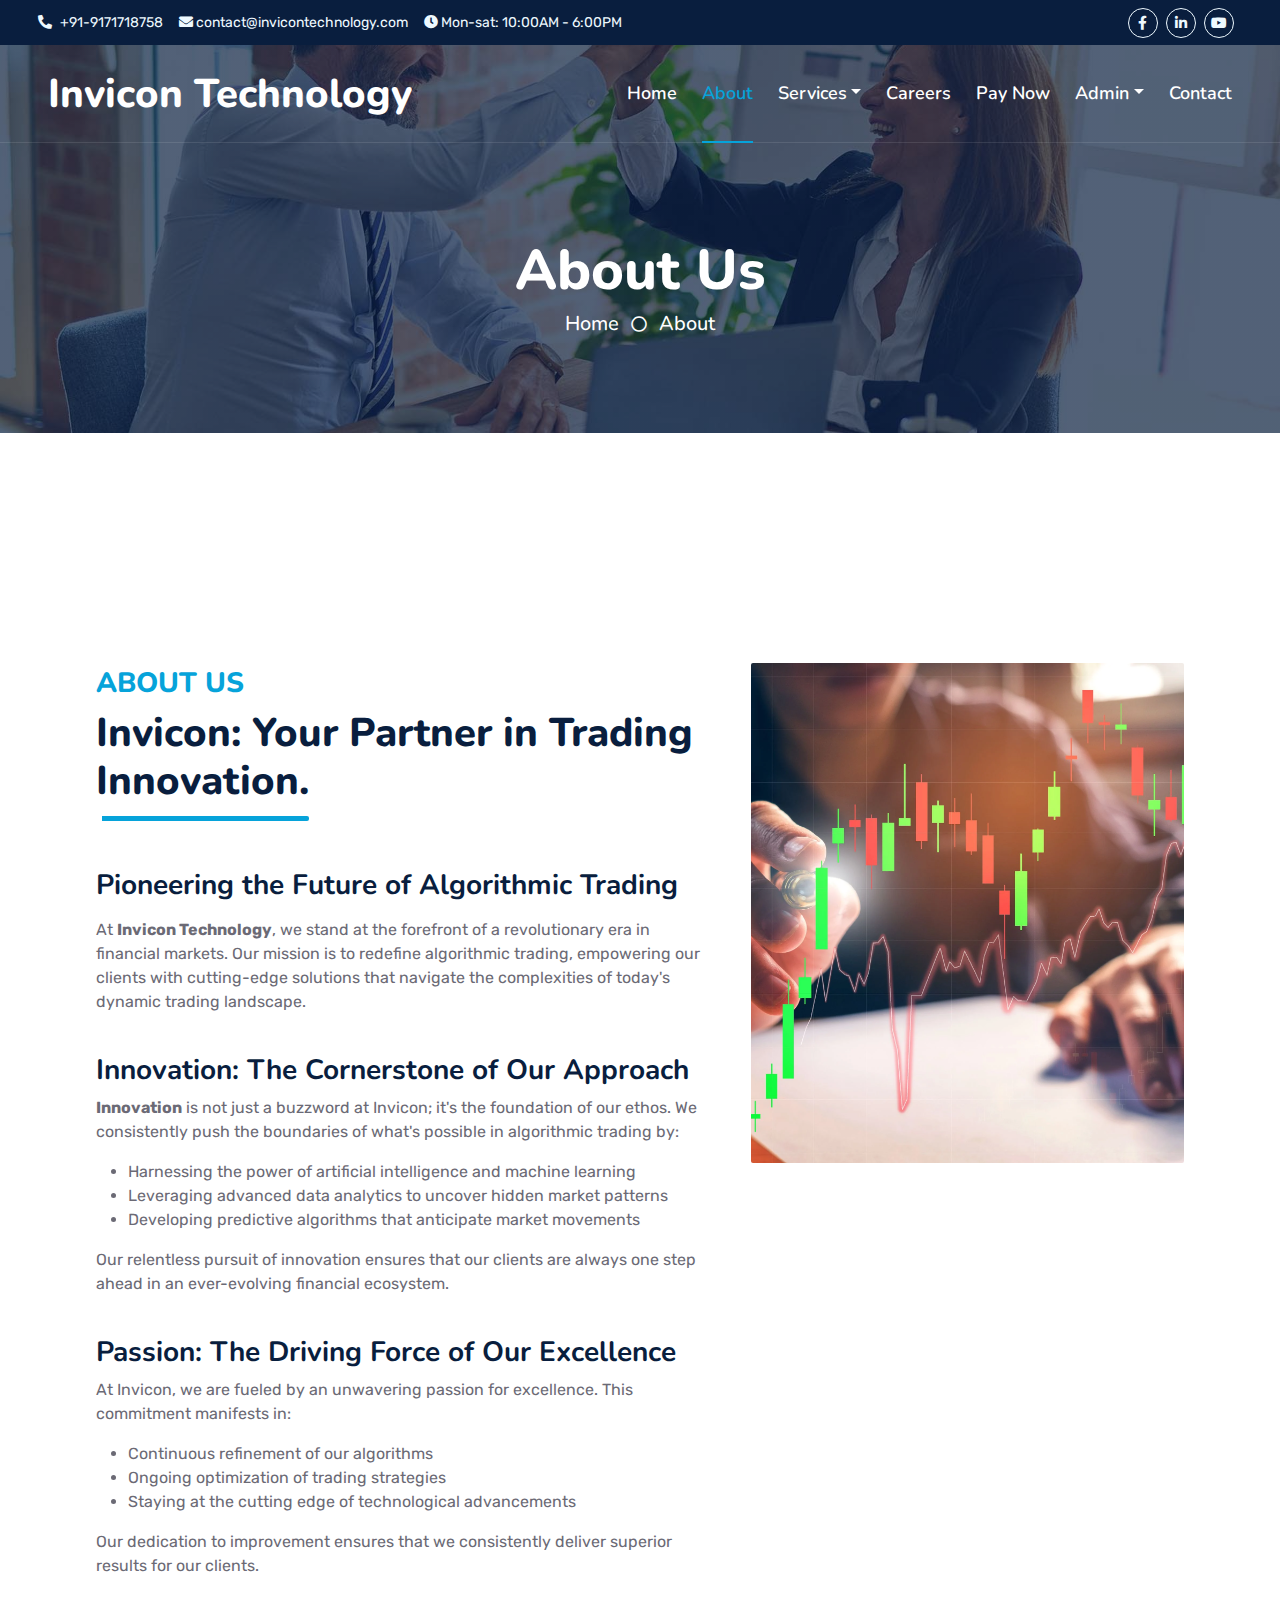
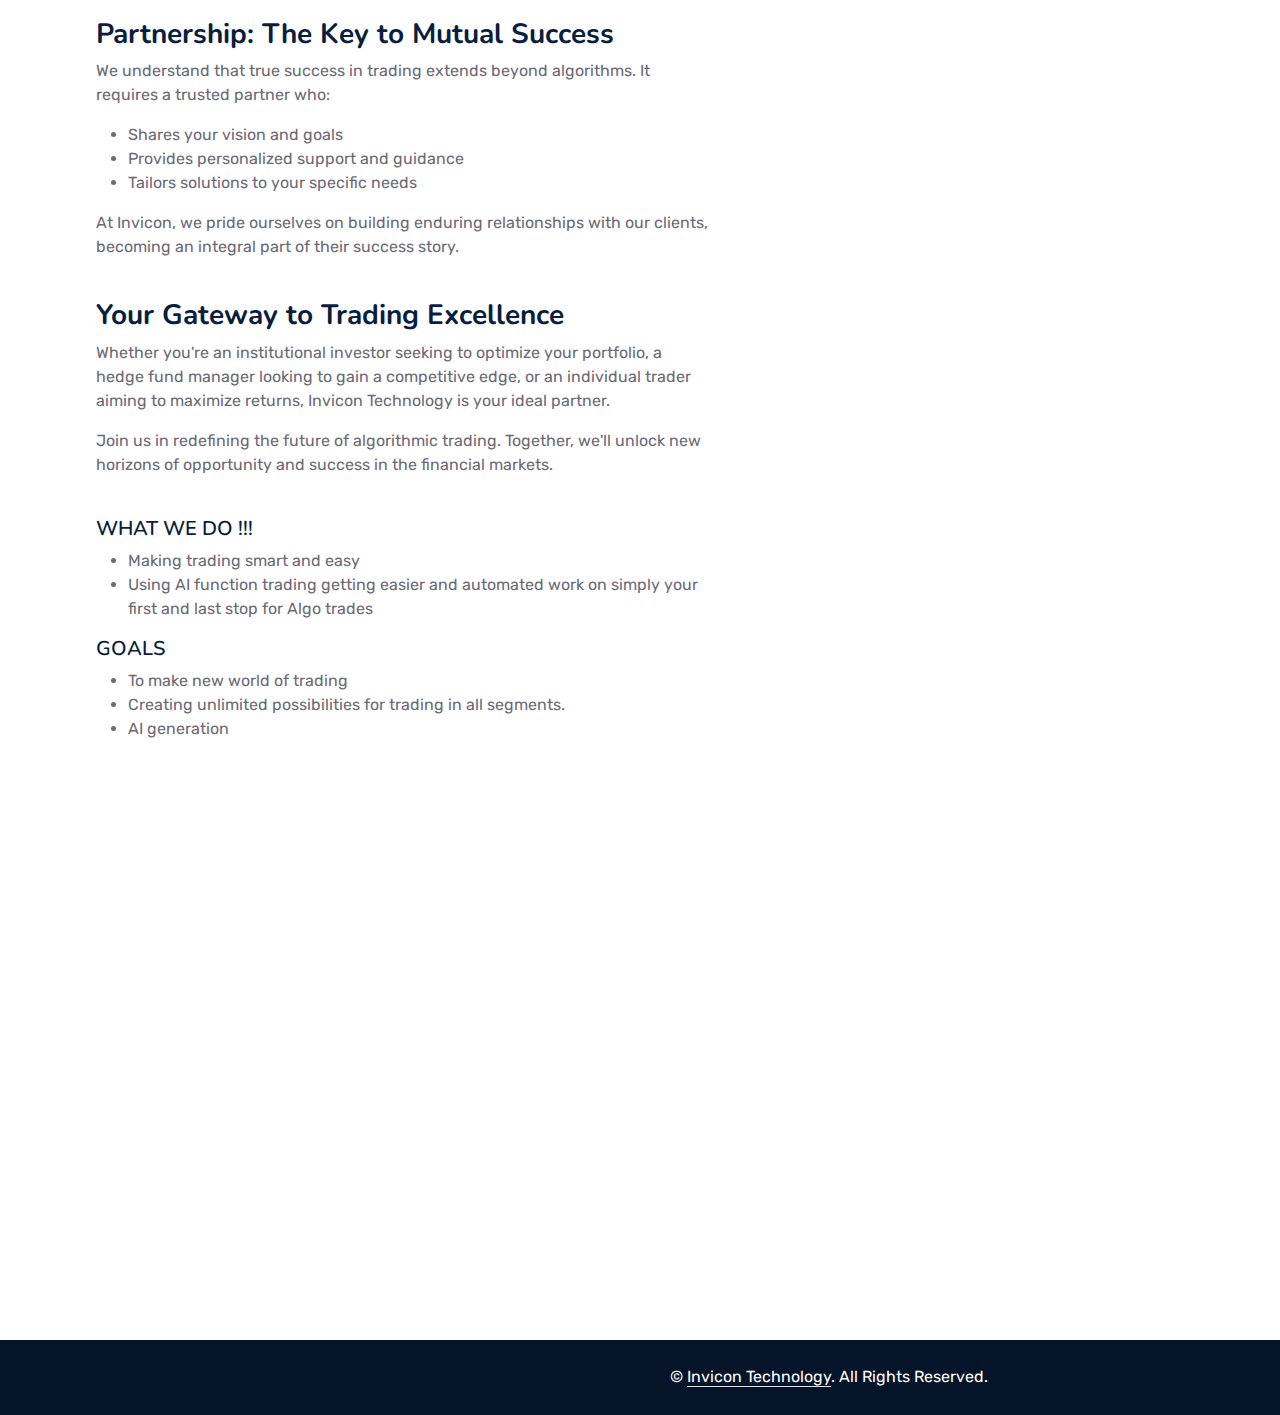
<file: about.html>
<!DOCTYPE html>
<html lang="en">

<head>
    <meta charset="utf-8">
    <title>Invicon Technology | About</title>
    <meta content="width=device-width, initial-scale=1.0" name="viewport">
    <meta content="Investment" name="keywords">
    <meta content="Trading" name="description">

    <!-- Favicon -->
    <link href="img/favicon.ico" rel="icon">

    <!-- Google Web Fonts -->
    <link rel="preconnect" href="https://fonts.googleapis.com">
    <link rel="preconnect" href="https://fonts.gstatic.com" crossorigin>
    <link href="https://fonts.googleapis.com/css2?family=Nunito:wght@400;600;700;800&family=Rubik:wght@400;500;600;700&display=swap" rel="stylesheet">

    <!-- Icon Font Stylesheet -->
    <link href="https://cdnjs.cloudflare.com/ajax/libs/font-awesome/5.10.0/css/all.min.css" rel="stylesheet">
    <link href="https://cdn.jsdelivr.net/npm/bootstrap-icons@1.4.1/font/bootstrap-icons.css" rel="stylesheet">

    <!-- Libraries Stylesheet -->
    <link href="lib/owlcarousel/assets/owl.carousel.min.css" rel="stylesheet">
    <link href="lib/animate/animate.min.css" rel="stylesheet">

    <!-- Customized Bootstrap Stylesheet -->
    <link href="css/bootstrap.min.css" rel="stylesheet">
    

    <!-- Template Stylesheet -->
    <link href="css/style.css" rel="stylesheet">
</head>

<body>
    <!-- Spinner Start -->
    <div id="spinner" class="show bg-white position-fixed translate-middle w-100 vh-100 top-50 start-50 d-flex align-items-center justify-content-center">
        <div class="spinner"></div>
    </div>
    <!-- Spinner End -->


    <!-- Topbar Start -->
    <div class="container-fluid bg-dark px-5 d-none d-lg-block">
        <div class="row gx-0">
            <div class="col-lg-8 text-center text-lg-start mb-2 mb-lg-0">
                <div class="d-inline-flex align-items-center" style="height: 45px;">
                    <small class="me-3 text-light"><i class="fa fa-phone-alt me-2"></i>+91-9171718758</small>
                    <small class="me-3 text-light"><i class="fa fa-solid fa-envelope"></i>  contact@invicontechnology.com</small>
                    <small class="me-3 text-light"><i class="fa fa-solid fa-clock"></i> Mon-sat: 10:00AM - 6:00PM</small>
                </div>
            </div>
            <div class="col-lg-4 text-center text-lg-end">
                <div class="d-inline-flex align-items-center" style="height: 45px;">
                    <!-- <a class="btn btn-sm btn-outline-light btn-sm-square rounded-circle me-2" href=""><i class="fab fa-twitter fw-normal"></i></a> -->
                    <a class="btn btn-sm btn-outline-light btn-sm-square rounded-circle me-2" href=""><i class="fab fa-facebook-f fw-normal"></i></a>
                    <a class="btn btn-sm btn-outline-light btn-sm-square rounded-circle me-2" href=""><i class="fab fa-linkedin-in fw-normal"></i></a>
                    <a class="btn btn-sm btn-outline-light btn-sm-square rounded-circle me-2" href=""><i class="fab fa-youtube fw-normal"></i></a>
                    <!-- <a class="btn btn-sm btn-outline-light btn-sm-square rounded-circle" href=""><i class="fab fa-youtube fw-normal"></i></a> -->
                </div>
            </div>
        </div>
    </div>
    <!-- Topbar End -->


    <!-- Navbar Start -->
    <div class="container-fluid position-relative p-0">
        <nav class="navbar navbar-expand-lg navbar-dark px-5 py-3 py-lg-0">
            <a href="index.html" class="navbar-brand p-0">
                <!-- <img src="img/invicontechnology_logo" alt="Image"> -->
                <h1 class="m-0" alt="Image">Invicon Technology</h1>
            </a>
            <button class="navbar-toggler" type="button" data-bs-toggle="collapse" data-bs-target="#navbarCollapse">
                <span class="fa fa-bars"></span>
            </button>
            <div class="collapse navbar-collapse" id="navbarCollapse">
                <div class="navbar-nav ms-auto py-0">
                    <a href="index.html" class="nav-item nav-link">Home</a>
                    <a href="about.html" class="nav-item nav-link active">About</a>
                    <div class="nav-item dropdown">
                        <a href="service.html" class="nav-link dropdown-toggle" data-bs-toggle="dropdown">Services</a>
                        <div class="dropdown-menu m-0">
                            <a href="api_bridge.html" class="dropdown-item">API Bridge</a>
                            <a href="algo_trading.html" class="dropdown-item">Algo Trading</a>
                            <a href="auto_buysell_signal.html" class="dropdown-item">Auto Buy &Sell Signal</a>
                            <a href="strategy_development.html" class="dropdown-item">Srategy Development</a>
                        </div>    
                    </div>
                    <!-- <div class="nav-item dropdown">
                        <a href="#" class="nav-link dropdown-toggle" data-bs-toggle="dropdown">Blog</a>
                        <div class="dropdown-menu m-0">
                            <a href="blog.html" class="dropdown-item">Blog Grid</a>
                            <a href="detail.html" class="dropdown-item">Blog Detail</a>
                        </div>
                    </div> -->
                    <a href="careers.html" class="nav-item nav-link">Careers</a>
                    <a href="pay_now.html" class="nav-item nav-link">Pay Now</a>
                    <div class="nav-item dropdown">
                        <a href="#" class="nav-link dropdown-toggle" data-bs-toggle="dropdown">Admin</a>
                        <div class="dropdown-menu m-0">
                            <a href="login.html" class="dropdown-item">Login</a>
                            <a href="email_login.html" class="dropdown-item">Email Login</a>
                            <a href="time_sheet.html" class="dropdown-item">Time Sheet</a>
                            <!-- <a href="testimonial.html" class="dropdown-item">Testimonial</a>
                            <a href="quote.html" class="dropdown-item">Free Quote</a> -->
                        </div>
                    </div>
                    <a href="contact.html" class="nav-item nav-link">Contact</a>
                </div>
                <!-- <butaton type="button" class="btn text-primary ms-3" data-bs-toggle="modal" data-bs-target="#searchModal"><i class="fa fa-search"></i></butaton> -->
            </div>
        </nav>

        <div class="container-fluid bg-primary py-5 bg-header" style="margin-bottom: 90px;">
            <div class="row py-5">
                <div class="col-12 pt-lg-5 mt-lg-5 text-center">
                    <h1 class="display-4 text-white animated zoomIn">About Us</h1>
                    <a href="index.html" class="h5 text-white">Home</a>
                    <i class="far fa-circle text-white px-2"></i>
                    <a href="about.html" class="h5 text-white">About</a>
                </div>
            </div>
        </div>
    </div>
    <!-- Navbar End -->


    <!-- Full Screen Search Start -->
    <!-- <div class="modal fade" id="searchModal" tabindex="-1">
        <div class="modal-dialog modal-fullscreen">
            <div class="modal-content" style="background: rgba(9, 30, 62, .7);">
                <div class="modal-header border-0">
                    <button type="button" class="btn bg-white btn-close" data-bs-dismiss="modal" aria-label="Close"></button>
                </div>
                <div class="modal-body d-flex align-items-center justify-content-center">
                    <div class="input-group" style="max-width: 600px;">
                        <input type="text" class="form-control bg-transparent border-primary p-3" placeholder="Type search keyword">
                        <button class="btn btn-primary px-4"><i class="bi bi-search"></i></button>
                    </div>
                </div>
            </div>
        </div>
    </div> -->
    <!-- Full Screen Search End -->


    <!-- About Start -->
    <div class="container-fluid py-5 wow fadeInUp" data-wow-delay="0.1s">
        <div class="container py-5">
            <div class="row g-5">
                <div class="col-lg-7">
                    <div class="section-title position-relative pb-3 mb-5">
                        <h3 class="fw-bold text-primary text-uppercase">About Us</h3>
                        <h1 class="mb-0">Invicon: Your Partner in Trading Innovation.</h1>
                    </div>
                    <p><h3>Pioneering the Future of Algorithmic Trading</h3></p>
                    <p>At <b>Invicon Technology</b>, we stand at the forefront of a revolutionary era in financial markets. Our mission is to redefine algorithmic trading, empowering our clients with cutting-edge solutions that navigate the complexities of today's dynamic trading landscape.</p> <br>
                    <h3>Innovation: The Cornerstone of Our Approach</h3>
                    <p><b>Innovation</b> is not just a buzzword at Invicon; it's the foundation of our ethos. We consistently push the boundaries of what's possible in algorithmic trading by:</p>
                    <ul>
                        <li>Harnessing the power of artificial intelligence and machine learning</li>
                        <li>Leveraging advanced data analytics to uncover hidden market patterns</li>
                        <li>Developing predictive algorithms that anticipate market movements</li>
                    </ul>
                    <P>Our relentless pursuit of innovation ensures that our clients are always one step ahead in an ever-evolving financial ecosystem.</P> <br>

                    <h3>Passion: The Driving Force of Our Excellence</h3>
                    <p>At Invicon, we are fueled by an unwavering passion for excellence. This commitment manifests in:</p>
                    <ul>
                        <li>Continuous refinement of our algorithms</li>
                        <li>Ongoing optimization of trading strategies</li>
                        <li>Staying at the cutting edge of technological advancements</li>
                    </ul>
                    <p>Our dedication to improvement ensures that we consistently deliver superior results for our clients.</p> <br>
                    <h3>Partnership: The Key to Mutual Success</h3>
                    <p>We understand that true success in trading extends beyond algorithms. It requires a trusted partner who:</p>
                    <ul>
                        <li>Shares your vision and goals</li>
                        <li>Provides personalized support and guidance</li>
                        <li>Tailors solutions to your specific needs</li>
                    </ul>
                    <p>At Invicon, we pride ourselves on building enduring relationships with our clients, becoming an integral part of their success story.</p> <br>
                    <h3>Your Gateway to Trading Excellence</h3>
                    <p>Whether you're an institutional investor seeking to optimize your portfolio, a hedge fund manager looking to gain a competitive edge, or an individual trader aiming to maximize returns, Invicon Technology is your ideal partner.</p>
                    <p>Join us in redefining the future of algorithmic trading. Together, we'll unlock new horizons of opportunity and success in the financial markets.</p><br>
                    <h5>WHAT WE DO !!!</h5>
                    <ul>
                        <li>Making trading smart and easy</li>
                        <li>Using AI function trading getting easier and automated work on simply your first and last stop for Algo trades</li>
                    </ul>
                    <h5>GOALS</h5>
                    <ul>
                        <li>To make new world of trading</li>
                        <li>Creating unlimited possibilities for trading in all segments.</li>
                        <li>AI generation</li>
                    </ul>
                            


                    
                    <!-- <div class="row g-0 mb-3">
                        <div class="col-sm-6 wow zoomIn" data-wow-delay="0.2s">
                            <h5 class="mb-3"><i class="fa fa-check text-primary me-3"></i>Award Winning</h5>
                            <h5 class="mb-3"><i class="fa fa-check text-primary me-3"></i>Professional Staff</h5>
                        </div>
                        <div class="col-sm-6 wow zoomIn" data-wow-delay="0.4s">
                            <h5 class="mb-3"><i class="fa fa-check text-primary me-3"></i>24/7 Support</h5>
                            <h5 class="mb-3"><i class="fa fa-check text-primary me-3"></i>Fair Prices</h5>
                        </div>
                    </div> -->
                    <!-- <div class="d-flex align-items-center mb-4 wow fadeIn" data-wow-delay="0.6s">
                        <div class="bg-primary d-flex align-items-center justify-content-center rounded" style="width: 60px; height: 60px;">
                            <i class="fa fa-phone-alt text-white"></i>
                        </div>
                        <div class="ps-4">
                            <h5 class="mb-2">Call to ask any question</h5>
                            <h4 class="text-primary mb-0">+012 345 6789</h4>
                        </div>
                    </div> -->
                    <!-- <a href="quote.html" class="btn btn-primary py-3 px-5 mt-3 wow zoomIn" data-wow-delay="0.9s">Request A Quote</a> -->
                </div>
                <div class="col-lg-5"> <br> 
                    <div class="about_photo position-relative h-100" style="max-height: 500px">
                        <img class="position-absolute w-100 h-100 rounded wow zoomIn" data-wow-delay="0.9s" src="img/about.webp" style="object-fit: cover;">
                    </div> <br>
                    <div class="container">
                        <div class="card-grid">
                            <div class="card wow slideInRight" data-wow-delay="0.1s">
                                <div class="icon-container">
                                    <i class="fas fa-bullseye icon"></i>
                                </div>
                                <h3>Our Mission</h3>
                                <p>
                                    To empower and elevate market participants at every level of expertise, providing them with avant-garde tools and profound market insights. We seamlessly fuse cutting-edge technology with time-honored trading wisdom, delivering bespoke solutions that catalyze success in the intricate tapestry of global financial markets.
                                </p>
                            </div>
                            <div class="card wow slideInRight" data-wow-delay="0.1s">
                                <div class="icon-container">
                                    <i class="fas fa-eye icon"></i>
                                </div>
                                <h3>Our Vision</h3>
                                <p>
                                    We aspire to revolutionize the global trading landscape through unparalleled excellence, relentless innovation, and unwavering client focus. By pioneering transformative algorithmic solutions, we aim to empower traders worldwide in their pursuit of financial prosperity. Join us in realizing this vision and embracing the vanguard of algorithmic trading with Invicon Technology.
                                </p>
                            </div>
                            <br>
                        
                        </div>
                    </div>
                </div>
            </div>
        </div>
    </div>
    <!-- About End -->


    <!-- Team Start -->
    <!-- <div class="container-fluid py-5 wow fadeInUp" data-wow-delay="0.1s">
        <div class="container py-5">
            <div class="section-title text-center position-relative pb-3 mb-5 mx-auto" style="max-width: 600px;">
                <h5 class="fw-bold text-primary text-uppercase">Team Members</h5>
                <h1 class="mb-0">Professional Stuffs Ready to Help Your Business</h1>
            </div>
            <div class="row g-5">
                <div class="col-lg-4 wow slideInUp" data-wow-delay="0.3s">
                    <div class="team-item bg-light rounded overflow-hidden">
                        <div class="team-img position-relative overflow-hidden">
                            <img class="img-fluid w-100" src="img/team-1.jpg" alt="">
                            <div class="team-social">
                                <a class="btn btn-lg btn-primary btn-lg-square rounded" href=""><i class="fab fa-twitter fw-normal"></i></a>
                                <a class="btn btn-lg btn-primary btn-lg-square rounded" href=""><i class="fab fa-facebook-f fw-normal"></i></a>
                                <a class="btn btn-lg btn-primary btn-lg-square rounded" href=""><i class="fab fa-instagram fw-normal"></i></a>
                                <a class="btn btn-lg btn-primary btn-lg-square rounded" href=""><i class="fab fa-linkedin-in fw-normal"></i></a>
                            </div>
                        </div>
                        <div class="text-center py-4">
                            <h4 class="text-primary">Full Name</h4>
                            <p class="text-uppercase m-0">Designation</p>
                        </div>
                    </div>
                </div>
                <div class="col-lg-4 wow slideInUp" data-wow-delay="0.6s">
                    <div class="team-item bg-light rounded overflow-hidden">
                        <div class="team-img position-relative overflow-hidden">
                            <img class="img-fluid w-100" src="img/team-2.jpg" alt="">
                            <div class="team-social">
                                <a class="btn btn-lg btn-primary btn-lg-square rounded" href=""><i class="fab fa-twitter fw-normal"></i></a>
                                <a class="btn btn-lg btn-primary btn-lg-square rounded" href=""><i class="fab fa-facebook-f fw-normal"></i></a>
                                <a class="btn btn-lg btn-primary btn-lg-square rounded" href=""><i class="fab fa-instagram fw-normal"></i></a>
                                <a class="btn btn-lg btn-primary btn-lg-square rounded" href=""><i class="fab fa-linkedin-in fw-normal"></i></a>
                            </div>
                        </div>
                        <div class="text-center py-4">
                            <h4 class="text-primary">Full Name</h4>
                            <p class="text-uppercase m-0">Designation</p>
                        </div>
                    </div>
                </div>
                <div class="col-lg-4 wow slideInUp" data-wow-delay="0.9s">
                    <div class="team-item bg-light rounded overflow-hidden">
                        <div class="team-img position-relative overflow-hidden">
                            <img class="img-fluid w-100" src="img/team-3.jpg" alt="">
                            <div class="team-social">
                                <a class="btn btn-lg btn-primary btn-lg-square rounded" href=""><i class="fab fa-twitter fw-normal"></i></a>
                                <a class="btn btn-lg btn-primary btn-lg-square rounded" href=""><i class="fab fa-facebook-f fw-normal"></i></a>
                                <a class="btn btn-lg btn-primary btn-lg-square rounded" href=""><i class="fab fa-instagram fw-normal"></i></a>
                                <a class="btn btn-lg btn-primary btn-lg-square rounded" href=""><i class="fab fa-linkedin-in fw-normal"></i></a>
                            </div>
                        </div>
                        <div class="text-center py-4">
                            <h4 class="text-primary">Full Name</h4>
                            <p class="text-uppercase m-0">Designation</p>
                        </div>
                    </div>
                </div>
            </div>
        </div>
    </div> -->
    <!-- Team End -->


    <!-- Vendor Start -->
    <!-- <div class="container-fluid py-5 wow fadeInUp" data-wow-delay="0.1s">
        <div class="container py-5 mb-5">
            <div class="bg-white">
                <div class="owl-carousel vendor-carousel">
                    <img src="img/vendor-1.jpg" alt="">
                    <img src="img/vendor-2.jpg" alt="">
                    <img src="img/vendor-3.jpg" alt="">
                    <img src="img/vendor-4.jpg" alt="">
                    <img src="img/vendor-5.jpg" alt="">
                    <img src="img/vendor-6.jpg" alt="">
                    <img src="img/vendor-7.jpg" alt="">
                    <img src="img/vendor-8.jpg" alt="">
                    <img src="img/vendor-9.jpg" alt="">
                </div>
            </div>
        </div>
    </div> -->
    <!-- Vendor End -->
    

    <!-- Footer Start -->
    <div class="container-fluid bg-dark text-light mt-5 wow fadeInUp" data-wow-delay="0.1s">
        <div class="container">
            <div class="row gx-5">
                <div class="col-lg-4 col-md-6 footer-about">
                    <div class="d-flex flex-column align-items-center justify-content-center text-center h-100 bg-primary p-4">
                        <a href="index.html" class="navbar-brand">
                            <div class="m-0 text-white"><h1><i class="fa fa-building" aria-hidden="true"></i></h1></div>
                            <h1 class="about_com m-0 text-white">About Company</h1>
                        </a>
                        <p class="mt-3 mb-4">Welcome to Invicon Technology, your gateway to a revolutionary era of trading excellence. At Invicon, we forge a dynamic ecosystem where cutting-edge innovation meets unparalleled expertise. Our culture thrives on pushing boundaries, embracing challenges, and an relentless pursuit of perfection. We don't just adapt to the future of trading; we shape it. Join us in redefining what's possible in the world of financial
                            <a class="read_more_btn" href="about.html">read more..</a>
                        </p>
                        <!-- <a class="read_more_btn" href="about.html">Read More..<i class="bi bi-arrow-right"></i></a> -->
                        <!-- <form action="">
                            <div class="input-group">
                                <input type="text" class="form-control border-white p-3" placeholder="Your Email">
                                <button class="btn btn-dark">Sign Up</button>
                            </div>
                        </form> -->
                    </div>
                </div>
                <div class="col-lg-8 col-md-6">
                    <div class="row gx-5">
                        <div class="col-lg-4 col-md-12 pt-5 mb-5">
                            <div class="section-title section-title-sm position-relative pb-3 mb-4">
                                <h3 class="text-light mb-0">Get In Touch</h3>
                            </div>
                            <!-- <div class="d-flex mb-2">
                                <i class="bi bi-geo-alt text-primary me-2"></i>
                                <p class="mb-0">123 Street, New York, USA</p>
                            </div> -->
                            <div class="d-flex mb-2">
                                <i class="bi bi-envelope-open text-primary me-2"></i>
                                <p class="mb-0">
                                    contact@invicontechnology.com</p>
                            </div>
                            <div class="d-flex mb-2">
                                <i class="bi bi-telephone text-primary me-2"></i>
                                <p class="mb-0">
                                    +91-9171718758</p>
                            </div>
                            <div class="d-flex mt-4">
                                <a class="btn btn-primary btn-square me-2" href="#"><i class="fab fa-twitter fw-normal"></i></a>
                                <a class="btn btn-primary btn-square me-2" href="#"><i class="fab fa-facebook-f fw-normal"></i></a>
                                <a class="btn btn-primary btn-square me-2" href="#"><i class="fab fa-linkedin-in fw-normal"></i></a>
                                <a class="btn btn-primary btn-square" href="#"><i class="fab fa-instagram fw-normal"></i></a>
                            </div>
                        </div>
                        <div class="col-lg-4 col-md-12 pt-0 pt-lg-5 mb-5">
                            <div class="section-title section-title-sm position-relative pb-3 mb-4">
                                <h3 class="text-light mb-0">Quick Links</h3>
                            </div>
                            <div class="link-animated d-flex flex-column justify-content-start">
                                <a class="text-light mb-2" href="index.html"><i class="bi bi-arrow-right text-primary me-2"></i>Home</a>
                                <a class="text-light mb-2" href="about.html"><i class="bi bi-arrow-right text-primary me-2"></i>About Us</a>
                                <a class="text-light mb-2" href="#"><i class="bi bi-arrow-right text-primary me-2"></i>Query</a>
                                <a class="text-light mb-2" href="#"><i class="bi bi-arrow-right text-primary me-2"></i>Disclaimer</a>
                                <!-- <a class="text-light mb-2" href="#"><i class="bi bi-arrow-right text-primary me-2"></i>Latest Blog</a>
                                <a class="text-light" href="#"><i class="bi bi-arrow-right text-primary me-2"></i>Contact Us</a> -->
                            </div>
                        </div>
                        <div class="col-lg-4 col-md-12 pt-0 pt-lg-5 mb-5">
                            <div class="section-title section-title-sm position-relative pb-3 mb-4">
                                <h3 class="text-light mb-0">Services</h3>
                            </div>
                            <div class="link-animated d-flex flex-column justify-content-start">
                                <a class="text-light mb-2" href="api_bridge.html"><i class="bi bi-arrow-right text-primary me-2"></i>API Bridge</a>
                                <a class="text-light mb-2" href="algo_trading.html"><i class="bi bi-arrow-right text-primary me-2"></i>Algo Trading</a>
                                <a class="text-light mb-2" href="auto_buysell_signal.html"><i class="bi bi-arrow-right text-primary me-2"></i>Auto Buy & Sell Signal</a>
                                <a class="text-light mb-2" href="strategy_development.html"><i class="bi bi-arrow-right text-primary me-2"></i>Strategy Development</a>
                            </div>
                        </div>
                    </div>
                </div>
            </div>
        </div>
    </div>
    <div class="container-fluid text-white" style="background: #061429;">
        <div class="container text-center">
            <div class="row justify-content-end">
                <div class="col-lg-8 col-md-6">
                    <div class="d-flex align-items-center justify-content-center" style="height: 75px;">
                        <p class="mb-0">&copy; <a class="text-white border-bottom" href="#">Invicon Technology</a>. All Rights Reserved. 
						
						<!--/*** This template is free as long as you keep the footer author’s credit link/attribution link/backlink. If you'd like to use the template without the footer author’s credit link/attribution link/backlink, you can purchase the Credit Removal License from "https://htmlcodex.com/credit-removal". Thank you for your support. ***/-->
						<!-- Designed by <a class="text-white border-bottom" href="https://htmlcodex.com">HTML Codex</a></p> -->
                    </div>
                </div>
            </div>
        </div>
    </div>
    <!-- Footer End -->


    <!-- Back to Top -->
    <a href="#" class="btn btn-lg btn-primary btn-lg-square rounded back-to-top"><i class="bi bi-arrow-up"></i></a>


    <!-- JavaScript Libraries -->
    <script src="https://code.jquery.com/jquery-3.4.1.min.js"></script>
    <script src="https://cdn.jsdelivr.net/npm/bootstrap@5.0.0/dist/js/bootstrap.bundle.min.js"></script>
    <script src="lib/wow/wow.min.js"></script>
    <script src="lib/easing/easing.min.js"></script>
    <script src="lib/waypoints/waypoints.min.js"></script>
    <script src="lib/counterup/counterup.min.js"></script>
    <script src="lib/owlcarousel/owl.carousel.min.js"></script>

    <!-- Template Javascript -->
    <script src="js/main.js"></script>
</body>

</html>
</file>
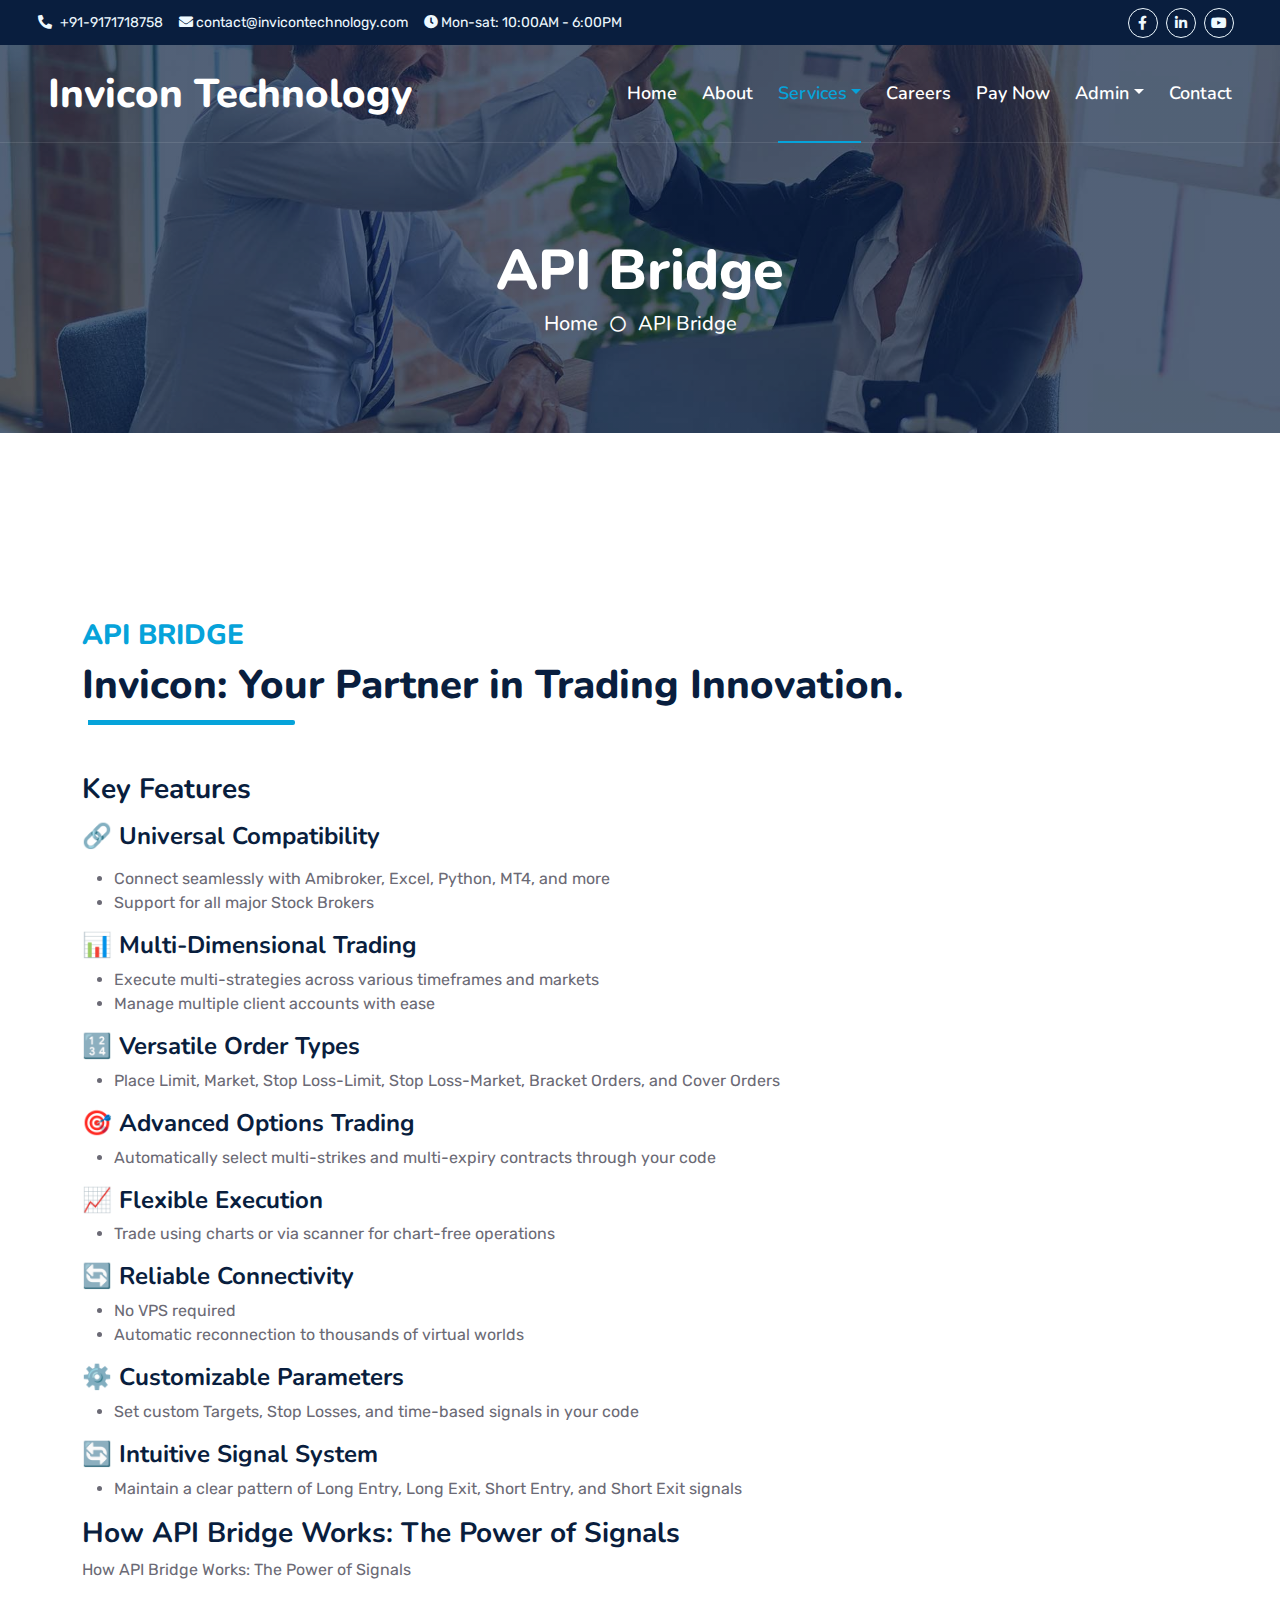
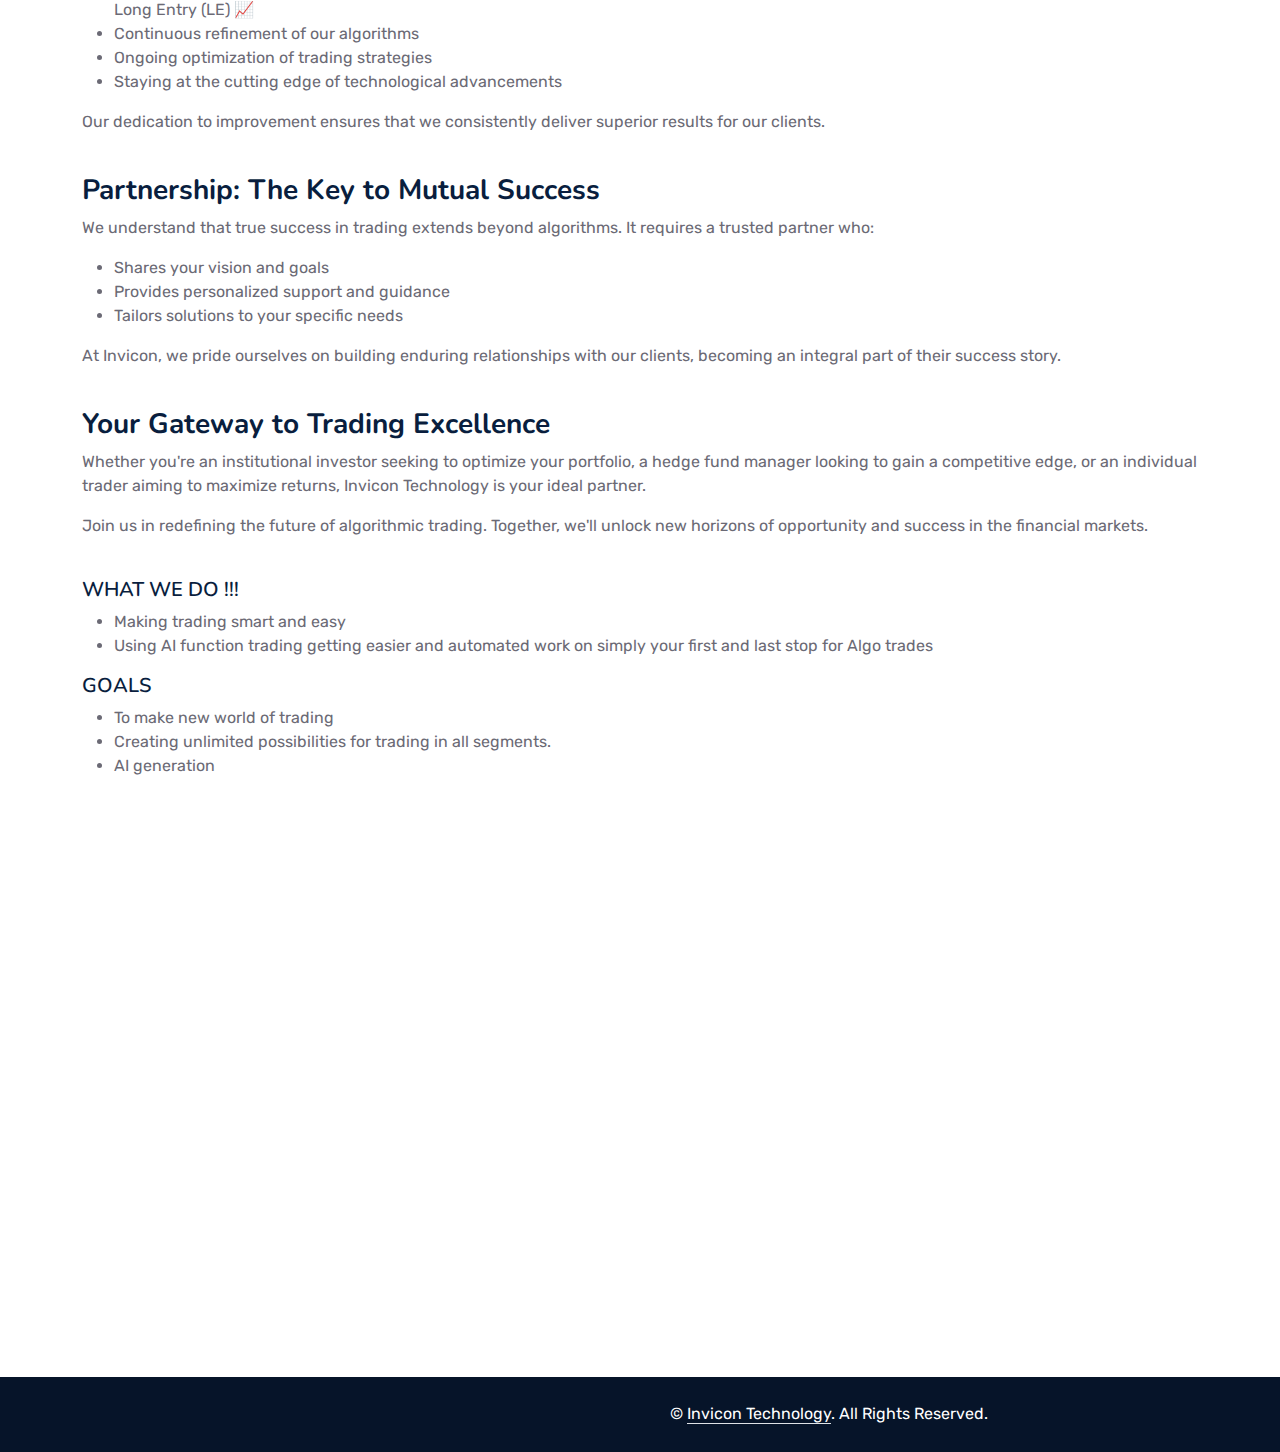
<file: api_bridge.html>
<!DOCTYPE html>
<html lang="en">

<head>
    <meta charset="utf-8">
    <title>Invicon Technology | About</title>
    <meta content="width=device-width, initial-scale=1.0" name="viewport">
    <meta content="Investment" name="keywords">
    <meta content="Trading" name="description">

    <!-- Favicon -->
    <link href="img/favicon.ico" rel="icon">

    <!-- Google Web Fonts -->
    <link rel="preconnect" href="https://fonts.googleapis.com">
    <link rel="preconnect" href="https://fonts.gstatic.com" crossorigin>
    <link href="https://fonts.googleapis.com/css2?family=Nunito:wght@400;600;700;800&family=Rubik:wght@400;500;600;700&display=swap" rel="stylesheet">

    <!-- Icon Font Stylesheet -->
    <link href="https://cdnjs.cloudflare.com/ajax/libs/font-awesome/5.10.0/css/all.min.css" rel="stylesheet">
    <link href="https://cdn.jsdelivr.net/npm/bootstrap-icons@1.4.1/font/bootstrap-icons.css" rel="stylesheet">

    <!-- Libraries Stylesheet -->
    <link href="lib/owlcarousel/assets/owl.carousel.min.css" rel="stylesheet">
    <link href="lib/animate/animate.min.css" rel="stylesheet">

    <!-- Customized Bootstrap Stylesheet -->
    <link href="css/bootstrap.min.css" rel="stylesheet">
    

    <!-- Template Stylesheet -->
    <link href="css/style.css" rel="stylesheet">
</head>

<body>
    <!-- Spinner Start -->
    <div id="spinner" class="show bg-white position-fixed translate-middle w-100 vh-100 top-50 start-50 d-flex align-items-center justify-content-center">
        <div class="spinner"></div>
    </div>
    <!-- Spinner End -->


    <!-- Topbar Start -->
    <div class="container-fluid bg-dark px-5 d-none d-lg-block">
        <div class="row gx-0">
            <div class="col-lg-8 text-center text-lg-start mb-2 mb-lg-0">
                <div class="d-inline-flex align-items-center" style="height: 45px;">
                    <small class="me-3 text-light"><i class="fa fa-phone-alt me-2"></i>+91-9171718758</small>
                    <small class="me-3 text-light"><i class="fa fa-solid fa-envelope"></i>  contact@invicontechnology.com</small>
                    <small class="me-3 text-light"><i class="fa fa-solid fa-clock"></i> Mon-sat: 10:00AM - 6:00PM</small>
                </div>
            </div>
            <div class="col-lg-4 text-center text-lg-end">
                <div class="d-inline-flex align-items-center" style="height: 45px;">
                    <!-- <a class="btn btn-sm btn-outline-light btn-sm-square rounded-circle me-2" href=""><i class="fab fa-twitter fw-normal"></i></a> -->
                    <a class="btn btn-sm btn-outline-light btn-sm-square rounded-circle me-2" href=""><i class="fab fa-facebook-f fw-normal"></i></a>
                    <a class="btn btn-sm btn-outline-light btn-sm-square rounded-circle me-2" href=""><i class="fab fa-linkedin-in fw-normal"></i></a>
                    <a class="btn btn-sm btn-outline-light btn-sm-square rounded-circle me-2" href=""><i class="fab fa-youtube fw-normal"></i></a>
                    <!-- <a class="btn btn-sm btn-outline-light btn-sm-square rounded-circle" href=""><i class="fab fa-youtube fw-normal"></i></a> -->
                </div>
            </div>
        </div>
    </div>
    <!-- Topbar End -->


    <!-- Navbar Start -->
    <div class="container-fluid position-relative p-0">
        <nav class="navbar navbar-expand-lg navbar-dark px-5 py-3 py-lg-0">
            <a href="index.html" class="navbar-brand p-0">
                <!-- <img src="img/invicontechnology_logo" alt="Image"> -->
                <h1 class="m-0" alt="Image">Invicon Technology</h1>
            </a>
            <button class="navbar-toggler" type="button" data-bs-toggle="collapse" data-bs-target="#navbarCollapse">
                <span class="fa fa-bars"></span>
            </button>
            <div class="collapse navbar-collapse" id="navbarCollapse">
                <div class="navbar-nav ms-auto py-0">
                    <a href="index.html" class="nav-item nav-link">Home</a>
                    <a href="about.html" class="nav-item nav-link">About</a>
                    <div class="nav-item dropdown">
                        <a href="service.html" class="nav-link active dropdown-toggle" data-bs-toggle="dropdown">Services</a>
                        <div class="dropdown-menu m-0">
                            <a href="api_bridge.html" class="dropdown-item">API Bridge</a>
                            <a href="algo_trading.html" class="dropdown-item">Algo Trading</a>
                            <a href="auto_buysell_signal.html" class="dropdown-item">Auto Buy &Sell Signal</a>
                            <a href="strategy_development.html" class="dropdown-item">Srategy Development</a>
                        </div>    
                    </div>
                    <!-- <div class="nav-item dropdown">
                        <a href="#" class="nav-link dropdown-toggle" data-bs-toggle="dropdown">Blog</a>
                        <div class="dropdown-menu m-0">
                            <a href="blog.html" class="dropdown-item">Blog Grid</a>
                            <a href="detail.html" class="dropdown-item">Blog Detail</a>
                        </div>
                    </div> -->
                    <a href="careers.html" class="nav-item nav-link">Careers</a>
                    <a href="pay_now.html" class="nav-item nav-link">Pay Now</a>
                    <div class="nav-item dropdown">
                        <a href="#" class="nav-link dropdown-toggle" data-bs-toggle="dropdown">Admin</a>
                        <div class="dropdown-menu m-0">
                            <a href="login.html" class="dropdown-item">Login</a>
                            <a href="email_login.html" class="dropdown-item">Email Login</a>
                            <a href="time_sheet.html" class="dropdown-item">Time Sheet</a>
                            <!-- <a href="testimonial.html" class="dropdown-item">Testimonial</a>
                            <a href="quote.html" class="dropdown-item">Free Quote</a> -->
                        </div>
                    </div>
                    <a href="contact.html" class="nav-item nav-link">Contact</a>
                </div>
                <!-- <butaton type="button" class="btn text-primary ms-3" data-bs-toggle="modal" data-bs-target="#searchModal"><i class="fa fa-search"></i></butaton> -->
            </div>
        </nav>

        <div class="container-fluid bg-primary py-5 bg-header" style="margin-bottom: 90px;">
            <div class="row py-5">
                <div class="col-12 pt-lg-5 mt-lg-5 text-center">
                    <h1 class="display-4 text-white animated zoomIn">API Bridge</h1>
                    <a href="index.html" class="h5 text-white">Home</a>
                    <i class="far fa-circle text-white px-2"></i>
                    <a href="api_bridge.html" class="h5 text-white">API Bridge</a>
                </div>
            </div>
        </div>
    </div>
    <!-- Navbar End -->


    <!-- Full Screen Search Start -->
    <!-- <div class="modal fade" id="searchModal" tabindex="-1">
        <div class="modal-dialog modal-fullscreen">
            <div class="modal-content" style="background: rgba(9, 30, 62, .7);">
                <div class="modal-header border-0">
                    <button type="button" class="btn bg-white btn-close" data-bs-dismiss="modal" aria-label="Close"></button>
                </div>
                <div class="modal-body d-flex align-items-center justify-content-center">
                    <div class="input-group" style="max-width: 600px;">
                        <input type="text" class="form-control bg-transparent border-primary p-3" placeholder="Type search keyword">
                        <button class="btn btn-primary px-4"><i class="bi bi-search"></i></button>
                    </div>
                </div>
            </div>
        </div>
    </div> -->
    <!-- Full Screen Search End -->


    <!-- About Start -->
    <div class="container-fluid py-5 wow fadeInUp" data-wow-delay="0.1s">
        <div class="container py-5">
            <!-- <div class="row g-5"> -->
                <!-- <div class="col-lg-7"> -->
                    <div class="section-title position-relative pb-3 mb-5">
                        <h3 class="fw-bold text-primary text-uppercase">API Bridge</h3>
                        <h1 class="mb-0">Invicon: Your Partner in Trading Innovation.</h1>
                    </div>
                    <p><h3>Key Features</h3></p>
                    <p><h4>🔗 Universal Compatibility</h4></p>
                    <ul>
                        <li>Connect seamlessly with Amibroker, Excel, Python, MT4, and more</li>
                        <li>Support for all major Stock Brokers</li>
                    </ul>
                   
                    <h4>📊 Multi-Dimensional Trading</h4>
                    <ul>
                        <li>Execute multi-strategies across various timeframes and markets
                        </li>
                        <li>Manage multiple client accounts with ease</li>
                    </ul>
                    <h4>🔢 Versatile Order Types</h4>
                    <ul>
                        <li>Place Limit, Market, Stop Loss-Limit, Stop Loss-Market, Bracket Orders, and Cover Orders</li>
                    </ul>
                    <h4>🎯 Advanced Options Trading</h4>
                    <ul>
                        <li>Automatically select multi-strikes and multi-expiry contracts through your code</li>
                    </ul>
                    <h4>📈 Flexible Execution</h4>
                    <ul>
                        <li>Trade using charts or via scanner for chart-free operations </li>
                    </ul>
                    <h4>🔄 Reliable Connectivity

                    </h4>
                    <ul>
                        <li>No VPS required
                        </li>
                        <li>Automatic reconnection to thousands of virtual worlds
                        </li>
                    </ul>
                    <h4>⚙️ Customizable Parameters
                    </h4>
                    <ul>
                        <li>Set custom Targets, Stop Losses, and time-based signals in your code
                        </li>
                    </ul>
                    <h4>🔄 Intuitive Signal System</h4>
                    <ul>
                        <li>Maintain a clear pattern of Long Entry, Long Exit, Short Entry, and Short Exit signals
                        </li>
                    </ul>

                    <h3>How API Bridge Works: The Power of Signals</h3>
                    <p>How API Bridge Works: The Power of Signals</p>
                    <ul>Long Entry (LE) 📈


                        <li>Continuous refinement of our algorithms</li>
                        <li>Ongoing optimization of trading strategies</li>
                        <li>Staying at the cutting edge of technological advancements</li>
                    </ul>
                    <p>Our dedication to improvement ensures that we consistently deliver superior results for our clients.</p> <br>
                    <h3>Partnership: The Key to Mutual Success</h3>
                    <p>We understand that true success in trading extends beyond algorithms. It requires a trusted partner who:</p>
                    <ul>
                        <li>Shares your vision and goals</li>
                        <li>Provides personalized support and guidance</li>
                        <li>Tailors solutions to your specific needs</li>
                    </ul>
                    <p>At Invicon, we pride ourselves on building enduring relationships with our clients, becoming an integral part of their success story.</p> <br>
                    <h3>Your Gateway to Trading Excellence</h3>
                    <p>Whether you're an institutional investor seeking to optimize your portfolio, a hedge fund manager looking to gain a competitive edge, or an individual trader aiming to maximize returns, Invicon Technology is your ideal partner.</p>
                    <p>Join us in redefining the future of algorithmic trading. Together, we'll unlock new horizons of opportunity and success in the financial markets.</p><br>
                    <h5>WHAT WE DO !!!</h5>
                    <ul>
                        <li>Making trading smart and easy</li>
                        <li>Using AI function trading getting easier and automated work on simply your first and last stop for Algo trades</li>
                    </ul>
                    <h5>GOALS</h5>
                    <ul>
                        <li>To make new world of trading</li>
                        <li>Creating unlimited possibilities for trading in all segments.</li>
                        <li>AI generation</li>
                    </ul>
                            


                    
                    <!-- <div class="row g-0 mb-3">
                        <div class="col-sm-6 wow zoomIn" data-wow-delay="0.2s">
                            <h5 class="mb-3"><i class="fa fa-check text-primary me-3"></i>Award Winning</h5>
                            <h5 class="mb-3"><i class="fa fa-check text-primary me-3"></i>Professional Staff</h5>
                        </div>
                        <div class="col-sm-6 wow zoomIn" data-wow-delay="0.4s">
                            <h5 class="mb-3"><i class="fa fa-check text-primary me-3"></i>24/7 Support</h5>
                            <h5 class="mb-3"><i class="fa fa-check text-primary me-3"></i>Fair Prices</h5>
                        </div>
                    </div> -->
                    <!-- <div class="d-flex align-items-center mb-4 wow fadeIn" data-wow-delay="0.6s">
                        <div class="bg-primary d-flex align-items-center justify-content-center rounded" style="width: 60px; height: 60px;">
                            <i class="fa fa-phone-alt text-white"></i>
                        </div>
                        <div class="ps-4">
                            <h5 class="mb-2">Call to ask any question</h5>
                            <h4 class="text-primary mb-0">+012 345 6789</h4>
                        </div>
                    </div> -->
                    <!-- <a href="quote.html" class="btn btn-primary py-3 px-5 mt-3 wow zoomIn" data-wow-delay="0.9s">Request A Quote</a> -->
                <!-- </div> -->
            <!-- </div> -->
        </div>
    </div>
    <!-- About End -->


    <!-- Team Start -->
    <!-- <div class="container-fluid py-5 wow fadeInUp" data-wow-delay="0.1s">
        <div class="container py-5">
            <div class="section-title text-center position-relative pb-3 mb-5 mx-auto" style="max-width: 600px;">
                <h5 class="fw-bold text-primary text-uppercase">Team Members</h5>
                <h1 class="mb-0">Professional Stuffs Ready to Help Your Business</h1>
            </div>
            <div class="row g-5">
                <div class="col-lg-4 wow slideInUp" data-wow-delay="0.3s">
                    <div class="team-item bg-light rounded overflow-hidden">
                        <div class="team-img position-relative overflow-hidden">
                            <img class="img-fluid w-100" src="img/team-1.jpg" alt="">
                            <div class="team-social">
                                <a class="btn btn-lg btn-primary btn-lg-square rounded" href=""><i class="fab fa-twitter fw-normal"></i></a>
                                <a class="btn btn-lg btn-primary btn-lg-square rounded" href=""><i class="fab fa-facebook-f fw-normal"></i></a>
                                <a class="btn btn-lg btn-primary btn-lg-square rounded" href=""><i class="fab fa-instagram fw-normal"></i></a>
                                <a class="btn btn-lg btn-primary btn-lg-square rounded" href=""><i class="fab fa-linkedin-in fw-normal"></i></a>
                            </div>
                        </div>
                        <div class="text-center py-4">
                            <h4 class="text-primary">Full Name</h4>
                            <p class="text-uppercase m-0">Designation</p>
                        </div>
                    </div>
                </div>
                <div class="col-lg-4 wow slideInUp" data-wow-delay="0.6s">
                    <div class="team-item bg-light rounded overflow-hidden">
                        <div class="team-img position-relative overflow-hidden">
                            <img class="img-fluid w-100" src="img/team-2.jpg" alt="">
                            <div class="team-social">
                                <a class="btn btn-lg btn-primary btn-lg-square rounded" href=""><i class="fab fa-twitter fw-normal"></i></a>
                                <a class="btn btn-lg btn-primary btn-lg-square rounded" href=""><i class="fab fa-facebook-f fw-normal"></i></a>
                                <a class="btn btn-lg btn-primary btn-lg-square rounded" href=""><i class="fab fa-instagram fw-normal"></i></a>
                                <a class="btn btn-lg btn-primary btn-lg-square rounded" href=""><i class="fab fa-linkedin-in fw-normal"></i></a>
                            </div>
                        </div>
                        <div class="text-center py-4">
                            <h4 class="text-primary">Full Name</h4>
                            <p class="text-uppercase m-0">Designation</p>
                        </div>
                    </div>
                </div>
                <div class="col-lg-4 wow slideInUp" data-wow-delay="0.9s">
                    <div class="team-item bg-light rounded overflow-hidden">
                        <div class="team-img position-relative overflow-hidden">
                            <img class="img-fluid w-100" src="img/team-3.jpg" alt="">
                            <div class="team-social">
                                <a class="btn btn-lg btn-primary btn-lg-square rounded" href=""><i class="fab fa-twitter fw-normal"></i></a>
                                <a class="btn btn-lg btn-primary btn-lg-square rounded" href=""><i class="fab fa-facebook-f fw-normal"></i></a>
                                <a class="btn btn-lg btn-primary btn-lg-square rounded" href=""><i class="fab fa-instagram fw-normal"></i></a>
                                <a class="btn btn-lg btn-primary btn-lg-square rounded" href=""><i class="fab fa-linkedin-in fw-normal"></i></a>
                            </div>
                        </div>
                        <div class="text-center py-4">
                            <h4 class="text-primary">Full Name</h4>
                            <p class="text-uppercase m-0">Designation</p>
                        </div>
                    </div>
                </div>
            </div>
        </div>
    </div> -->
    <!-- Team End -->


    <!-- Vendor Start -->
    <!-- <div class="container-fluid py-5 wow fadeInUp" data-wow-delay="0.1s">
        <div class="container py-5 mb-5">
            <div class="bg-white">
                <div class="owl-carousel vendor-carousel">
                    <img src="img/vendor-1.jpg" alt="">
                    <img src="img/vendor-2.jpg" alt="">
                    <img src="img/vendor-3.jpg" alt="">
                    <img src="img/vendor-4.jpg" alt="">
                    <img src="img/vendor-5.jpg" alt="">
                    <img src="img/vendor-6.jpg" alt="">
                    <img src="img/vendor-7.jpg" alt="">
                    <img src="img/vendor-8.jpg" alt="">
                    <img src="img/vendor-9.jpg" alt="">
                </div>
            </div>
        </div>
    </div> -->
    <!-- Vendor End -->
    

    <!-- Footer Start -->
    <div class="container-fluid bg-dark text-light mt-5 wow fadeInUp" data-wow-delay="0.1s">
        <div class="container">
            <div class="row gx-5">
                <div class="col-lg-4 col-md-6 footer-about">
                    <div class="d-flex flex-column align-items-center justify-content-center text-center h-100 bg-primary p-4">
                        <a href="index.html" class="navbar-brand">
                            <div class="m-0 text-white"><h1><i class="fa fa-building" aria-hidden="true"></i></h1></div>
                            <h1 class="about_com m-0 text-white">About Company</h1>
                        </a>
                        <p class="mt-3 mb-4">Welcome to Invicon Technology, your gateway to a revolutionary era of trading excellence. At Invicon, we forge a dynamic ecosystem where cutting-edge innovation meets unparalleled expertise. Our culture thrives on pushing boundaries, embracing challenges, and an relentless pursuit of perfection. We don't just adapt to the future of trading; we shape it. Join us in redefining what's possible in the world of financial
                            <a class="read_more_btn" href="about.html">read more..</a>
                        </p>
                        <!-- <a class="read_more_btn" href="about.html">Read More..<i class="bi bi-arrow-right"></i></a> -->
                        <!-- <form action="">
                            <div class="input-group">
                                <input type="text" class="form-control border-white p-3" placeholder="Your Email">
                                <button class="btn btn-dark">Sign Up</button>
                            </div>
                        </form> -->
                    </div>
                </div>
                <div class="col-lg-8 col-md-6">
                    <div class="row gx-5">
                        <div class="col-lg-4 col-md-12 pt-5 mb-5">
                            <div class="section-title section-title-sm position-relative pb-3 mb-4">
                                <h3 class="text-light mb-0">Get In Touch</h3>
                            </div>
                            <!-- <div class="d-flex mb-2">
                                <i class="bi bi-geo-alt text-primary me-2"></i>
                                <p class="mb-0">123 Street, New York, USA</p>
                            </div> -->
                            <div class="d-flex mb-2">
                                <i class="bi bi-envelope-open text-primary me-2"></i>
                                <p class="mb-0">
                                    contact@invicontechnology.com</p>
                            </div>
                            <div class="d-flex mb-2">
                                <i class="bi bi-telephone text-primary me-2"></i>
                                <p class="mb-0">
                                    +91-9171718758</p>
                            </div>
                            <div class="d-flex mt-4">
                                <a class="btn btn-primary btn-square me-2" href="#"><i class="fab fa-twitter fw-normal"></i></a>
                                <a class="btn btn-primary btn-square me-2" href="#"><i class="fab fa-facebook-f fw-normal"></i></a>
                                <a class="btn btn-primary btn-square me-2" href="#"><i class="fab fa-linkedin-in fw-normal"></i></a>
                                <a class="btn btn-primary btn-square" href="#"><i class="fab fa-instagram fw-normal"></i></a>
                            </div>
                        </div>
                        <div class="col-lg-4 col-md-12 pt-0 pt-lg-5 mb-5">
                            <div class="section-title section-title-sm position-relative pb-3 mb-4">
                                <h3 class="text-light mb-0">Quick Links</h3>
                            </div>
                            <div class="link-animated d-flex flex-column justify-content-start">
                                <a class="text-light mb-2" href="index.html"><i class="bi bi-arrow-right text-primary me-2"></i>Home</a>
                                <a class="text-light mb-2" href="about.html"><i class="bi bi-arrow-right text-primary me-2"></i>About Us</a>
                                <a class="text-light mb-2" href="#"><i class="bi bi-arrow-right text-primary me-2"></i>Query</a>
                                <a class="text-light mb-2" href="#"><i class="bi bi-arrow-right text-primary me-2"></i>Disclaimer</a>
                                <!-- <a class="text-light mb-2" href="#"><i class="bi bi-arrow-right text-primary me-2"></i>Latest Blog</a>
                                <a class="text-light" href="#"><i class="bi bi-arrow-right text-primary me-2"></i>Contact Us</a> -->
                            </div>
                        </div>
                        <div class="col-lg-4 col-md-12 pt-0 pt-lg-5 mb-5">
                            <div class="section-title section-title-sm position-relative pb-3 mb-4">
                                <h3 class="text-light mb-0">Services</h3>
                            </div>
                            <div class="link-animated d-flex flex-column justify-content-start">
                                <a class="text-light mb-2" href="api_bridge.html"><i class="bi bi-arrow-right text-primary me-2"></i>API Bridge</a>
                                <a class="text-light mb-2" href="algo_trading.html"><i class="bi bi-arrow-right text-primary me-2"></i>Algo Trading</a>
                                <a class="text-light mb-2" href="auto_buysell_signal.html"><i class="bi bi-arrow-right text-primary me-2"></i>Auto Buy & Sell Signal</a>
                                <a class="text-light mb-2" href="strategy_development.html"><i class="bi bi-arrow-right text-primary me-2"></i>Strategy Development</a>
                            </div>
                        </div>
                    </div>
                </div>
            </div>
        </div>
    </div>
    <div class="container-fluid text-white" style="background: #061429;">
        <div class="container text-center">
            <div class="row justify-content-end">
                <div class="col-lg-8 col-md-6">
                    <div class="d-flex align-items-center justify-content-center" style="height: 75px;">
                        <p class="mb-0">&copy; <a class="text-white border-bottom" href="#">Invicon Technology</a>. All Rights Reserved. 
						
						<!--/*** This template is free as long as you keep the footer author’s credit link/attribution link/backlink. If you'd like to use the template without the footer author’s credit link/attribution link/backlink, you can purchase the Credit Removal License from "https://htmlcodex.com/credit-removal". Thank you for your support. ***/-->
						<!-- Designed by <a class="text-white border-bottom" href="https://htmlcodex.com">HTML Codex</a></p> -->
                    </div>
                </div>
            </div>
        </div>
    </div>
    <!-- Footer End -->


    <!-- Back to Top -->
    <a href="#" class="btn btn-lg btn-primary btn-lg-square rounded back-to-top"><i class="bi bi-arrow-up"></i></a>


    <!-- JavaScript Libraries -->
    <script src="https://code.jquery.com/jquery-3.4.1.min.js"></script>
    <script src="https://cdn.jsdelivr.net/npm/bootstrap@5.0.0/dist/js/bootstrap.bundle.min.js"></script>
    <script src="lib/wow/wow.min.js"></script>
    <script src="lib/easing/easing.min.js"></script>
    <script src="lib/waypoints/waypoints.min.js"></script>
    <script src="lib/counterup/counterup.min.js"></script>
    <script src="lib/owlcarousel/owl.carousel.min.js"></script>

    <!-- Template Javascript -->
    <script src="js/main.js"></script>
</body>

</html>
</file>
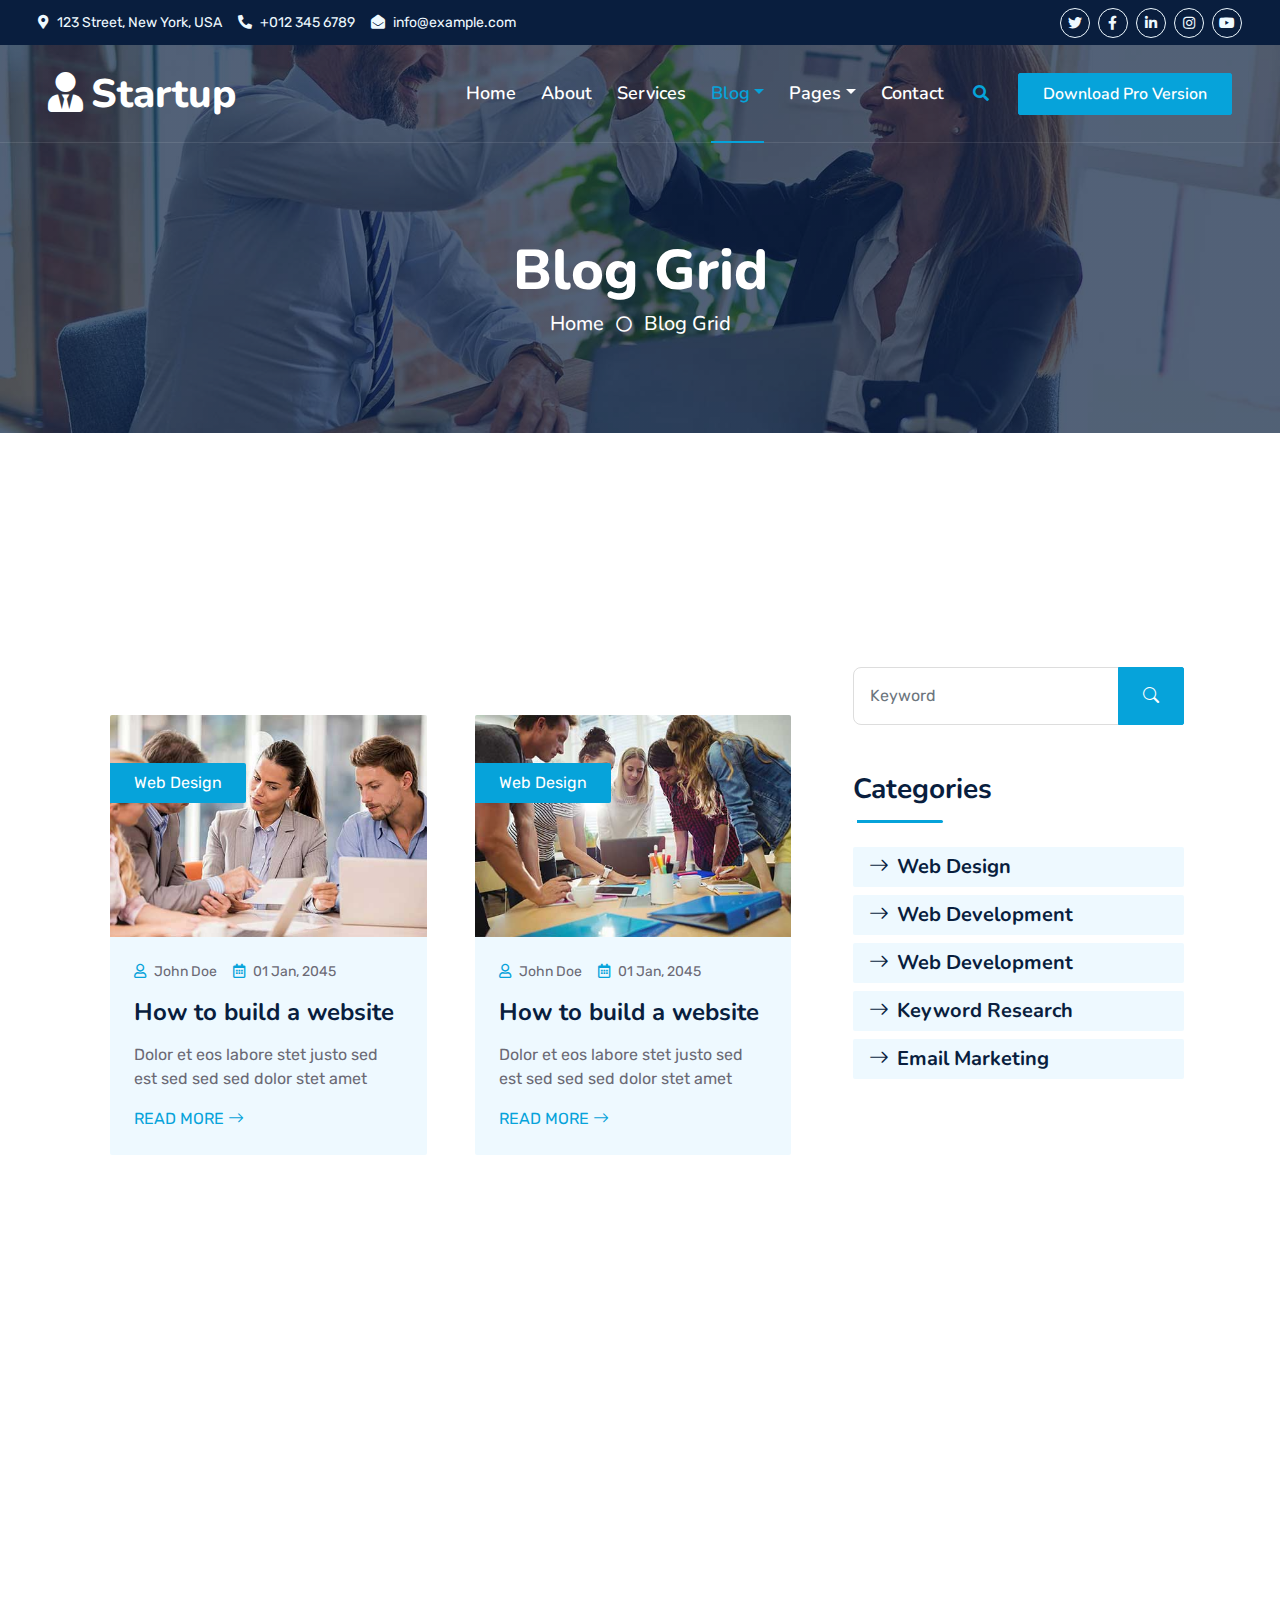
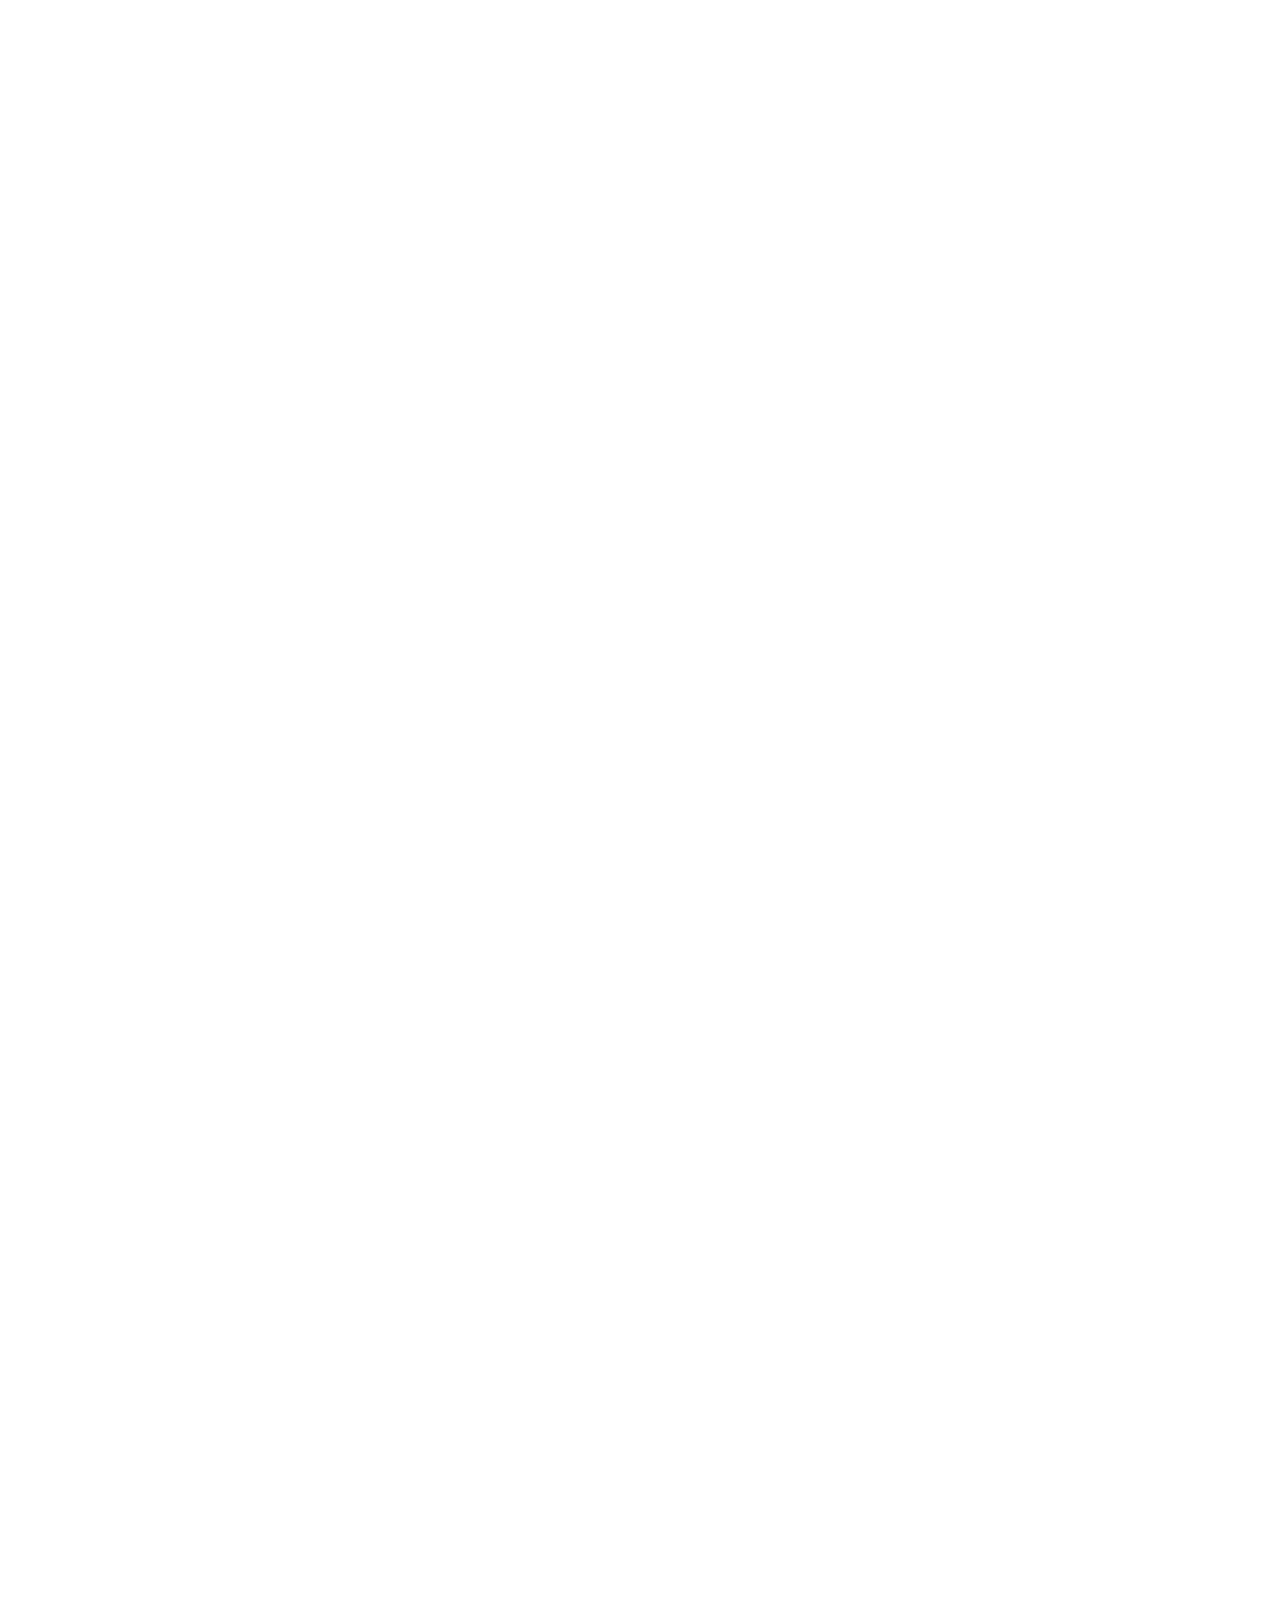
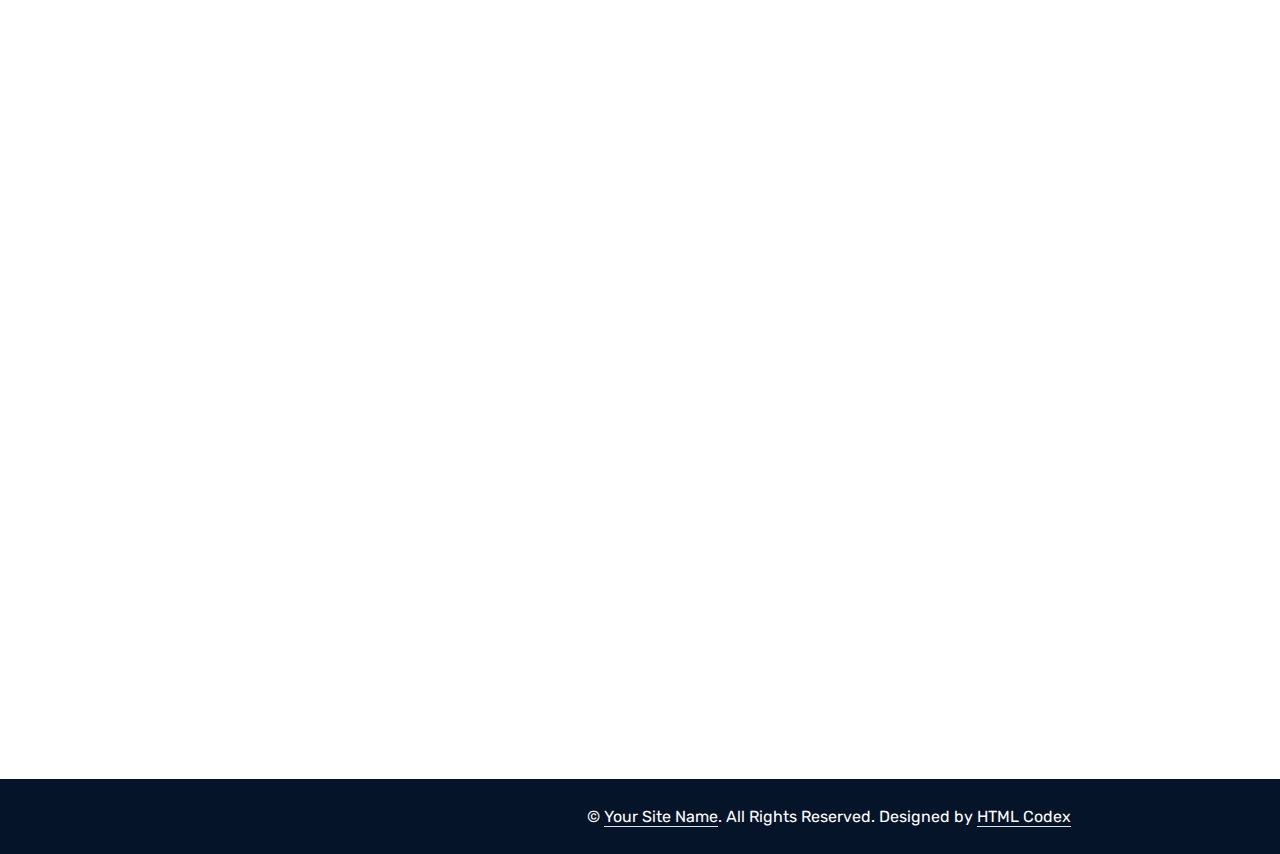
<file: blog.html>
<!DOCTYPE html>
<html lang="en">

<head>
    <meta charset="utf-8">
    <title>Startup - Startup Website Template</title>
    <meta content="width=device-width, initial-scale=1.0" name="viewport">
    <meta content="Free HTML Templates" name="keywords">
    <meta content="Free HTML Templates" name="description">

    <!-- Favicon -->
    <link href="img/favicon.ico" rel="icon">

    <!-- Google Web Fonts -->
    <link rel="preconnect" href="https://fonts.googleapis.com">
    <link rel="preconnect" href="https://fonts.gstatic.com" crossorigin>
    <link href="https://fonts.googleapis.com/css2?family=Nunito:wght@400;600;700;800&family=Rubik:wght@400;500;600;700&display=swap" rel="stylesheet">

    <!-- Icon Font Stylesheet -->
    <link href="https://cdnjs.cloudflare.com/ajax/libs/font-awesome/5.10.0/css/all.min.css" rel="stylesheet">
    <link href="https://cdn.jsdelivr.net/npm/bootstrap-icons@1.4.1/font/bootstrap-icons.css" rel="stylesheet">

    <!-- Libraries Stylesheet -->
    <link href="lib/owlcarousel/assets/owl.carousel.min.css" rel="stylesheet">
    <link href="lib/animate/animate.min.css" rel="stylesheet">

    <!-- Customized Bootstrap Stylesheet -->
    <link href="css/bootstrap.min.css" rel="stylesheet">

    <!-- Template Stylesheet -->
    <link href="css/style.css" rel="stylesheet">
</head>

<body>
    <!-- Spinner Start -->
    <div id="spinner" class="show bg-white position-fixed translate-middle w-100 vh-100 top-50 start-50 d-flex align-items-center justify-content-center">
        <div class="spinner"></div>
    </div>
    <!-- Spinner End -->


    <!-- Topbar Start -->
    <div class="container-fluid bg-dark px-5 d-none d-lg-block">
        <div class="row gx-0">
            <div class="col-lg-8 text-center text-lg-start mb-2 mb-lg-0">
                <div class="d-inline-flex align-items-center" style="height: 45px;">
                    <small class="me-3 text-light"><i class="fa fa-map-marker-alt me-2"></i>123 Street, New York, USA</small>
                    <small class="me-3 text-light"><i class="fa fa-phone-alt me-2"></i>+012 345 6789</small>
                    <small class="text-light"><i class="fa fa-envelope-open me-2"></i>info@example.com</small>
                </div>
            </div>
            <div class="col-lg-4 text-center text-lg-end">
                <div class="d-inline-flex align-items-center" style="height: 45px;">
                    <a class="btn btn-sm btn-outline-light btn-sm-square rounded-circle me-2" href=""><i class="fab fa-twitter fw-normal"></i></a>
                    <a class="btn btn-sm btn-outline-light btn-sm-square rounded-circle me-2" href=""><i class="fab fa-facebook-f fw-normal"></i></a>
                    <a class="btn btn-sm btn-outline-light btn-sm-square rounded-circle me-2" href=""><i class="fab fa-linkedin-in fw-normal"></i></a>
                    <a class="btn btn-sm btn-outline-light btn-sm-square rounded-circle me-2" href=""><i class="fab fa-instagram fw-normal"></i></a>
                    <a class="btn btn-sm btn-outline-light btn-sm-square rounded-circle" href=""><i class="fab fa-youtube fw-normal"></i></a>
                </div>
            </div>
        </div>
    </div>
    <!-- Topbar End -->


    <!-- Navbar Start -->
    <div class="container-fluid position-relative p-0">
        <nav class="navbar navbar-expand-lg navbar-dark px-5 py-3 py-lg-0">
            <a href="index.html" class="navbar-brand p-0">
                <h1 class="m-0"><i class="fa fa-user-tie me-2"></i>Startup</h1>
            </a>
            <button class="navbar-toggler" type="button" data-bs-toggle="collapse" data-bs-target="#navbarCollapse">
                <span class="fa fa-bars"></span>
            </button>
            <div class="collapse navbar-collapse" id="navbarCollapse">
                <div class="navbar-nav ms-auto py-0">
                    <a href="index.html" class="nav-item nav-link">Home</a>
                    <a href="about.html" class="nav-item nav-link">About</a>
                    <a href="service.html" class="nav-item nav-link">Services</a>
                    <div class="nav-item dropdown">
                        <a href="#" class="nav-link dropdown-toggle active" data-bs-toggle="dropdown">Blog</a>
                        <div class="dropdown-menu m-0">
                            <a href="blog.html" class="dropdown-item active">Blog Grid</a>
                            <a href="detail.html" class="dropdown-item">Blog Detail</a>
                        </div>
                    </div>
                    <div class="nav-item dropdown">
                        <a href="#" class="nav-link dropdown-toggle" data-bs-toggle="dropdown">Pages</a>
                        <div class="dropdown-menu m-0">
                            <a href="price.html" class="dropdown-item">Pricing Plan</a>
                            <a href="feature.html" class="dropdown-item">Our features</a>
                            <a href="team.html" class="dropdown-item">Team Members</a>
                            <a href="testimonial.html" class="dropdown-item">Testimonial</a>
                            <a href="quote.html" class="dropdown-item">Free Quote</a>
                        </div>
                    </div>
                    <a href="contact.html" class="nav-item nav-link">Contact</a>
                </div>
                <butaton type="button" class="btn text-primary ms-3" data-bs-toggle="modal" data-bs-target="#searchModal"><i class="fa fa-search"></i></butaton>
                <a href="https://htmlcodex.com/startup-company-website-template" class="btn btn-primary py-2 px-4 ms-3">Download Pro Version</a>
            </div>
        </nav>

        <div class="container-fluid bg-primary py-5 bg-header" style="margin-bottom: 90px;">
            <div class="row py-5">
                <div class="col-12 pt-lg-5 mt-lg-5 text-center">
                    <h1 class="display-4 text-white animated zoomIn">Blog Grid</h1>
                    <a href="" class="h5 text-white">Home</a>
                    <i class="far fa-circle text-white px-2"></i>
                    <a href="" class="h5 text-white">Blog Grid</a>
                </div>
            </div>
        </div>
    </div>
    <!-- Navbar End -->


    <!-- Full Screen Search Start -->
    <div class="modal fade" id="searchModal" tabindex="-1">
        <div class="modal-dialog modal-fullscreen">
            <div class="modal-content" style="background: rgba(9, 30, 62, .7);">
                <div class="modal-header border-0">
                    <button type="button" class="btn bg-white btn-close" data-bs-dismiss="modal" aria-label="Close"></button>
                </div>
                <div class="modal-body d-flex align-items-center justify-content-center">
                    <div class="input-group" style="max-width: 600px;">
                        <input type="text" class="form-control bg-transparent border-primary p-3" placeholder="Type search keyword">
                        <button class="btn btn-primary px-4"><i class="bi bi-search"></i></button>
                    </div>
                </div>
            </div>
        </div>
    </div>
    <!-- Full Screen Search End -->


    <!-- Blog Start -->
    <div class="container-fluid py-5 wow fadeInUp" data-wow-delay="0.1s">
        <div class="container py-5">
            <div class="row g-5">
                <!-- Blog list Start -->
                <div class="col-lg-8">
                    <div class="row g-5">
                        <div class="col-md-6 wow slideInUp" data-wow-delay="0.1s">
                            <div class="blog-item bg-light rounded overflow-hidden">
                                <div class="blog-img position-relative overflow-hidden">
                                    <img class="img-fluid" src="img/blog-1.jpg" alt="">
                                    <a class="position-absolute top-0 start-0 bg-primary text-white rounded-end mt-5 py-2 px-4" href="">Web Design</a>
                                </div>
                                <div class="p-4">
                                    <div class="d-flex mb-3">
                                        <small class="me-3"><i class="far fa-user text-primary me-2"></i>John Doe</small>
                                        <small><i class="far fa-calendar-alt text-primary me-2"></i>01 Jan, 2045</small>
                                    </div>
                                    <h4 class="mb-3">How to build a website</h4>
                                    <p>Dolor et eos labore stet justo sed est sed sed sed dolor stet amet</p>
                                    <a class="text-uppercase" href="">Read More <i class="bi bi-arrow-right"></i></a>
                                </div>
                            </div>
                        </div>
                        <div class="col-md-6 wow slideInUp" data-wow-delay="0.6s">
                            <div class="blog-item bg-light rounded overflow-hidden">
                                <div class="blog-img position-relative overflow-hidden">
                                    <img class="img-fluid" src="img/blog-2.jpg" alt="">
                                    <a class="position-absolute top-0 start-0 bg-primary text-white rounded-end mt-5 py-2 px-4" href="">Web Design</a>
                                </div>
                                <div class="p-4">
                                    <div class="d-flex mb-3">
                                        <small class="me-3"><i class="far fa-user text-primary me-2"></i>John Doe</small>
                                        <small><i class="far fa-calendar-alt text-primary me-2"></i>01 Jan, 2045</small>
                                    </div>
                                    <h4 class="mb-3">How to build a website</h4>
                                    <p>Dolor et eos labore stet justo sed est sed sed sed dolor stet amet</p>
                                    <a class="text-uppercase" href="">Read More <i class="bi bi-arrow-right"></i></a>
                                </div>
                            </div>
                        </div>
                        <div class="col-md-6 wow slideInUp" data-wow-delay="0.1s">
                            <div class="blog-item bg-light rounded overflow-hidden">
                                <div class="blog-img position-relative overflow-hidden">
                                    <img class="img-fluid" src="img/blog-3.jpg" alt="">
                                    <a class="position-absolute top-0 start-0 bg-primary text-white rounded-end mt-5 py-2 px-4" href="">Web Design</a>
                                </div>
                                <div class="p-4">
                                    <div class="d-flex mb-3">
                                        <small class="me-3"><i class="far fa-user text-primary me-2"></i>John Doe</small>
                                        <small><i class="far fa-calendar-alt text-primary me-2"></i>01 Jan, 2045</small>
                                    </div>
                                    <h4 class="mb-3">How to build a website</h4>
                                    <p>Dolor et eos labore stet justo sed est sed sed sed dolor stet amet</p>
                                    <a class="text-uppercase" href="">Read More <i class="bi bi-arrow-right"></i></a>
                                </div>
                            </div>
                        </div>
                        <div class="col-md-6 wow slideInUp" data-wow-delay="0.6s">
                            <div class="blog-item bg-light rounded overflow-hidden">
                                <div class="blog-img position-relative overflow-hidden">
                                    <img class="img-fluid" src="img/blog-1.jpg" alt="">
                                    <a class="position-absolute top-0 start-0 bg-primary text-white rounded-end mt-5 py-2 px-4" href="">Web Design</a>
                                </div>
                                <div class="p-4">
                                    <div class="d-flex mb-3">
                                        <small class="me-3"><i class="far fa-user text-primary me-2"></i>John Doe</small>
                                        <small><i class="far fa-calendar-alt text-primary me-2"></i>01 Jan, 2045</small>
                                    </div>
                                    <h4 class="mb-3">How to build a website</h4>
                                    <p>Dolor et eos labore stet justo sed est sed sed sed dolor stet amet</p>
                                    <a class="text-uppercase" href="">Read More <i class="bi bi-arrow-right"></i></a>
                                </div>
                            </div>
                        </div>
                        <div class="col-md-6 wow slideInUp" data-wow-delay="0.1s">
                            <div class="blog-item bg-light rounded overflow-hidden">
                                <div class="blog-img position-relative overflow-hidden">
                                    <img class="img-fluid" src="img/blog-2.jpg" alt="">
                                    <a class="position-absolute top-0 start-0 bg-primary text-white rounded-end mt-5 py-2 px-4" href="">Web Design</a>
                                </div>
                                <div class="p-4">
                                    <div class="d-flex mb-3">
                                        <small class="me-3"><i class="far fa-user text-primary me-2"></i>John Doe</small>
                                        <small><i class="far fa-calendar-alt text-primary me-2"></i>01 Jan, 2045</small>
                                    </div>
                                    <h4 class="mb-3">How to build a website</h4>
                                    <p>Dolor et eos labore stet justo sed est sed sed sed dolor stet amet</p>
                                    <a class="text-uppercase" href="">Read More <i class="bi bi-arrow-right"></i></a>
                                </div>
                            </div>
                        </div>
                        <div class="col-md-6 wow slideInUp" data-wow-delay="0.6s">
                            <div class="blog-item bg-light rounded overflow-hidden">
                                <div class="blog-img position-relative overflow-hidden">
                                    <img class="img-fluid" src="img/blog-3.jpg" alt="">
                                    <a class="position-absolute top-0 start-0 bg-primary text-white rounded-end mt-5 py-2 px-4" href="">Web Design</a>
                                </div>
                                <div class="p-4">
                                    <div class="d-flex mb-3">
                                        <small class="me-3"><i class="far fa-user text-primary me-2"></i>John Doe</small>
                                        <small><i class="far fa-calendar-alt text-primary me-2"></i>01 Jan, 2045</small>
                                    </div>
                                    <h4 class="mb-3">How to build a website</h4>
                                    <p>Dolor et eos labore stet justo sed est sed sed sed dolor stet amet</p>
                                    <a class="text-uppercase" href="">Read More <i class="bi bi-arrow-right"></i></a>
                                </div>
                            </div>
                        </div>
                        <div class="col-md-6 wow slideInUp" data-wow-delay="0.1s">
                            <div class="blog-item bg-light rounded overflow-hidden">
                                <div class="blog-img position-relative overflow-hidden">
                                    <img class="img-fluid" src="img/blog-1.jpg" alt="">
                                    <a class="position-absolute top-0 start-0 bg-primary text-white rounded-end mt-5 py-2 px-4" href="">Web Design</a>
                                </div>
                                <div class="p-4">
                                    <div class="d-flex mb-3">
                                        <small class="me-3"><i class="far fa-user text-primary me-2"></i>John Doe</small>
                                        <small><i class="far fa-calendar-alt text-primary me-2"></i>01 Jan, 2045</small>
                                    </div>
                                    <h4 class="mb-3">How to build a website</h4>
                                    <p>Dolor et eos labore stet justo sed est sed sed sed dolor stet amet</p>
                                    <a class="text-uppercase" href="">Read More <i class="bi bi-arrow-right"></i></a>
                                </div>
                            </div>
                        </div>
                        <div class="col-md-6 wow slideInUp" data-wow-delay="0.6s">
                            <div class="blog-item bg-light rounded overflow-hidden">
                                <div class="blog-img position-relative overflow-hidden">
                                    <img class="img-fluid" src="img/blog-2.jpg" alt="">
                                    <a class="position-absolute top-0 start-0 bg-primary text-white rounded-end mt-5 py-2 px-4" href="">Web Design</a>
                                </div>
                                <div class="p-4">
                                    <div class="d-flex mb-3">
                                        <small class="me-3"><i class="far fa-user text-primary me-2"></i>John Doe</small>
                                        <small><i class="far fa-calendar-alt text-primary me-2"></i>01 Jan, 2045</small>
                                    </div>
                                    <h4 class="mb-3">How to build a website</h4>
                                    <p>Dolor et eos labore stet justo sed est sed sed sed dolor stet amet</p>
                                    <a class="text-uppercase" href="">Read More <i class="bi bi-arrow-right"></i></a>
                                </div>
                            </div>
                        </div>
                        <div class="col-md-6 wow slideInUp" data-wow-delay="0.1s">
                            <div class="blog-item bg-light rounded overflow-hidden">
                                <div class="blog-img position-relative overflow-hidden">
                                    <img class="img-fluid" src="img/blog-3.jpg" alt="">
                                    <a class="position-absolute top-0 start-0 bg-primary text-white rounded-end mt-5 py-2 px-4" href="">Web Design</a>
                                </div>
                                <div class="p-4">
                                    <div class="d-flex mb-3">
                                        <small class="me-3"><i class="far fa-user text-primary me-2"></i>John Doe</small>
                                        <small><i class="far fa-calendar-alt text-primary me-2"></i>01 Jan, 2045</small>
                                    </div>
                                    <h4 class="mb-3">How to build a website</h4>
                                    <p>Dolor et eos labore stet justo sed est sed sed sed dolor stet amet</p>
                                    <a class="text-uppercase" href="">Read More <i class="bi bi-arrow-right"></i></a>
                                </div>
                            </div>
                        </div>
                        <div class="col-md-6 wow slideInUp" data-wow-delay="0.6s">
                            <div class="blog-item bg-light rounded overflow-hidden">
                                <div class="blog-img position-relative overflow-hidden">
                                    <img class="img-fluid" src="img/blog-1.jpg" alt="">
                                    <a class="position-absolute top-0 start-0 bg-primary text-white rounded-end mt-5 py-2 px-4" href="">Web Design</a>
                                </div>
                                <div class="p-4">
                                    <div class="d-flex mb-3">
                                        <small class="me-3"><i class="far fa-user text-primary me-2"></i>John Doe</small>
                                        <small><i class="far fa-calendar-alt text-primary me-2"></i>01 Jan, 2045</small>
                                    </div>
                                    <h4 class="mb-3">How to build a website</h4>
                                    <p>Dolor et eos labore stet justo sed est sed sed sed dolor stet amet</p>
                                    <a class="text-uppercase" href="">Read More <i class="bi bi-arrow-right"></i></a>
                                </div>
                            </div>
                        </div>
                        <div class="col-12 wow slideInUp" data-wow-delay="0.1s">
                            <nav aria-label="Page navigation">
                              <ul class="pagination pagination-lg m-0">
                                <li class="page-item disabled">
                                  <a class="page-link rounded-0" href="#" aria-label="Previous">
                                    <span aria-hidden="true"><i class="bi bi-arrow-left"></i></span>
                                  </a>
                                </li>
                                <li class="page-item active"><a class="page-link" href="#">1</a></li>
                                <li class="page-item"><a class="page-link" href="#">2</a></li>
                                <li class="page-item"><a class="page-link" href="#">3</a></li>
                                <li class="page-item">
                                  <a class="page-link rounded-0" href="#" aria-label="Next">
                                    <span aria-hidden="true"><i class="bi bi-arrow-right"></i></span>
                                  </a>
                                </li>
                              </ul>
                            </nav>
                        </div>
                    </div>
                </div>
                <!-- Blog list End -->
    
                <!-- Sidebar Start -->
                <div class="col-lg-4">
                    <!-- Search Form Start -->
                    <div class="mb-5 wow slideInUp" data-wow-delay="0.1s">
                        <div class="input-group">
                            <input type="text" class="form-control p-3" placeholder="Keyword">
                            <button class="btn btn-primary px-4"><i class="bi bi-search"></i></button>
                        </div>
                    </div>
                    <!-- Search Form End -->
    
                    <!-- Category Start -->
                    <div class="mb-5 wow slideInUp" data-wow-delay="0.1s">
                        <div class="section-title section-title-sm position-relative pb-3 mb-4">
                            <h3 class="mb-0">Categories</h3>
                        </div>
                        <div class="link-animated d-flex flex-column justify-content-start">
                            <a class="h5 fw-semi-bold bg-light rounded py-2 px-3 mb-2" href="#"><i class="bi bi-arrow-right me-2"></i>Web Design</a>
                            <a class="h5 fw-semi-bold bg-light rounded py-2 px-3 mb-2" href="#"><i class="bi bi-arrow-right me-2"></i>Web Development</a>
                            <a class="h5 fw-semi-bold bg-light rounded py-2 px-3 mb-2" href="#"><i class="bi bi-arrow-right me-2"></i>Web Development</a>
                            <a class="h5 fw-semi-bold bg-light rounded py-2 px-3 mb-2" href="#"><i class="bi bi-arrow-right me-2"></i>Keyword Research</a>
                            <a class="h5 fw-semi-bold bg-light rounded py-2 px-3 mb-2" href="#"><i class="bi bi-arrow-right me-2"></i>Email Marketing</a>
                        </div>
                    </div>
                    <!-- Category End -->
    
                    <!-- Recent Post Start -->
                    <div class="mb-5 wow slideInUp" data-wow-delay="0.1s">
                        <div class="section-title section-title-sm position-relative pb-3 mb-4">
                            <h3 class="mb-0">Recent Post</h3>
                        </div>
                        <div class="d-flex rounded overflow-hidden mb-3">
                            <img class="img-fluid" src="img/blog-1.jpg" style="width: 100px; height: 100px; object-fit: cover;" alt="">
                            <a href="" class="h5 fw-semi-bold d-flex align-items-center bg-light px-3 mb-0">Lorem ipsum dolor sit amet adipis elit
                            </a>
                        </div>
                        <div class="d-flex rounded overflow-hidden mb-3">
                            <img class="img-fluid" src="img/blog-2.jpg" style="width: 100px; height: 100px; object-fit: cover;" alt="">
                            <a href="" class="h5 fw-semi-bold d-flex align-items-center bg-light px-3 mb-0">Lorem ipsum dolor sit amet adipis elit
                            </a>
                        </div>
                        <div class="d-flex rounded overflow-hidden mb-3">
                            <img class="img-fluid" src="img/blog-3.jpg" style="width: 100px; height: 100px; object-fit: cover;" alt="">
                            <a href="" class="h5 fw-semi-bold d-flex align-items-center bg-light px-3 mb-0">Lorem ipsum dolor sit amet adipis elit
                            </a>
                        </div>
                        <div class="d-flex rounded overflow-hidden mb-3">
                            <img class="img-fluid" src="img/blog-1.jpg" style="width: 100px; height: 100px; object-fit: cover;" alt="">
                            <a href="" class="h5 fw-semi-bold d-flex align-items-center bg-light px-3 mb-0">Lorem ipsum dolor sit amet adipis elit
                            </a>
                        </div>
                        <div class="d-flex rounded overflow-hidden mb-3">
                            <img class="img-fluid" src="img/blog-2.jpg" style="width: 100px; height: 100px; object-fit: cover;" alt="">
                            <a href="" class="h5 fw-semi-bold d-flex align-items-center bg-light px-3 mb-0">Lorem ipsum dolor sit amet adipis elit
                            </a>
                        </div>
                        <div class="d-flex rounded overflow-hidden mb-3">
                            <img class="img-fluid" src="img/blog-3.jpg" style="width: 100px; height: 100px; object-fit: cover;" alt="">
                            <a href="" class="h5 fw-semi-bold d-flex align-items-center bg-light px-3 mb-0">Lorem ipsum dolor sit amet adipis elit
                            </a>
                        </div>
                    </div>
                    <!-- Recent Post End -->
    
                    <!-- Image Start -->
                    <div class="mb-5 wow slideInUp" data-wow-delay="0.1s">
                        <img src="img/blog-1.jpg" alt="" class="img-fluid rounded">
                    </div>
                    <!-- Image End -->
    
                    <!-- Tags Start -->
                    <div class="mb-5 wow slideInUp" data-wow-delay="0.1s">
                        <div class="section-title section-title-sm position-relative pb-3 mb-4">
                            <h3 class="mb-0">Tag Cloud</h3>
                        </div>
                        <div class="d-flex flex-wrap m-n1">
                            <a href="" class="btn btn-light m-1">Design</a>
                            <a href="" class="btn btn-light m-1">Development</a>
                            <a href="" class="btn btn-light m-1">Marketing</a>
                            <a href="" class="btn btn-light m-1">SEO</a>
                            <a href="" class="btn btn-light m-1">Writing</a>
                            <a href="" class="btn btn-light m-1">Consulting</a>
                            <a href="" class="btn btn-light m-1">Design</a>
                            <a href="" class="btn btn-light m-1">Development</a>
                            <a href="" class="btn btn-light m-1">Marketing</a>
                            <a href="" class="btn btn-light m-1">SEO</a>
                            <a href="" class="btn btn-light m-1">Writing</a>
                            <a href="" class="btn btn-light m-1">Consulting</a>
                        </div>
                    </div>
                    <!-- Tags End -->
    
                    <!-- Plain Text Start -->
                    <div class="wow slideInUp" data-wow-delay="0.1s">
                        <div class="section-title section-title-sm position-relative pb-3 mb-4">
                            <h3 class="mb-0">Plain Text</h3>
                        </div>
                        <div class="bg-light text-center" style="padding: 30px;">
                            <p>Vero sea et accusam justo dolor accusam lorem consetetur, dolores sit amet sit dolor clita kasd justo, diam accusam no sea ut tempor magna takimata, amet sit et diam dolor ipsum amet diam</p>
                            <a href="" class="btn btn-primary py-2 px-4">Read More</a>
                        </div>
                    </div>
                    <!-- Plain Text End -->
                </div>
                <!-- Sidebar End -->
            </div>
        </div>
    </div>
    <!-- Blog End -->


    <!-- Vendor Start -->
    <div class="container-fluid py-5 wow fadeInUp" data-wow-delay="0.1s">
        <div class="container py-5 mb-5">
            <div class="bg-white">
                <div class="owl-carousel vendor-carousel">
                    <img src="img/vendor-1.jpg" alt="">
                    <img src="img/vendor-2.jpg" alt="">
                    <img src="img/vendor-3.jpg" alt="">
                    <img src="img/vendor-4.jpg" alt="">
                    <img src="img/vendor-5.jpg" alt="">
                    <img src="img/vendor-6.jpg" alt="">
                    <img src="img/vendor-7.jpg" alt="">
                    <img src="img/vendor-8.jpg" alt="">
                    <img src="img/vendor-9.jpg" alt="">
                </div>
            </div>
        </div>
    </div>
    <!-- Vendor End -->
    

    <!-- Footer Start -->
    <div class="container-fluid bg-dark text-light mt-5 wow fadeInUp" data-wow-delay="0.1s">
        <div class="container">
            <div class="row gx-5">
                <div class="col-lg-4 col-md-6 footer-about">
                    <div class="d-flex flex-column align-items-center justify-content-center text-center h-100 bg-primary p-4">
                        <a href="index.html" class="navbar-brand">
                            <h1 class="m-0 text-white"><i class="fa fa-user-tie me-2"></i>Startup</h1>
                        </a>
                        <p class="mt-3 mb-4">Lorem diam sit erat dolor elitr et, diam lorem justo amet clita stet eos sit. Elitr dolor duo lorem, elitr clita ipsum sea. Diam amet erat lorem stet eos. Diam amet et kasd eos duo.</p>
                        <form action="">
                            <div class="input-group">
                                <input type="text" class="form-control border-white p-3" placeholder="Your Email">
                                <button class="btn btn-dark">Sign Up</button>
                            </div>
                        </form>
                    </div>
                </div>
                <div class="col-lg-8 col-md-6">
                    <div class="row gx-5">
                        <div class="col-lg-4 col-md-12 pt-5 mb-5">
                            <div class="section-title section-title-sm position-relative pb-3 mb-4">
                                <h3 class="text-light mb-0">Get In Touch</h3>
                            </div>
                            <div class="d-flex mb-2">
                                <i class="bi bi-geo-alt text-primary me-2"></i>
                                <p class="mb-0">123 Street, New York, USA</p>
                            </div>
                            <div class="d-flex mb-2">
                                <i class="bi bi-envelope-open text-primary me-2"></i>
                                <p class="mb-0">info@example.com</p>
                            </div>
                            <div class="d-flex mb-2">
                                <i class="bi bi-telephone text-primary me-2"></i>
                                <p class="mb-0">+012 345 67890</p>
                            </div>
                            <div class="d-flex mt-4">
                                <a class="btn btn-primary btn-square me-2" href="#"><i class="fab fa-twitter fw-normal"></i></a>
                                <a class="btn btn-primary btn-square me-2" href="#"><i class="fab fa-facebook-f fw-normal"></i></a>
                                <a class="btn btn-primary btn-square me-2" href="#"><i class="fab fa-linkedin-in fw-normal"></i></a>
                                <a class="btn btn-primary btn-square" href="#"><i class="fab fa-instagram fw-normal"></i></a>
                            </div>
                        </div>
                        <div class="col-lg-4 col-md-12 pt-0 pt-lg-5 mb-5">
                            <div class="section-title section-title-sm position-relative pb-3 mb-4">
                                <h3 class="text-light mb-0">Quick Links</h3>
                            </div>
                            <div class="link-animated d-flex flex-column justify-content-start">
                                <a class="text-light mb-2" href="#"><i class="bi bi-arrow-right text-primary me-2"></i>Home</a>
                                <a class="text-light mb-2" href="#"><i class="bi bi-arrow-right text-primary me-2"></i>About Us</a>
                                <a class="text-light mb-2" href="#"><i class="bi bi-arrow-right text-primary me-2"></i>Our Services</a>
                                <a class="text-light mb-2" href="#"><i class="bi bi-arrow-right text-primary me-2"></i>Meet The Team</a>
                                <a class="text-light mb-2" href="#"><i class="bi bi-arrow-right text-primary me-2"></i>Latest Blog</a>
                                <a class="text-light" href="#"><i class="bi bi-arrow-right text-primary me-2"></i>Contact Us</a>
                            </div>
                        </div>
                        <div class="col-lg-4 col-md-12 pt-0 pt-lg-5 mb-5">
                            <div class="section-title section-title-sm position-relative pb-3 mb-4">
                                <h3 class="text-light mb-0">Popular Links</h3>
                            </div>
                            <div class="link-animated d-flex flex-column justify-content-start">
                                <a class="text-light mb-2" href="#"><i class="bi bi-arrow-right text-primary me-2"></i>Home</a>
                                <a class="text-light mb-2" href="#"><i class="bi bi-arrow-right text-primary me-2"></i>About Us</a>
                                <a class="text-light mb-2" href="#"><i class="bi bi-arrow-right text-primary me-2"></i>Our Services</a>
                                <a class="text-light mb-2" href="#"><i class="bi bi-arrow-right text-primary me-2"></i>Meet The Team</a>
                                <a class="text-light mb-2" href="#"><i class="bi bi-arrow-right text-primary me-2"></i>Latest Blog</a>
                                <a class="text-light" href="#"><i class="bi bi-arrow-right text-primary me-2"></i>Contact Us</a>
                            </div>
                        </div>
                    </div>
                </div>
            </div>
        </div>
    </div>
    <div class="container-fluid text-white" style="background: #061429;">
        <div class="container text-center">
            <div class="row justify-content-end">
                <div class="col-lg-8 col-md-6">
                    <div class="d-flex align-items-center justify-content-center" style="height: 75px;">
                        <p class="mb-0">&copy; <a class="text-white border-bottom" href="#">Your Site Name</a>. All Rights Reserved. 
						
						<!--/*** This template is free as long as you keep the footer author’s credit link/attribution link/backlink. If you'd like to use the template without the footer author’s credit link/attribution link/backlink, you can purchase the Credit Removal License from "https://htmlcodex.com/credit-removal". Thank you for your support. ***/-->
						Designed by <a class="text-white border-bottom" href="https://htmlcodex.com">HTML Codex</a></p>
                    </div>
                </div>
            </div>
        </div>
    </div>
    <!-- Footer End -->


    <!-- Back to Top -->
    <a href="#" class="btn btn-lg btn-primary btn-lg-square rounded back-to-top"><i class="bi bi-arrow-up"></i></a>


    <!-- JavaScript Libraries -->
    <script src="https://code.jquery.com/jquery-3.4.1.min.js"></script>
    <script src="https://cdn.jsdelivr.net/npm/bootstrap@5.0.0/dist/js/bootstrap.bundle.min.js"></script>
    <script src="lib/wow/wow.min.js"></script>
    <script src="lib/easing/easing.min.js"></script>
    <script src="lib/waypoints/waypoints.min.js"></script>
    <script src="lib/counterup/counterup.min.js"></script>
    <script src="lib/owlcarousel/owl.carousel.min.js"></script>

    <!-- Template Javascript -->
    <script src="js/main.js"></script>
</body>

</html>
</file>
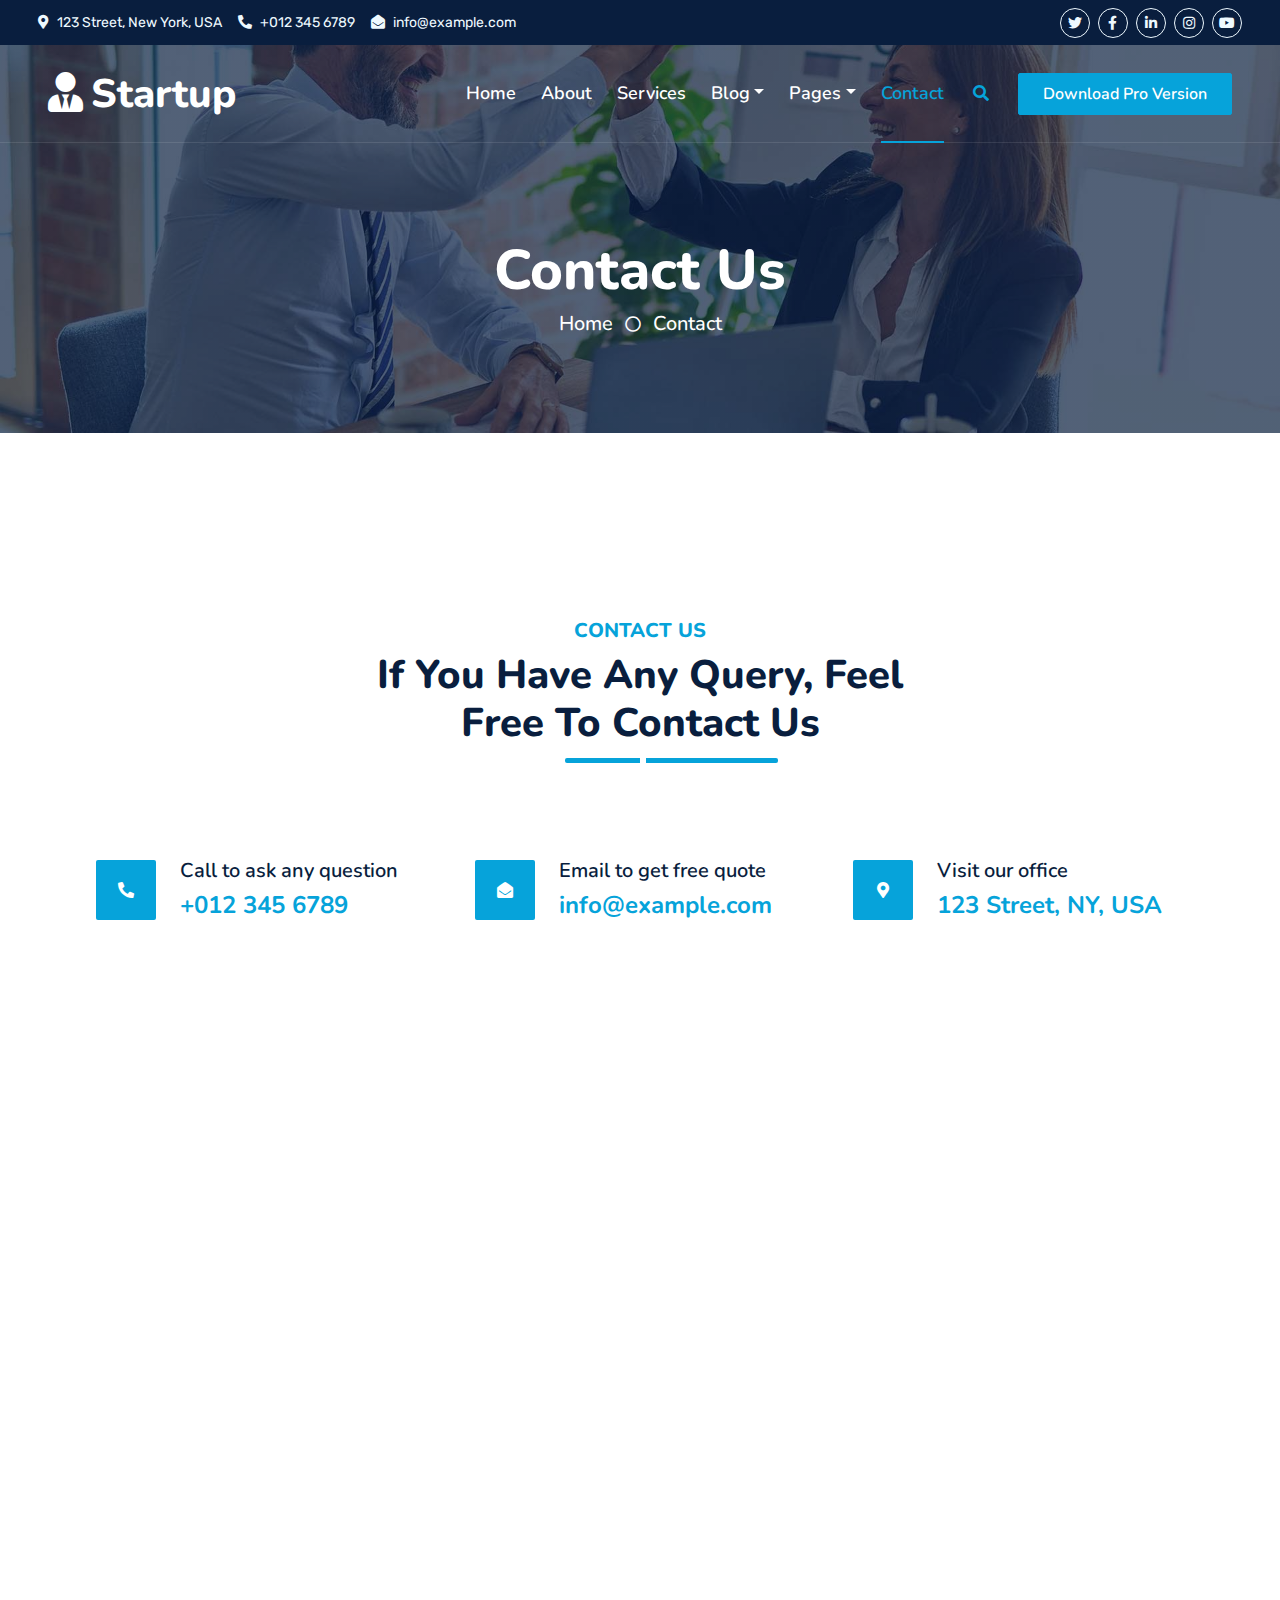
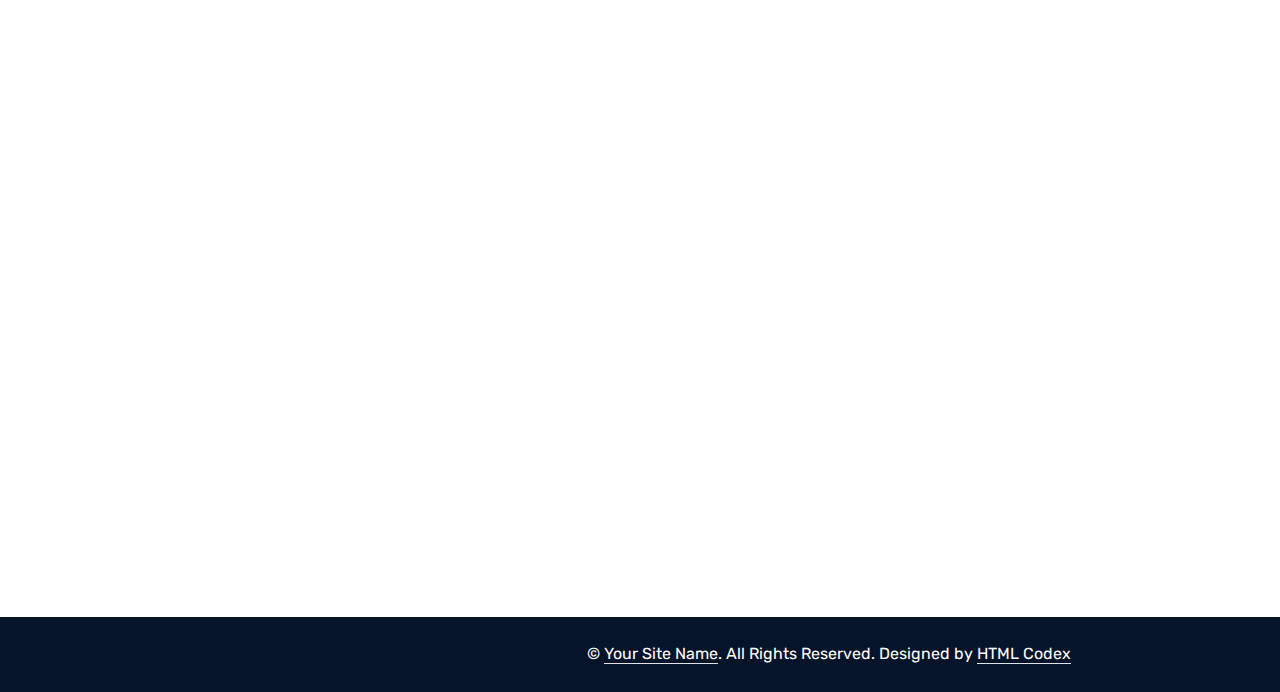
<file: contact.html>
<!DOCTYPE html>
<html lang="en">

<head>
    <meta charset="utf-8">
    <title>Startup - Startup Website Template</title>
    <meta content="width=device-width, initial-scale=1.0" name="viewport">
    <meta content="Free HTML Templates" name="keywords">
    <meta content="Free HTML Templates" name="description">

    <!-- Favicon -->
    <link href="img/favicon.ico" rel="icon">

    <!-- Google Web Fonts -->
    <link rel="preconnect" href="https://fonts.googleapis.com">
    <link rel="preconnect" href="https://fonts.gstatic.com" crossorigin>
    <link href="https://fonts.googleapis.com/css2?family=Nunito:wght@400;600;700;800&family=Rubik:wght@400;500;600;700&display=swap" rel="stylesheet">

    <!-- Icon Font Stylesheet -->
    <link href="https://cdnjs.cloudflare.com/ajax/libs/font-awesome/5.10.0/css/all.min.css" rel="stylesheet">
    <link href="https://cdn.jsdelivr.net/npm/bootstrap-icons@1.4.1/font/bootstrap-icons.css" rel="stylesheet">

    <!-- Libraries Stylesheet -->
    <link href="lib/owlcarousel/assets/owl.carousel.min.css" rel="stylesheet">
    <link href="lib/animate/animate.min.css" rel="stylesheet">

    <!-- Customized Bootstrap Stylesheet -->
    <link href="css/bootstrap.min.css" rel="stylesheet">

    <!-- Template Stylesheet -->
    <link href="css/style.css" rel="stylesheet">
</head>

<body>
    <!-- Spinner Start -->
    <div id="spinner" class="show bg-white position-fixed translate-middle w-100 vh-100 top-50 start-50 d-flex align-items-center justify-content-center">
        <div class="spinner"></div>
    </div>
    <!-- Spinner End -->


    <!-- Topbar Start -->
    <div class="container-fluid bg-dark px-5 d-none d-lg-block">
        <div class="row gx-0">
            <div class="col-lg-8 text-center text-lg-start mb-2 mb-lg-0">
                <div class="d-inline-flex align-items-center" style="height: 45px;">
                    <small class="me-3 text-light"><i class="fa fa-map-marker-alt me-2"></i>123 Street, New York, USA</small>
                    <small class="me-3 text-light"><i class="fa fa-phone-alt me-2"></i>+012 345 6789</small>
                    <small class="text-light"><i class="fa fa-envelope-open me-2"></i>info@example.com</small>
                </div>
            </div>
            <div class="col-lg-4 text-center text-lg-end">
                <div class="d-inline-flex align-items-center" style="height: 45px;">
                    <a class="btn btn-sm btn-outline-light btn-sm-square rounded-circle me-2" href=""><i class="fab fa-twitter fw-normal"></i></a>
                    <a class="btn btn-sm btn-outline-light btn-sm-square rounded-circle me-2" href=""><i class="fab fa-facebook-f fw-normal"></i></a>
                    <a class="btn btn-sm btn-outline-light btn-sm-square rounded-circle me-2" href=""><i class="fab fa-linkedin-in fw-normal"></i></a>
                    <a class="btn btn-sm btn-outline-light btn-sm-square rounded-circle me-2" href=""><i class="fab fa-instagram fw-normal"></i></a>
                    <a class="btn btn-sm btn-outline-light btn-sm-square rounded-circle" href=""><i class="fab fa-youtube fw-normal"></i></a>
                </div>
            </div>
        </div>
    </div>
    <!-- Topbar End -->


    <!-- Navbar Start -->
    <div class="container-fluid position-relative p-0">
        <nav class="navbar navbar-expand-lg navbar-dark px-5 py-3 py-lg-0">
            <a href="index.html" class="navbar-brand p-0">
                <h1 class="m-0"><i class="fa fa-user-tie me-2"></i>Startup</h1>
            </a>
            <button class="navbar-toggler" type="button" data-bs-toggle="collapse" data-bs-target="#navbarCollapse">
                <span class="fa fa-bars"></span>
            </button>
            <div class="collapse navbar-collapse" id="navbarCollapse">
                <div class="navbar-nav ms-auto py-0">
                    <a href="index.html" class="nav-item nav-link">Home</a>
                    <a href="about.html" class="nav-item nav-link">About</a>
                    <a href="service.html" class="nav-item nav-link">Services</a>
                    <div class="nav-item dropdown">
                        <a href="#" class="nav-link dropdown-toggle" data-bs-toggle="dropdown">Blog</a>
                        <div class="dropdown-menu m-0">
                            <a href="blog.html" class="dropdown-item">Blog Grid</a>
                            <a href="detail.html" class="dropdown-item">Blog Detail</a>
                        </div>
                    </div>
                    <div class="nav-item dropdown">
                        <a href="#" class="nav-link dropdown-toggle" data-bs-toggle="dropdown">Pages</a>
                        <div class="dropdown-menu m-0">
                            <a href="price.html" class="dropdown-item">Pricing Plan</a>
                            <a href="feature.html" class="dropdown-item">Our features</a>
                            <a href="team.html" class="dropdown-item">Team Members</a>
                            <a href="testimonial.html" class="dropdown-item">Testimonial</a>
                            <a href="quote.html" class="dropdown-item">Free Quote</a>
                        </div>
                    </div>
                    <a href="contact.html" class="nav-item nav-link active">Contact</a>
                </div>
                <butaton type="button" class="btn text-primary ms-3" data-bs-toggle="modal" data-bs-target="#searchModal"><i class="fa fa-search"></i></butaton>
                <a href="https://htmlcodex.com/startup-company-website-template" class="btn btn-primary py-2 px-4 ms-3">Download Pro Version</a>
            </div>
        </nav>

        <div class="container-fluid bg-primary py-5 bg-header" style="margin-bottom: 90px;">
            <div class="row py-5">
                <div class="col-12 pt-lg-5 mt-lg-5 text-center">
                    <h1 class="display-4 text-white animated zoomIn">Contact Us</h1>
                    <a href="" class="h5 text-white">Home</a>
                    <i class="far fa-circle text-white px-2"></i>
                    <a href="" class="h5 text-white">Contact</a>
                </div>
            </div>
        </div>
    </div>
    <!-- Navbar End -->


    <!-- Full Screen Search Start -->
    <div class="modal fade" id="searchModal" tabindex="-1">
        <div class="modal-dialog modal-fullscreen">
            <div class="modal-content" style="background: rgba(9, 30, 62, .7);">
                <div class="modal-header border-0">
                    <button type="button" class="btn bg-white btn-close" data-bs-dismiss="modal" aria-label="Close"></button>
                </div>
                <div class="modal-body d-flex align-items-center justify-content-center">
                    <div class="input-group" style="max-width: 600px;">
                        <input type="text" class="form-control bg-transparent border-primary p-3" placeholder="Type search keyword">
                        <button class="btn btn-primary px-4"><i class="bi bi-search"></i></button>
                    </div>
                </div>
            </div>
        </div>
    </div>
    <!-- Full Screen Search End -->


    <!-- Contact Start -->
    <div class="container-fluid py-5 wow fadeInUp" data-wow-delay="0.1s">
        <div class="container py-5">
            <div class="section-title text-center position-relative pb-3 mb-5 mx-auto" style="max-width: 600px;">
                <h5 class="fw-bold text-primary text-uppercase">Contact Us</h5>
                <h1 class="mb-0">If You Have Any Query, Feel Free To Contact Us</h1>
            </div>
            <div class="row g-5 mb-5">
                <div class="col-lg-4">
                    <div class="d-flex align-items-center wow fadeIn" data-wow-delay="0.1s">
                        <div class="bg-primary d-flex align-items-center justify-content-center rounded" style="width: 60px; height: 60px;">
                            <i class="fa fa-phone-alt text-white"></i>
                        </div>
                        <div class="ps-4">
                            <h5 class="mb-2">Call to ask any question</h5>
                            <h4 class="text-primary mb-0">+012 345 6789</h4>
                        </div>
                    </div>
                </div>
                <div class="col-lg-4">
                    <div class="d-flex align-items-center wow fadeIn" data-wow-delay="0.4s">
                        <div class="bg-primary d-flex align-items-center justify-content-center rounded" style="width: 60px; height: 60px;">
                            <i class="fa fa-envelope-open text-white"></i>
                        </div>
                        <div class="ps-4">
                            <h5 class="mb-2">Email to get free quote</h5>
                            <h4 class="text-primary mb-0">info@example.com</h4>
                        </div>
                    </div>
                </div>
                <div class="col-lg-4">
                    <div class="d-flex align-items-center wow fadeIn" data-wow-delay="0.8s">
                        <div class="bg-primary d-flex align-items-center justify-content-center rounded" style="width: 60px; height: 60px;">
                            <i class="fa fa-map-marker-alt text-white"></i>
                        </div>
                        <div class="ps-4">
                            <h5 class="mb-2">Visit our office</h5>
                            <h4 class="text-primary mb-0">123 Street, NY, USA</h4>
                        </div>
                    </div>
                </div>
            </div>
            <div class="row g-5">
                <div class="col-lg-6 wow slideInUp" data-wow-delay="0.3s">
                    <form>
                        <div class="row g-3">
                            <div class="col-md-6">
                                <input type="text" class="form-control border-0 bg-light px-4" placeholder="Your Name" style="height: 55px;">
                            </div>
                            <div class="col-md-6">
                                <input type="email" class="form-control border-0 bg-light px-4" placeholder="Your Email" style="height: 55px;">
                            </div>
                            <div class="col-12">
                                <input type="text" class="form-control border-0 bg-light px-4" placeholder="Subject" style="height: 55px;">
                            </div>
                            <div class="col-12">
                                <textarea class="form-control border-0 bg-light px-4 py-3" rows="4" placeholder="Message"></textarea>
                            </div>
                            <div class="col-12">
                                <button class="btn btn-primary w-100 py-3" type="submit">Send Message</button>
                            </div>
                        </div>
                    </form>
                </div>
                <div class="col-lg-6 wow slideInUp" data-wow-delay="0.6s">
                    <iframe class="position-relative rounded w-100 h-100"
                        src="https://www.google.com/maps/embed?pb=!1m18!1m12!1m3!1d3001156.4288297426!2d-78.01371936852176!3d42.72876761954724!2m3!1f0!2f0!3f0!3m2!1i1024!2i768!4f13.1!3m3!1m2!1s0x4ccc4bf0f123a5a9%3A0xddcfc6c1de189567!2sNew%20York%2C%20USA!5e0!3m2!1sen!2sbd!4v1603794290143!5m2!1sen!2sbd"
                        frameborder="0" style="min-height: 350px; border:0;" allowfullscreen="" aria-hidden="false"
                        tabindex="0"></iframe>
                </div>
            </div>
        </div>
    </div>
    <!-- Contact End -->


    <!-- Vendor Start -->
    <div class="container-fluid py-5 wow fadeInUp" data-wow-delay="0.1s">
        <div class="container py-5 mb-5">
            <div class="bg-white">
                <div class="owl-carousel vendor-carousel">
                    <img src="img/vendor-1.jpg" alt="">
                    <img src="img/vendor-2.jpg" alt="">
                    <img src="img/vendor-3.jpg" alt="">
                    <img src="img/vendor-4.jpg" alt="">
                    <img src="img/vendor-5.jpg" alt="">
                    <img src="img/vendor-6.jpg" alt="">
                    <img src="img/vendor-7.jpg" alt="">
                    <img src="img/vendor-8.jpg" alt="">
                    <img src="img/vendor-9.jpg" alt="">
                </div>
            </div>
        </div>
    </div>
    <!-- Vendor End -->
    

    <!-- Footer Start -->
    <div class="container-fluid bg-dark text-light mt-5 wow fadeInUp" data-wow-delay="0.1s">
        <div class="container">
            <div class="row gx-5">
                <div class="col-lg-4 col-md-6 footer-about">
                    <div class="d-flex flex-column align-items-center justify-content-center text-center h-100 bg-primary p-4">
                        <a href="index.html" class="navbar-brand">
                            <h1 class="m-0 text-white"><i class="fa fa-user-tie me-2"></i>Startup</h1>
                        </a>
                        <p class="mt-3 mb-4">Lorem diam sit erat dolor elitr et, diam lorem justo amet clita stet eos sit. Elitr dolor duo lorem, elitr clita ipsum sea. Diam amet erat lorem stet eos. Diam amet et kasd eos duo.</p>
                        <form action="">
                            <div class="input-group">
                                <input type="text" class="form-control border-white p-3" placeholder="Your Email">
                                <button class="btn btn-dark">Sign Up</button>
                            </div>
                        </form>
                    </div>
                </div>
                <div class="col-lg-8 col-md-6">
                    <div class="row gx-5">
                        <div class="col-lg-4 col-md-12 pt-5 mb-5">
                            <div class="section-title section-title-sm position-relative pb-3 mb-4">
                                <h3 class="text-light mb-0">Get In Touch</h3>
                            </div>
                            <div class="d-flex mb-2">
                                <i class="bi bi-geo-alt text-primary me-2"></i>
                                <p class="mb-0">123 Street, New York, USA</p>
                            </div>
                            <div class="d-flex mb-2">
                                <i class="bi bi-envelope-open text-primary me-2"></i>
                                <p class="mb-0">info@example.com</p>
                            </div>
                            <div class="d-flex mb-2">
                                <i class="bi bi-telephone text-primary me-2"></i>
                                <p class="mb-0">+012 345 67890</p>
                            </div>
                            <div class="d-flex mt-4">
                                <a class="btn btn-primary btn-square me-2" href="#"><i class="fab fa-twitter fw-normal"></i></a>
                                <a class="btn btn-primary btn-square me-2" href="#"><i class="fab fa-facebook-f fw-normal"></i></a>
                                <a class="btn btn-primary btn-square me-2" href="#"><i class="fab fa-linkedin-in fw-normal"></i></a>
                                <a class="btn btn-primary btn-square" href="#"><i class="fab fa-instagram fw-normal"></i></a>
                            </div>
                        </div>
                        <div class="col-lg-4 col-md-12 pt-0 pt-lg-5 mb-5">
                            <div class="section-title section-title-sm position-relative pb-3 mb-4">
                                <h3 class="text-light mb-0">Quick Links</h3>
                            </div>
                            <div class="link-animated d-flex flex-column justify-content-start">
                                <a class="text-light mb-2" href="#"><i class="bi bi-arrow-right text-primary me-2"></i>Home</a>
                                <a class="text-light mb-2" href="#"><i class="bi bi-arrow-right text-primary me-2"></i>About Us</a>
                                <a class="text-light mb-2" href="#"><i class="bi bi-arrow-right text-primary me-2"></i>Our Services</a>
                                <a class="text-light mb-2" href="#"><i class="bi bi-arrow-right text-primary me-2"></i>Meet The Team</a>
                                <a class="text-light mb-2" href="#"><i class="bi bi-arrow-right text-primary me-2"></i>Latest Blog</a>
                                <a class="text-light" href="#"><i class="bi bi-arrow-right text-primary me-2"></i>Contact Us</a>
                            </div>
                        </div>
                        <div class="col-lg-4 col-md-12 pt-0 pt-lg-5 mb-5">
                            <div class="section-title section-title-sm position-relative pb-3 mb-4">
                                <h3 class="text-light mb-0">Popular Links</h3>
                            </div>
                            <div class="link-animated d-flex flex-column justify-content-start">
                                <a class="text-light mb-2" href="#"><i class="bi bi-arrow-right text-primary me-2"></i>Home</a>
                                <a class="text-light mb-2" href="#"><i class="bi bi-arrow-right text-primary me-2"></i>About Us</a>
                                <a class="text-light mb-2" href="#"><i class="bi bi-arrow-right text-primary me-2"></i>Our Services</a>
                                <a class="text-light mb-2" href="#"><i class="bi bi-arrow-right text-primary me-2"></i>Meet The Team</a>
                                <a class="text-light mb-2" href="#"><i class="bi bi-arrow-right text-primary me-2"></i>Latest Blog</a>
                                <a class="text-light" href="#"><i class="bi bi-arrow-right text-primary me-2"></i>Contact Us</a>
                            </div>
                        </div>
                    </div>
                </div>
            </div>
        </div>
    </div>
    <div class="container-fluid text-white" style="background: #061429;">
        <div class="container text-center">
            <div class="row justify-content-end">
                <div class="col-lg-8 col-md-6">
                    <div class="d-flex align-items-center justify-content-center" style="height: 75px;">
                        <p class="mb-0">&copy; <a class="text-white border-bottom" href="#">Your Site Name</a>. All Rights Reserved. 
						
						<!--/*** This template is free as long as you keep the footer author’s credit link/attribution link/backlink. If you'd like to use the template without the footer author’s credit link/attribution link/backlink, you can purchase the Credit Removal License from "https://htmlcodex.com/credit-removal". Thank you for your support. ***/-->
						Designed by <a class="text-white border-bottom" href="https://htmlcodex.com">HTML Codex</a></p>
                    </div>
                </div>
            </div>
        </div>
    </div>
    <!-- Footer End -->


    <!-- Back to Top -->
    <a href="#" class="btn btn-lg btn-primary btn-lg-square rounded back-to-top"><i class="bi bi-arrow-up"></i></a>


    <!-- JavaScript Libraries -->
    <script src="https://code.jquery.com/jquery-3.4.1.min.js"></script>
    <script src="https://cdn.jsdelivr.net/npm/bootstrap@5.0.0/dist/js/bootstrap.bundle.min.js"></script>
    <script src="lib/wow/wow.min.js"></script>
    <script src="lib/easing/easing.min.js"></script>
    <script src="lib/waypoints/waypoints.min.js"></script>
    <script src="lib/counterup/counterup.min.js"></script>
    <script src="lib/owlcarousel/owl.carousel.min.js"></script>

    <!-- Template Javascript -->
    <script src="js/main.js"></script>
</body>

</html>
</file>
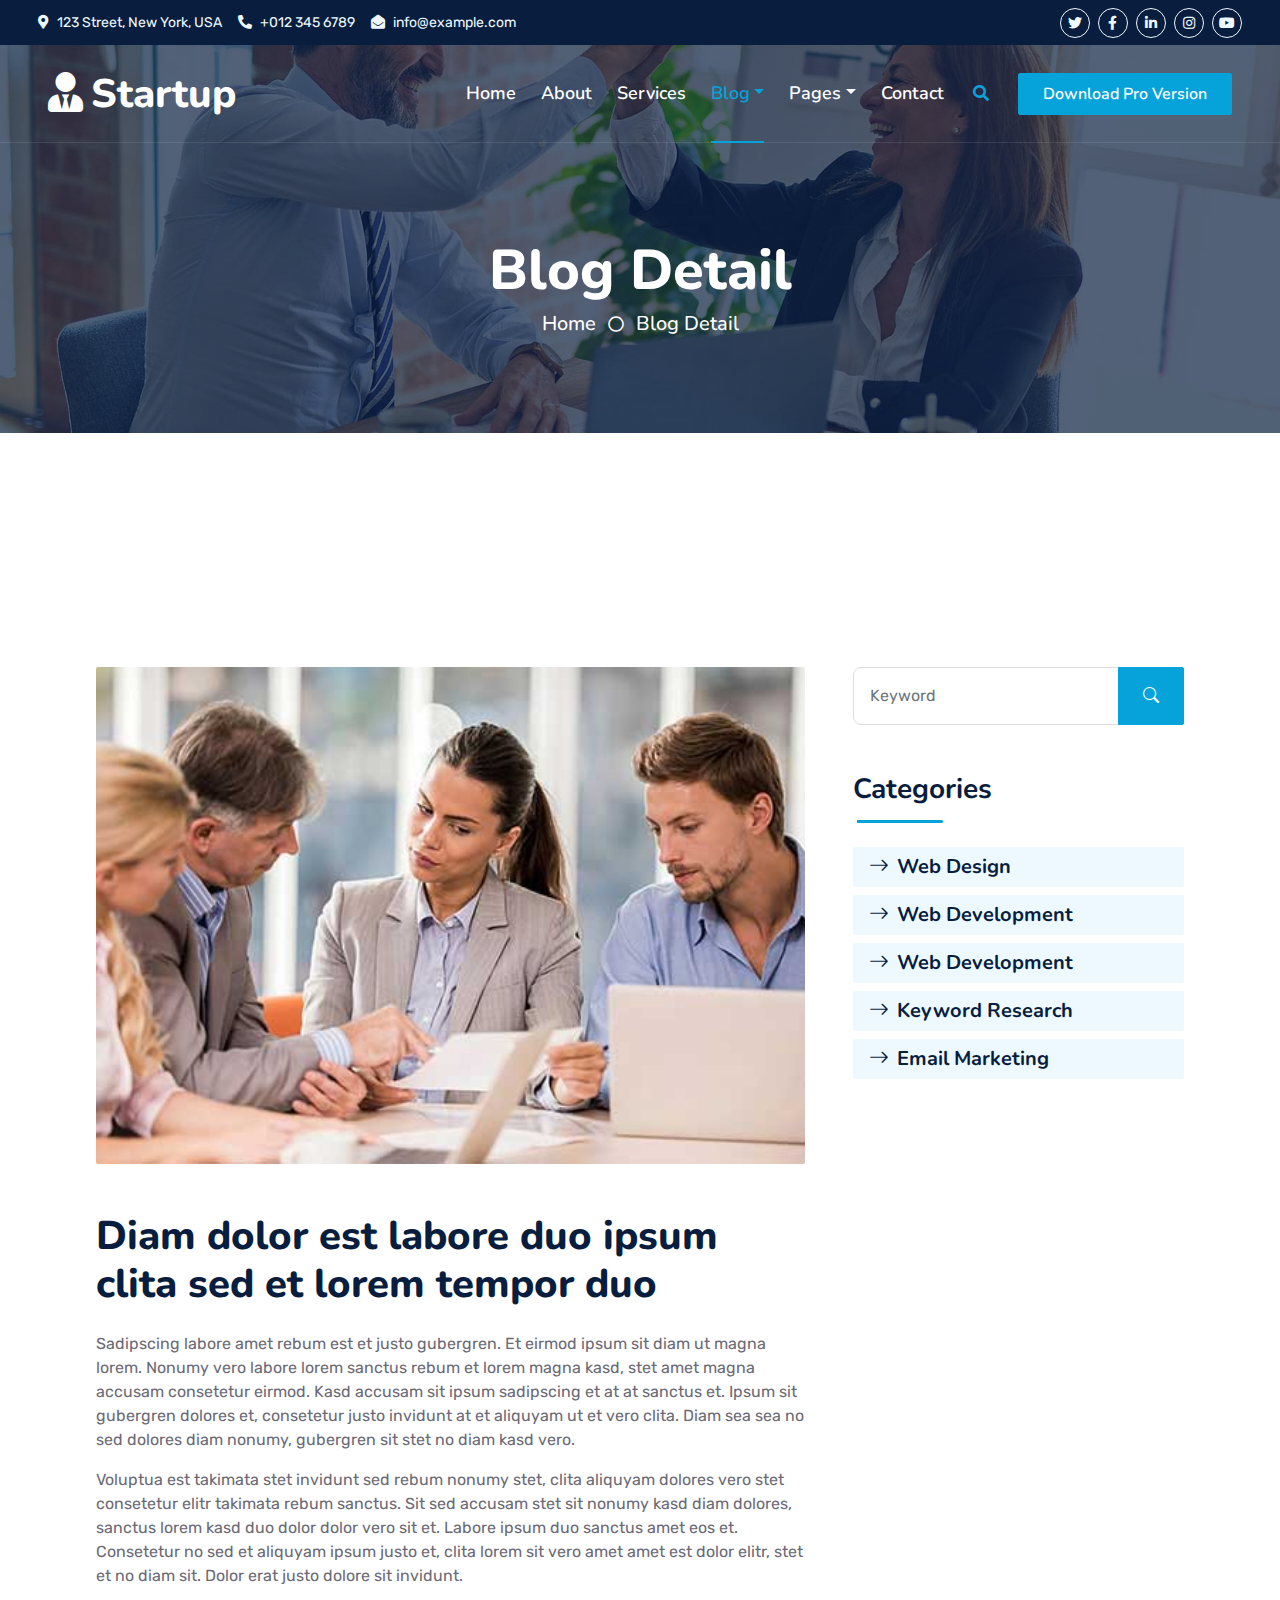
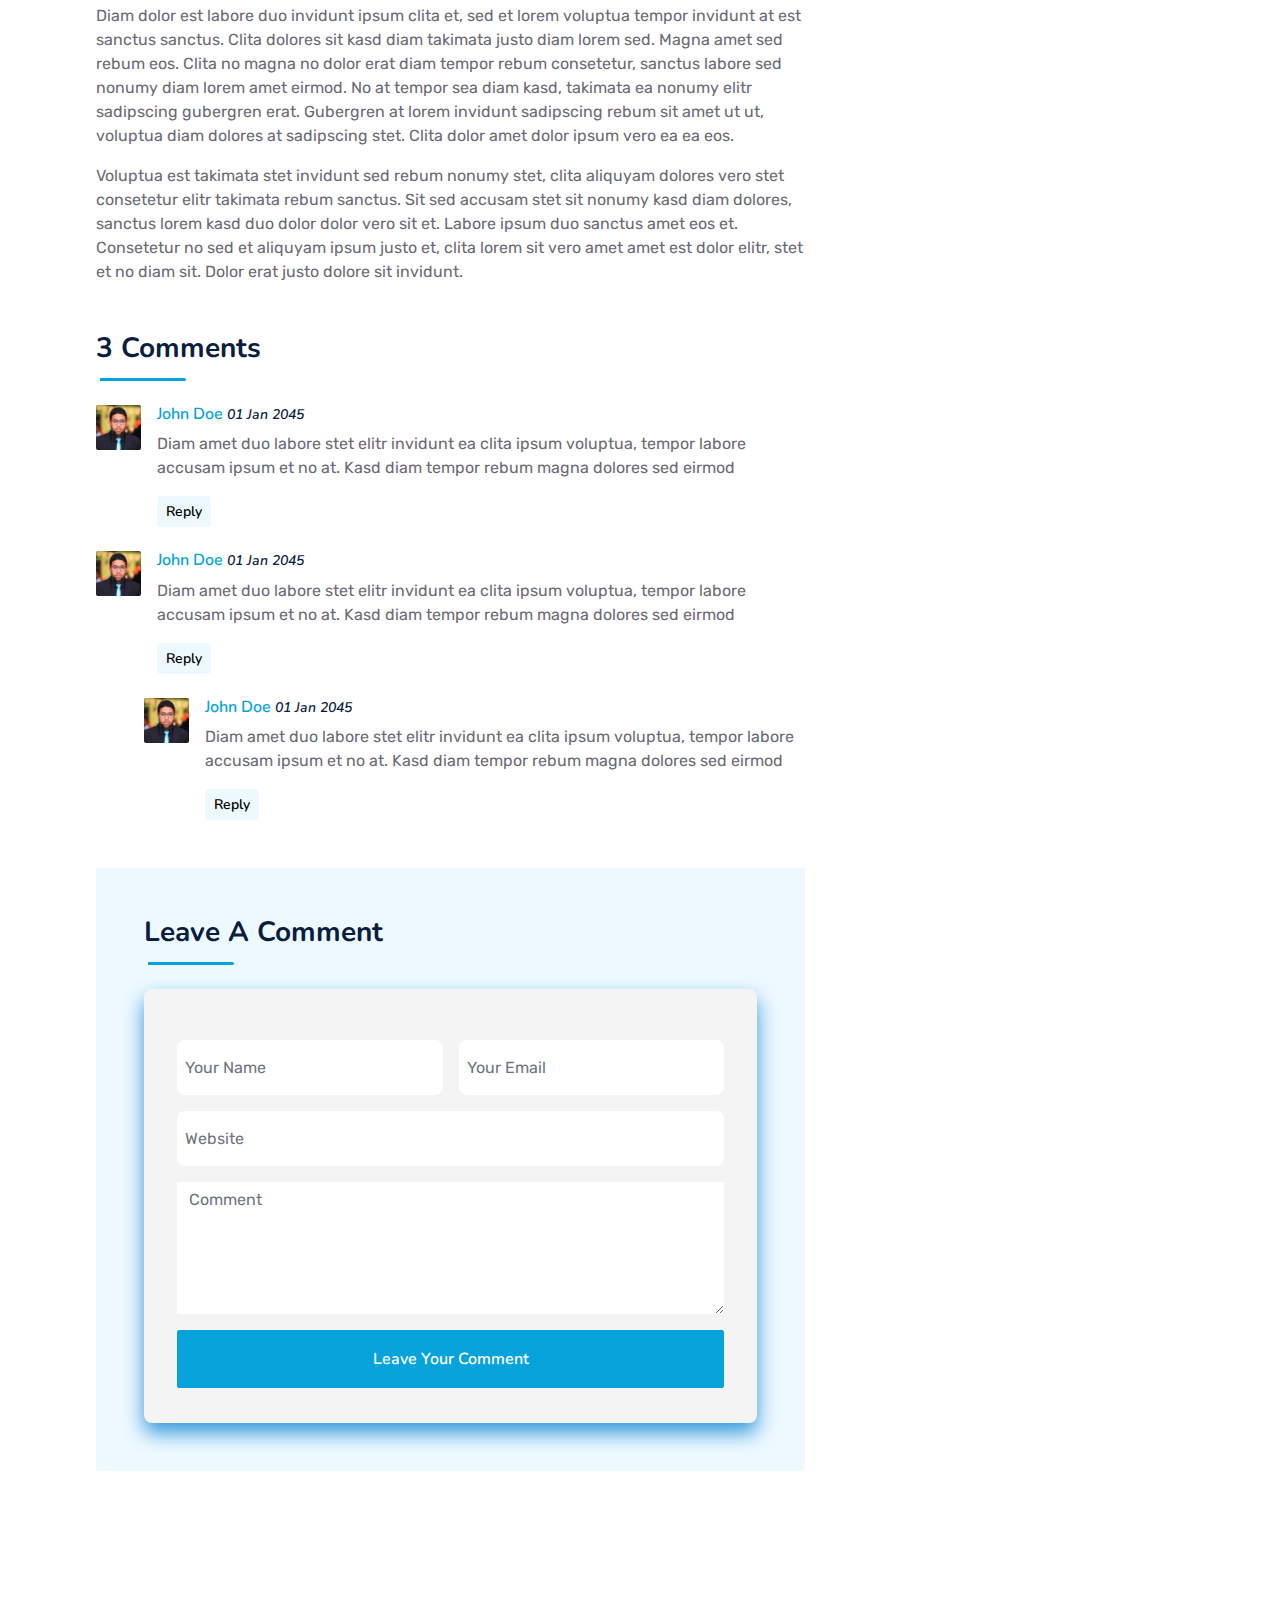
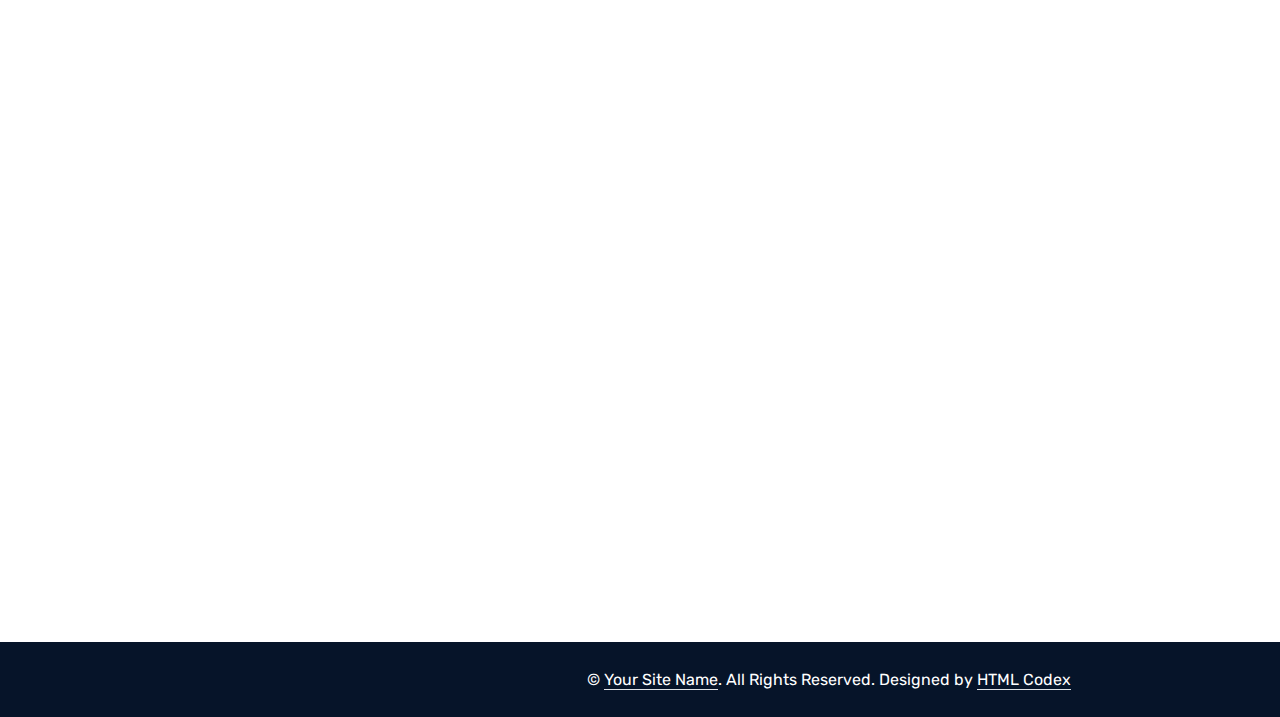
<file: detail.html>
<!DOCTYPE html>
<html lang="en">

<head>
    <meta charset="utf-8">
    <title>Startup - Startup Website Template</title>
    <meta content="width=device-width, initial-scale=1.0" name="viewport">
    <meta content="Free HTML Templates" name="keywords">
    <meta content="Free HTML Templates" name="description">

    <!-- Favicon -->
    <link href="img/favicon.ico" rel="icon">

    <!-- Google Web Fonts -->
    <link rel="preconnect" href="https://fonts.googleapis.com">
    <link rel="preconnect" href="https://fonts.gstatic.com" crossorigin>
    <link href="https://fonts.googleapis.com/css2?family=Nunito:wght@400;600;700;800&family=Rubik:wght@400;500;600;700&display=swap" rel="stylesheet">

    <!-- Icon Font Stylesheet -->
    <link href="https://cdnjs.cloudflare.com/ajax/libs/font-awesome/5.10.0/css/all.min.css" rel="stylesheet">
    <link href="https://cdn.jsdelivr.net/npm/bootstrap-icons@1.4.1/font/bootstrap-icons.css" rel="stylesheet">

    <!-- Libraries Stylesheet -->
    <link href="lib/owlcarousel/assets/owl.carousel.min.css" rel="stylesheet">
    <link href="lib/animate/animate.min.css" rel="stylesheet">

    <!-- Customized Bootstrap Stylesheet -->
    <link href="css/bootstrap.min.css" rel="stylesheet">

    <!-- Template Stylesheet -->
    <link href="css/style.css" rel="stylesheet">
</head>

<body>
    <!-- Spinner Start -->
    <div id="spinner" class="show bg-white position-fixed translate-middle w-100 vh-100 top-50 start-50 d-flex align-items-center justify-content-center">
        <div class="spinner"></div>
    </div>
    <!-- Spinner End -->


    <!-- Topbar Start -->
    <div class="container-fluid bg-dark px-5 d-none d-lg-block">
        <div class="row gx-0">
            <div class="col-lg-8 text-center text-lg-start mb-2 mb-lg-0">
                <div class="d-inline-flex align-items-center" style="height: 45px;">
                    <small class="me-3 text-light"><i class="fa fa-map-marker-alt me-2"></i>123 Street, New York, USA</small>
                    <small class="me-3 text-light"><i class="fa fa-phone-alt me-2"></i>+012 345 6789</small>
                    <small class="text-light"><i class="fa fa-envelope-open me-2"></i>info@example.com</small>
                </div>
            </div>
            <div class="col-lg-4 text-center text-lg-end">
                <div class="d-inline-flex align-items-center" style="height: 45px;">
                    <a class="btn btn-sm btn-outline-light btn-sm-square rounded-circle me-2" href=""><i class="fab fa-twitter fw-normal"></i></a>
                    <a class="btn btn-sm btn-outline-light btn-sm-square rounded-circle me-2" href=""><i class="fab fa-facebook-f fw-normal"></i></a>
                    <a class="btn btn-sm btn-outline-light btn-sm-square rounded-circle me-2" href=""><i class="fab fa-linkedin-in fw-normal"></i></a>
                    <a class="btn btn-sm btn-outline-light btn-sm-square rounded-circle me-2" href=""><i class="fab fa-instagram fw-normal"></i></a>
                    <a class="btn btn-sm btn-outline-light btn-sm-square rounded-circle" href=""><i class="fab fa-youtube fw-normal"></i></a>
                </div>
            </div>
        </div>
    </div>
    <!-- Topbar End -->


    <!-- Navbar Start -->
    <div class="container-fluid position-relative p-0">
        <nav class="navbar navbar-expand-lg navbar-dark px-5 py-3 py-lg-0">
            <a href="index.html" class="navbar-brand p-0">
                <h1 class="m-0"><i class="fa fa-user-tie me-2"></i>Startup</h1>
            </a>
            <button class="navbar-toggler" type="button" data-bs-toggle="collapse" data-bs-target="#navbarCollapse">
                <span class="fa fa-bars"></span>
            </button>
            <div class="collapse navbar-collapse" id="navbarCollapse">
                <div class="navbar-nav ms-auto py-0">
                    <a href="index.html" class="nav-item nav-link">Home</a>
                    <a href="about.html" class="nav-item nav-link">About</a>
                    <a href="service.html" class="nav-item nav-link">Services</a>
                    <div class="nav-item dropdown">
                        <a href="#" class="nav-link dropdown-toggle active" data-bs-toggle="dropdown">Blog</a>
                        <div class="dropdown-menu m-0">
                            <a href="blog.html" class="dropdown-item">Blog Grid</a>
                            <a href="detail.html" class="dropdown-item active">Blog Detail</a>
                        </div>
                    </div>
                    <div class="nav-item dropdown">
                        <a href="#" class="nav-link dropdown-toggle" data-bs-toggle="dropdown">Pages</a>
                        <div class="dropdown-menu m-0">
                            <a href="price.html" class="dropdown-item">Pricing Plan</a>
                            <a href="feature.html" class="dropdown-item">Our features</a>
                            <a href="team.html" class="dropdown-item">Team Members</a>
                            <a href="testimonial.html" class="dropdown-item">Testimonial</a>
                            <a href="quote.html" class="dropdown-item">Free Quote</a>
                        </div>
                    </div>
                    <a href="contact.html" class="nav-item nav-link">Contact</a>
                </div>
                <butaton type="button" class="btn text-primary ms-3" data-bs-toggle="modal" data-bs-target="#searchModal"><i class="fa fa-search"></i></butaton>
                <a href="https://htmlcodex.com/startup-company-website-template" class="btn btn-primary py-2 px-4 ms-3">Download Pro Version</a>
            </div>
        </nav>

        <div class="container-fluid bg-primary py-5 bg-header" style="margin-bottom: 90px;">
            <div class="row py-5">
                <div class="col-12 pt-lg-5 mt-lg-5 text-center">
                    <h1 class="display-4 text-white animated zoomIn">Blog Detail</h1>
                    <a href="" class="h5 text-white">Home</a>
                    <i class="far fa-circle text-white px-2"></i>
                    <a href="" class="h5 text-white">Blog Detail</a>
                </div>
            </div>
        </div>
    </div>
    <!-- Navbar End -->


    <!-- Full Screen Search Start -->
    <div class="modal fade" id="searchModal" tabindex="-1">
        <div class="modal-dialog modal-fullscreen">
            <div class="modal-content" style="background: rgba(9, 30, 62, .7);">
                <div class="modal-header border-0">
                    <button type="button" class="btn bg-white btn-close" data-bs-dismiss="modal" aria-label="Close"></button>
                </div>
                <div class="modal-body d-flex align-items-center justify-content-center">
                    <div class="input-group" style="max-width: 600px;">
                        <input type="text" class="form-control bg-transparent border-primary p-3" placeholder="Type search keyword">
                        <button class="btn btn-primary px-4"><i class="bi bi-search"></i></button>
                    </div>
                </div>
            </div>
        </div>
    </div>
    <!-- Full Screen Search End -->


    <!-- Blog Start -->
    <div class="container-fluid py-5 wow fadeInUp" data-wow-delay="0.1s">
        <div class="container py-5">
            <div class="row g-5">
                <div class="col-lg-8">
                    <!-- Blog Detail Start -->
                    <div class="mb-5">
                        <img class="img-fluid w-100 rounded mb-5" src="img/blog-1.jpg" alt="">
                        <h1 class="mb-4">Diam dolor est labore duo ipsum clita sed et lorem tempor duo</h1>
                        <p>Sadipscing labore amet rebum est et justo gubergren. Et eirmod ipsum sit diam ut
                            magna lorem. Nonumy vero labore lorem sanctus rebum et lorem magna kasd, stet
                            amet magna accusam consetetur eirmod. Kasd accusam sit ipsum sadipscing et at at
                            sanctus et. Ipsum sit gubergren dolores et, consetetur justo invidunt at et
                            aliquyam ut et vero clita. Diam sea sea no sed dolores diam nonumy, gubergren
                            sit stet no diam kasd vero.</p>
                        <p>Voluptua est takimata stet invidunt sed rebum nonumy stet, clita aliquyam dolores
                            vero stet consetetur elitr takimata rebum sanctus. Sit sed accusam stet sit
                            nonumy kasd diam dolores, sanctus lorem kasd duo dolor dolor vero sit et. Labore
                            ipsum duo sanctus amet eos et. Consetetur no sed et aliquyam ipsum justo et,
                            clita lorem sit vero amet amet est dolor elitr, stet et no diam sit. Dolor erat
                            justo dolore sit invidunt.</p>
                        <p>Diam dolor est labore duo invidunt ipsum clita et, sed et lorem voluptua tempor
                            invidunt at est sanctus sanctus. Clita dolores sit kasd diam takimata justo diam
                            lorem sed. Magna amet sed rebum eos. Clita no magna no dolor erat diam tempor
                            rebum consetetur, sanctus labore sed nonumy diam lorem amet eirmod. No at tempor
                            sea diam kasd, takimata ea nonumy elitr sadipscing gubergren erat. Gubergren at
                            lorem invidunt sadipscing rebum sit amet ut ut, voluptua diam dolores at
                            sadipscing stet. Clita dolor amet dolor ipsum vero ea ea eos.</p>
                        <p>Voluptua est takimata stet invidunt sed rebum nonumy stet, clita aliquyam dolores
                            vero stet consetetur elitr takimata rebum sanctus. Sit sed accusam stet sit
                            nonumy kasd diam dolores, sanctus lorem kasd duo dolor dolor vero sit et. Labore
                            ipsum duo sanctus amet eos et. Consetetur no sed et aliquyam ipsum justo et,
                            clita lorem sit vero amet amet est dolor elitr, stet et no diam sit. Dolor erat
                            justo dolore sit invidunt.</p>
                    </div>
                    <!-- Blog Detail End -->
    
                    <!-- Comment List Start -->
                    <div class="mb-5">
                        <div class="section-title section-title-sm position-relative pb-3 mb-4">
                            <h3 class="mb-0">3 Comments</h3>
                        </div>
                        <div class="d-flex mb-4">
                            <img src="img/user.jpg" class="img-fluid rounded" style="width: 45px; height: 45px;">
                            <div class="ps-3">
                                <h6><a href="">John Doe</a> <small><i>01 Jan 2045</i></small></h6>
                                <p>Diam amet duo labore stet elitr invidunt ea clita ipsum voluptua, tempor labore
                                    accusam ipsum et no at. Kasd diam tempor rebum magna dolores sed eirmod</p>
                                <button class="btn btn-sm btn-light">Reply</button>
                            </div>
                        </div>
                        <div class="d-flex mb-4">
                            <img src="img/user.jpg" class="img-fluid rounded" style="width: 45px; height: 45px;">
                            <div class="ps-3">
                                <h6><a href="">John Doe</a> <small><i>01 Jan 2045</i></small></h6>
                                <p>Diam amet duo labore stet elitr invidunt ea clita ipsum voluptua, tempor labore
                                    accusam ipsum et no at. Kasd diam tempor rebum magna dolores sed eirmod</p>
                                <button class="btn btn-sm btn-light">Reply</button>
                            </div>
                        </div>
                        <div class="d-flex ms-5 mb-4">
                            <img src="img/user.jpg" class="img-fluid rounded" style="width: 45px; height: 45px;">
                            <div class="ps-3">
                                <h6><a href="">John Doe</a> <small><i>01 Jan 2045</i></small></h6>
                                <p>Diam amet duo labore stet elitr invidunt ea clita ipsum voluptua, tempor labore
                                    accusam ipsum et no at. Kasd diam tempor rebum magna dolores sed eirmod</p>
                                <button class="btn btn-sm btn-light">Reply</button>
                            </div>
                        </div>
                    </div>
                    <!-- Comment List End -->
    
                    <!-- Comment Form Start -->
                    <div class="bg-light rounded p-5">
                        <div class="section-title section-title-sm position-relative pb-3 mb-4">
                            <h3 class="mb-0">Leave A Comment</h3>
                        </div>
                        <form>
                            <div class="row g-3">
                                <div class="col-12 col-sm-6">
                                    <input type="text" class="form-control bg-white border-0" placeholder="Your Name" style="height: 55px;">
                                </div>
                                <div class="col-12 col-sm-6">
                                    <input type="email" class="form-control bg-white border-0" placeholder="Your Email" style="height: 55px;">
                                </div>
                                <div class="col-12">
                                    <input type="text" class="form-control bg-white border-0" placeholder="Website" style="height: 55px;">
                                </div>
                                <div class="col-12">
                                    <textarea class="form-control bg-white border-0" rows="5" placeholder="Comment"></textarea>
                                </div>
                                <div class="col-12">
                                    <button class="btn btn-primary w-100 py-3" type="submit">Leave Your Comment</button>
                                </div>
                            </div>
                        </form>
                    </div>
                    <!-- Comment Form End -->
                </div>
    
                <!-- Sidebar Start -->
                <div class="col-lg-4">
                    <!-- Search Form Start -->
                    <div class="mb-5 wow slideInUp" data-wow-delay="0.1s">
                        <div class="input-group">
                            <input type="text" class="form-control p-3" placeholder="Keyword">
                            <button class="btn btn-primary px-4"><i class="bi bi-search"></i></button>
                        </div>
                    </div>
                    <!-- Search Form End -->
    
                    <!-- Category Start -->
                    <div class="mb-5 wow slideInUp" data-wow-delay="0.1s">
                        <div class="section-title section-title-sm position-relative pb-3 mb-4">
                            <h3 class="mb-0">Categories</h3>
                        </div>
                        <div class="link-animated d-flex flex-column justify-content-start">
                            <a class="h5 fw-semi-bold bg-light rounded py-2 px-3 mb-2" href="#"><i class="bi bi-arrow-right me-2"></i>Web Design</a>
                            <a class="h5 fw-semi-bold bg-light rounded py-2 px-3 mb-2" href="#"><i class="bi bi-arrow-right me-2"></i>Web Development</a>
                            <a class="h5 fw-semi-bold bg-light rounded py-2 px-3 mb-2" href="#"><i class="bi bi-arrow-right me-2"></i>Web Development</a>
                            <a class="h5 fw-semi-bold bg-light rounded py-2 px-3 mb-2" href="#"><i class="bi bi-arrow-right me-2"></i>Keyword Research</a>
                            <a class="h5 fw-semi-bold bg-light rounded py-2 px-3 mb-2" href="#"><i class="bi bi-arrow-right me-2"></i>Email Marketing</a>
                        </div>
                    </div>
                    <!-- Category End -->
    
                    <!-- Recent Post Start -->
                    <div class="mb-5 wow slideInUp" data-wow-delay="0.1s">
                        <div class="section-title section-title-sm position-relative pb-3 mb-4">
                            <h3 class="mb-0">Recent Post</h3>
                        </div>
                        <div class="d-flex rounded overflow-hidden mb-3">
                            <img class="img-fluid" src="img/blog-1.jpg" style="width: 100px; height: 100px; object-fit: cover;" alt="">
                            <a href="" class="h5 fw-semi-bold d-flex align-items-center bg-light px-3 mb-0">Lorem ipsum dolor sit amet adipis elit
                            </a>
                        </div>
                        <div class="d-flex rounded overflow-hidden mb-3">
                            <img class="img-fluid" src="img/blog-2.jpg" style="width: 100px; height: 100px; object-fit: cover;" alt="">
                            <a href="" class="h5 fw-semi-bold d-flex align-items-center bg-light px-3 mb-0">Lorem ipsum dolor sit amet adipis elit
                            </a>
                        </div>
                        <div class="d-flex rounded overflow-hidden mb-3">
                            <img class="img-fluid" src="img/blog-3.jpg" style="width: 100px; height: 100px; object-fit: cover;" alt="">
                            <a href="" class="h5 fw-semi-bold d-flex align-items-center bg-light px-3 mb-0">Lorem ipsum dolor sit amet adipis elit
                            </a>
                        </div>
                        <div class="d-flex rounded overflow-hidden mb-3">
                            <img class="img-fluid" src="img/blog-1.jpg" style="width: 100px; height: 100px; object-fit: cover;" alt="">
                            <a href="" class="h5 fw-semi-bold d-flex align-items-center bg-light px-3 mb-0">Lorem ipsum dolor sit amet adipis elit
                            </a>
                        </div>
                        <div class="d-flex rounded overflow-hidden mb-3">
                            <img class="img-fluid" src="img/blog-2.jpg" style="width: 100px; height: 100px; object-fit: cover;" alt="">
                            <a href="" class="h5 fw-semi-bold d-flex align-items-center bg-light px-3 mb-0">Lorem ipsum dolor sit amet adipis elit
                            </a>
                        </div>
                        <div class="d-flex rounded overflow-hidden mb-3">
                            <img class="img-fluid" src="img/blog-3.jpg" style="width: 100px; height: 100px; object-fit: cover;" alt="">
                            <a href="" class="h5 fw-semi-bold d-flex align-items-center bg-light px-3 mb-0">Lorem ipsum dolor sit amet adipis elit
                            </a>
                        </div>
                    </div>
                    <!-- Recent Post End -->
    
                    <!-- Image Start -->
                    <div class="mb-5 wow slideInUp" data-wow-delay="0.1s">
                        <img src="img/blog-1.jpg" alt="" class="img-fluid rounded">
                    </div>
                    <!-- Image End -->
    
                    <!-- Tags Start -->
                    <div class="mb-5 wow slideInUp" data-wow-delay="0.1s">
                        <div class="section-title section-title-sm position-relative pb-3 mb-4">
                            <h3 class="mb-0">Tag Cloud</h3>
                        </div>
                        <div class="d-flex flex-wrap m-n1">
                            <a href="" class="btn btn-light m-1">Design</a>
                            <a href="" class="btn btn-light m-1">Development</a>
                            <a href="" class="btn btn-light m-1">Marketing</a>
                            <a href="" class="btn btn-light m-1">SEO</a>
                            <a href="" class="btn btn-light m-1">Writing</a>
                            <a href="" class="btn btn-light m-1">Consulting</a>
                            <a href="" class="btn btn-light m-1">Design</a>
                            <a href="" class="btn btn-light m-1">Development</a>
                            <a href="" class="btn btn-light m-1">Marketing</a>
                            <a href="" class="btn btn-light m-1">SEO</a>
                            <a href="" class="btn btn-light m-1">Writing</a>
                            <a href="" class="btn btn-light m-1">Consulting</a>
                        </div>
                    </div>
                    <!-- Tags End -->
    
                    <!-- Plain Text Start -->
                    <div class="wow slideInUp" data-wow-delay="0.1s">
                        <div class="section-title section-title-sm position-relative pb-3 mb-4">
                            <h3 class="mb-0">Plain Text</h3>
                        </div>
                        <div class="bg-light text-center" style="padding: 30px;">
                            <p>Vero sea et accusam justo dolor accusam lorem consetetur, dolores sit amet sit dolor clita kasd justo, diam accusam no sea ut tempor magna takimata, amet sit et diam dolor ipsum amet diam</p>
                            <a href="" class="btn btn-primary py-2 px-4">Read More</a>
                        </div>
                    </div>
                    <!-- Plain Text End -->
                </div>
                <!-- Sidebar End -->
            </div>
        </div>
    </div>
    <!-- Blog End -->


    <!-- Vendor Start -->
    <div class="container-fluid py-5 wow fadeInUp" data-wow-delay="0.1s">
        <div class="container py-5 mb-5">
            <div class="bg-white">
                <div class="owl-carousel vendor-carousel">
                    <img src="img/vendor-1.jpg" alt="">
                    <img src="img/vendor-2.jpg" alt="">
                    <img src="img/vendor-3.jpg" alt="">
                    <img src="img/vendor-4.jpg" alt="">
                    <img src="img/vendor-5.jpg" alt="">
                    <img src="img/vendor-6.jpg" alt="">
                    <img src="img/vendor-7.jpg" alt="">
                    <img src="img/vendor-8.jpg" alt="">
                    <img src="img/vendor-9.jpg" alt="">
                </div>
            </div>
        </div>
    </div>
    <!-- Vendor End -->
    

    <!-- Footer Start -->
    <div class="container-fluid bg-dark text-light mt-5 wow fadeInUp" data-wow-delay="0.1s">
        <div class="container">
            <div class="row gx-5">
                <div class="col-lg-4 col-md-6 footer-about">
                    <div class="d-flex flex-column align-items-center justify-content-center text-center h-100 bg-primary p-4">
                        <a href="index.html" class="navbar-brand">
                            <h1 class="m-0 text-white"><i class="fa fa-user-tie me-2"></i>Startup</h1>
                        </a>
                        <p class="mt-3 mb-4">Lorem diam sit erat dolor elitr et, diam lorem justo amet clita stet eos sit. Elitr dolor duo lorem, elitr clita ipsum sea. Diam amet erat lorem stet eos. Diam amet et kasd eos duo.</p>
                        <form action="">
                            <div class="input-group">
                                <input type="text" class="form-control border-white p-3" placeholder="Your Email">
                                <button class="btn btn-dark">Sign Up</button>
                            </div>
                        </form>
                    </div>
                </div>
                <div class="col-lg-8 col-md-6">
                    <div class="row gx-5">
                        <div class="col-lg-4 col-md-12 pt-5 mb-5">
                            <div class="section-title section-title-sm position-relative pb-3 mb-4">
                                <h3 class="text-light mb-0">Get In Touch</h3>
                            </div>
                            <div class="d-flex mb-2">
                                <i class="bi bi-geo-alt text-primary me-2"></i>
                                <p class="mb-0">123 Street, New York, USA</p>
                            </div>
                            <div class="d-flex mb-2">
                                <i class="bi bi-envelope-open text-primary me-2"></i>
                                <p class="mb-0">info@example.com</p>
                            </div>
                            <div class="d-flex mb-2">
                                <i class="bi bi-telephone text-primary me-2"></i>
                                <p class="mb-0">+012 345 67890</p>
                            </div>
                            <div class="d-flex mt-4">
                                <a class="btn btn-primary btn-square me-2" href="#"><i class="fab fa-twitter fw-normal"></i></a>
                                <a class="btn btn-primary btn-square me-2" href="#"><i class="fab fa-facebook-f fw-normal"></i></a>
                                <a class="btn btn-primary btn-square me-2" href="#"><i class="fab fa-linkedin-in fw-normal"></i></a>
                                <a class="btn btn-primary btn-square" href="#"><i class="fab fa-instagram fw-normal"></i></a>
                            </div>
                        </div>
                        <div class="col-lg-4 col-md-12 pt-0 pt-lg-5 mb-5">
                            <div class="section-title section-title-sm position-relative pb-3 mb-4">
                                <h3 class="text-light mb-0">Quick Links</h3>
                            </div>
                            <div class="link-animated d-flex flex-column justify-content-start">
                                <a class="text-light mb-2" href="#"><i class="bi bi-arrow-right text-primary me-2"></i>Home</a>
                                <a class="text-light mb-2" href="#"><i class="bi bi-arrow-right text-primary me-2"></i>About Us</a>
                                <a class="text-light mb-2" href="#"><i class="bi bi-arrow-right text-primary me-2"></i>Our Services</a>
                                <a class="text-light mb-2" href="#"><i class="bi bi-arrow-right text-primary me-2"></i>Meet The Team</a>
                                <a class="text-light mb-2" href="#"><i class="bi bi-arrow-right text-primary me-2"></i>Latest Blog</a>
                                <a class="text-light" href="#"><i class="bi bi-arrow-right text-primary me-2"></i>Contact Us</a>
                            </div>
                        </div>
                        <div class="col-lg-4 col-md-12 pt-0 pt-lg-5 mb-5">
                            <div class="section-title section-title-sm position-relative pb-3 mb-4">
                                <h3 class="text-light mb-0">Popular Links</h3>
                            </div>
                            <div class="link-animated d-flex flex-column justify-content-start">
                                <a class="text-light mb-2" href="#"><i class="bi bi-arrow-right text-primary me-2"></i>Home</a>
                                <a class="text-light mb-2" href="#"><i class="bi bi-arrow-right text-primary me-2"></i>About Us</a>
                                <a class="text-light mb-2" href="#"><i class="bi bi-arrow-right text-primary me-2"></i>Our Services</a>
                                <a class="text-light mb-2" href="#"><i class="bi bi-arrow-right text-primary me-2"></i>Meet The Team</a>
                                <a class="text-light mb-2" href="#"><i class="bi bi-arrow-right text-primary me-2"></i>Latest Blog</a>
                                <a class="text-light" href="#"><i class="bi bi-arrow-right text-primary me-2"></i>Contact Us</a>
                            </div>
                        </div>
                    </div>
                </div>
            </div>
        </div>
    </div>
    <div class="container-fluid text-white" style="background: #061429;">
        <div class="container text-center">
            <div class="row justify-content-end">
                <div class="col-lg-8 col-md-6">
                    <div class="d-flex align-items-center justify-content-center" style="height: 75px;">
                        <p class="mb-0">&copy; <a class="text-white border-bottom" href="#">Your Site Name</a>. All Rights Reserved. 
						
						<!--/*** This template is free as long as you keep the footer author’s credit link/attribution link/backlink. If you'd like to use the template without the footer author’s credit link/attribution link/backlink, you can purchase the Credit Removal License from "https://htmlcodex.com/credit-removal". Thank you for your support. ***/-->
						Designed by <a class="text-white border-bottom" href="https://htmlcodex.com">HTML Codex</a></p>
                    </div>
                </div>
            </div>
        </div>
    </div>
    <!-- Footer End -->


    <!-- Back to Top -->
    <a href="#" class="btn btn-lg btn-primary btn-lg-square rounded back-to-top"><i class="bi bi-arrow-up"></i></a>


    <!-- JavaScript Libraries -->
    <script src="https://code.jquery.com/jquery-3.4.1.min.js"></script>
    <script src="https://cdn.jsdelivr.net/npm/bootstrap@5.0.0/dist/js/bootstrap.bundle.min.js"></script>
    <script src="lib/wow/wow.min.js"></script>
    <script src="lib/easing/easing.min.js"></script>
    <script src="lib/waypoints/waypoints.min.js"></script>
    <script src="lib/counterup/counterup.min.js"></script>
    <script src="lib/owlcarousel/owl.carousel.min.js"></script>

    <!-- Template Javascript -->
    <script src="js/main.js"></script>
</body>

</html>
</file>
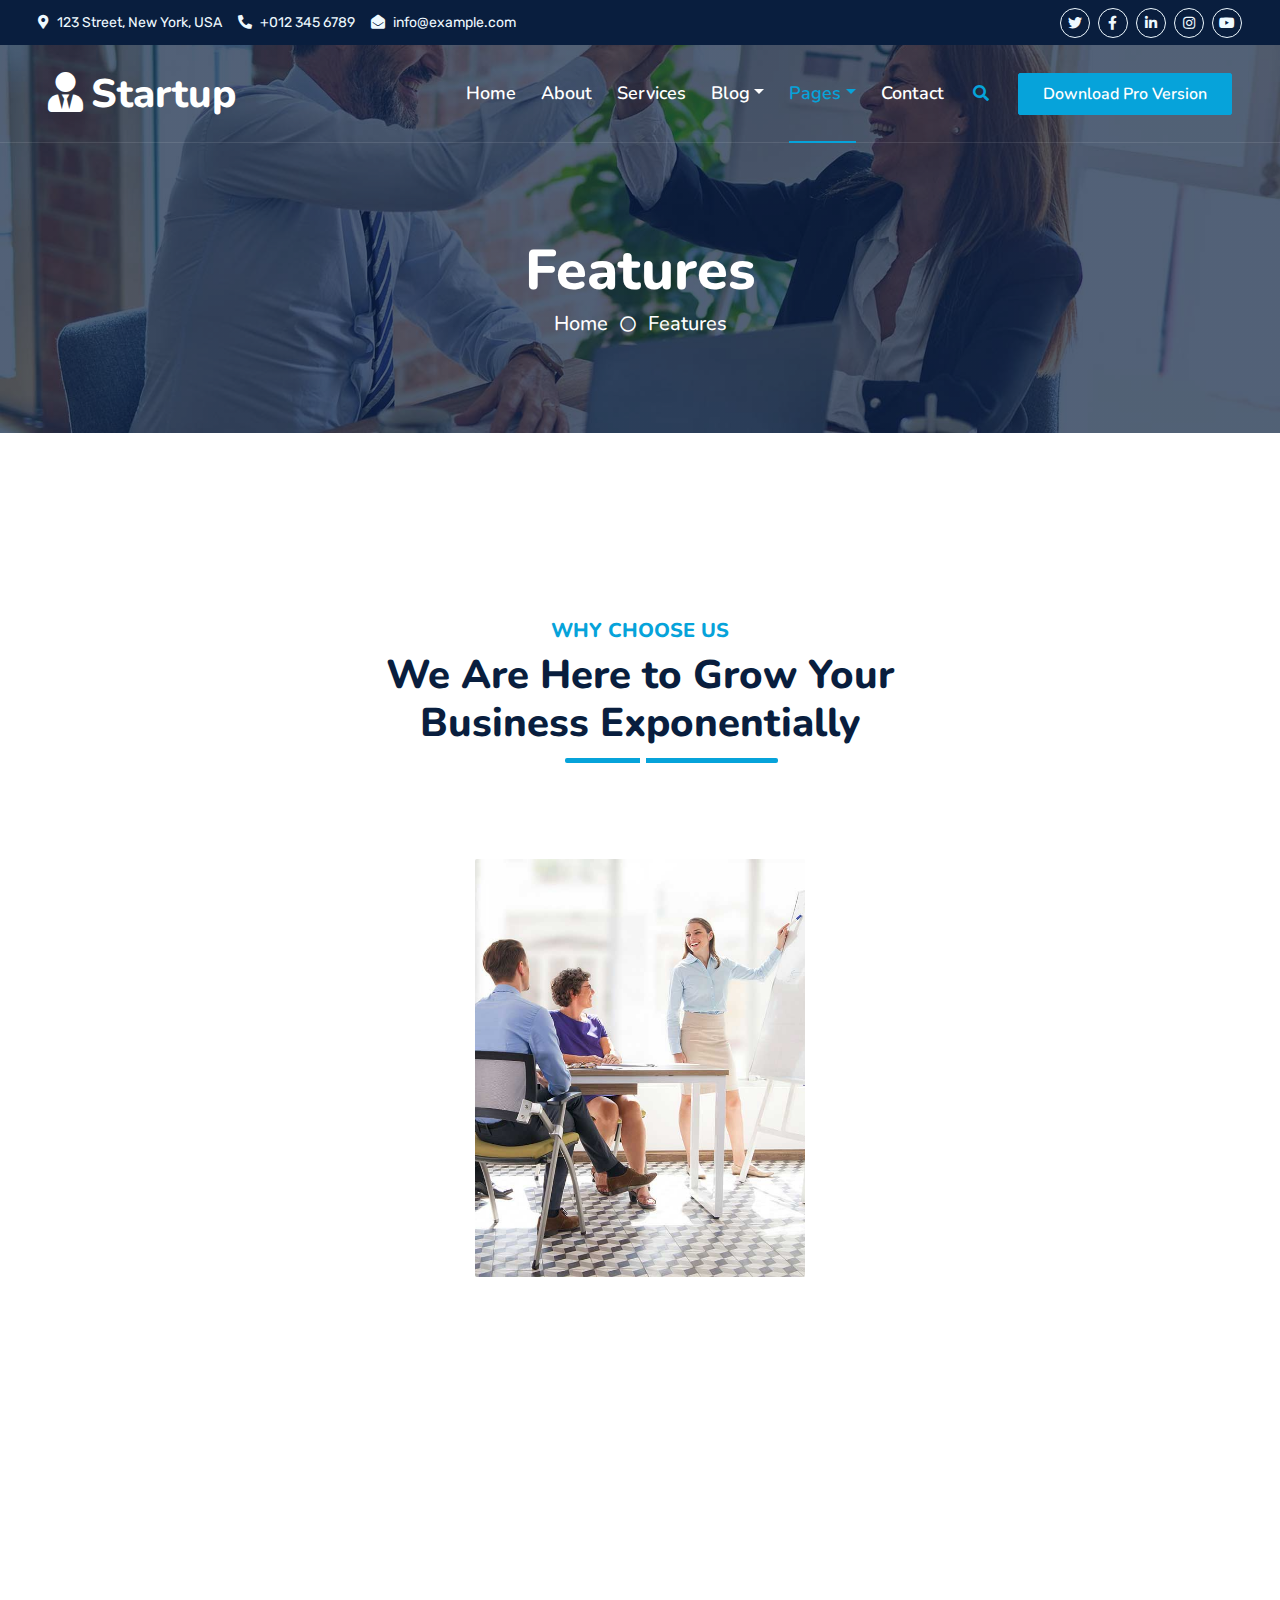
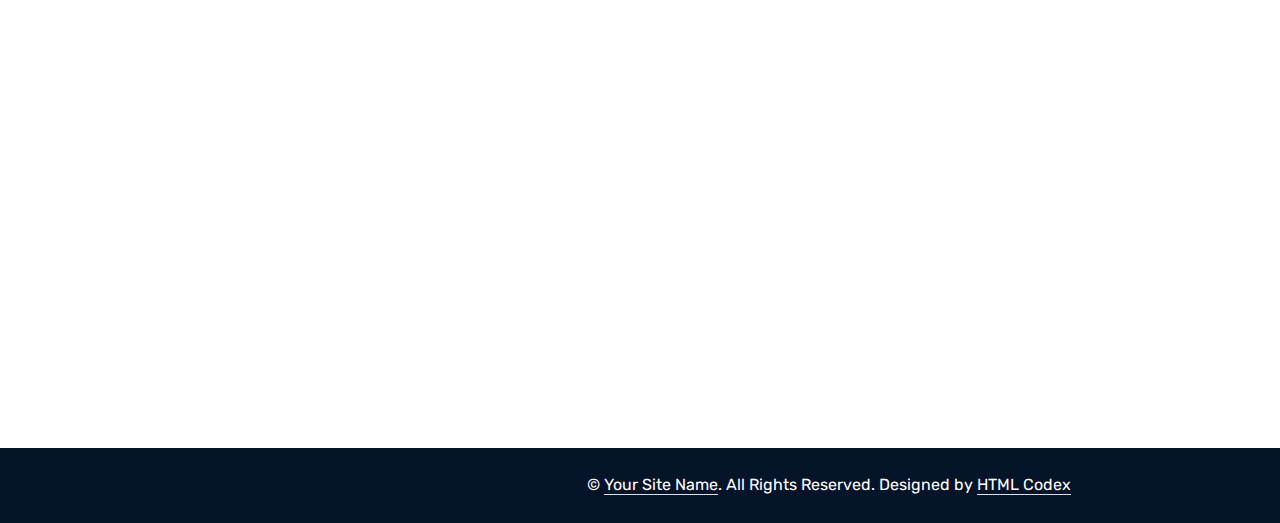
<file: feature.html>
<!DOCTYPE html>
<html lang="en">

<head>
    <meta charset="utf-8">
    <title>Startup - Startup Website Template</title>
    <meta content="width=device-width, initial-scale=1.0" name="viewport">
    <meta content="Free HTML Templates" name="keywords">
    <meta content="Free HTML Templates" name="description">

    <!-- Favicon -->
    <link href="img/favicon.ico" rel="icon">

    <!-- Google Web Fonts -->
    <link rel="preconnect" href="https://fonts.googleapis.com">
    <link rel="preconnect" href="https://fonts.gstatic.com" crossorigin>
    <link href="https://fonts.googleapis.com/css2?family=Nunito:wght@400;600;700;800&family=Rubik:wght@400;500;600;700&display=swap" rel="stylesheet">

    <!-- Icon Font Stylesheet -->
    <link href="https://cdnjs.cloudflare.com/ajax/libs/font-awesome/5.10.0/css/all.min.css" rel="stylesheet">
    <link href="https://cdn.jsdelivr.net/npm/bootstrap-icons@1.4.1/font/bootstrap-icons.css" rel="stylesheet">

    <!-- Libraries Stylesheet -->
    <link href="lib/owlcarousel/assets/owl.carousel.min.css" rel="stylesheet">
    <link href="lib/animate/animate.min.css" rel="stylesheet">

    <!-- Customized Bootstrap Stylesheet -->
    <link href="css/bootstrap.min.css" rel="stylesheet">

    <!-- Template Stylesheet -->
    <link href="css/style.css" rel="stylesheet">
</head>

<body>
    <!-- Spinner Start -->
    <div id="spinner" class="show bg-white position-fixed translate-middle w-100 vh-100 top-50 start-50 d-flex align-items-center justify-content-center">
        <div class="spinner"></div>
    </div>
    <!-- Spinner End -->


    <!-- Topbar Start -->
    <div class="container-fluid bg-dark px-5 d-none d-lg-block">
        <div class="row gx-0">
            <div class="col-lg-8 text-center text-lg-start mb-2 mb-lg-0">
                <div class="d-inline-flex align-items-center" style="height: 45px;">
                    <small class="me-3 text-light"><i class="fa fa-map-marker-alt me-2"></i>123 Street, New York, USA</small>
                    <small class="me-3 text-light"><i class="fa fa-phone-alt me-2"></i>+012 345 6789</small>
                    <small class="text-light"><i class="fa fa-envelope-open me-2"></i>info@example.com</small>
                </div>
            </div>
            <div class="col-lg-4 text-center text-lg-end">
                <div class="d-inline-flex align-items-center" style="height: 45px;">
                    <a class="btn btn-sm btn-outline-light btn-sm-square rounded-circle me-2" href=""><i class="fab fa-twitter fw-normal"></i></a>
                    <a class="btn btn-sm btn-outline-light btn-sm-square rounded-circle me-2" href=""><i class="fab fa-facebook-f fw-normal"></i></a>
                    <a class="btn btn-sm btn-outline-light btn-sm-square rounded-circle me-2" href=""><i class="fab fa-linkedin-in fw-normal"></i></a>
                    <a class="btn btn-sm btn-outline-light btn-sm-square rounded-circle me-2" href=""><i class="fab fa-instagram fw-normal"></i></a>
                    <a class="btn btn-sm btn-outline-light btn-sm-square rounded-circle" href=""><i class="fab fa-youtube fw-normal"></i></a>
                </div>
            </div>
        </div>
    </div>
    <!-- Topbar End -->


    <!-- Navbar Start -->
    <div class="container-fluid position-relative p-0">
        <nav class="navbar navbar-expand-lg navbar-dark px-5 py-3 py-lg-0">
            <a href="index.html" class="navbar-brand p-0">
                <h1 class="m-0"><i class="fa fa-user-tie me-2"></i>Startup</h1>
            </a>
            <button class="navbar-toggler" type="button" data-bs-toggle="collapse" data-bs-target="#navbarCollapse">
                <span class="fa fa-bars"></span>
            </button>
            <div class="collapse navbar-collapse" id="navbarCollapse">
                <div class="navbar-nav ms-auto py-0">
                    <a href="index.html" class="nav-item nav-link">Home</a>
                    <a href="about.html" class="nav-item nav-link">About</a>
                    <a href="service.html" class="nav-item nav-link">Services</a>
                    <div class="nav-item dropdown">
                        <a href="#" class="nav-link dropdown-toggle" data-bs-toggle="dropdown">Blog</a>
                        <div class="dropdown-menu m-0">
                            <a href="blog.html" class="dropdown-item">Blog Grid</a>
                            <a href="detail.html" class="dropdown-item">Blog Detail</a>
                        </div>
                    </div>
                    <div class="nav-item dropdown">
                        <a href="#" class="nav-link dropdown-toggle active" data-bs-toggle="dropdown">Pages</a>
                        <div class="dropdown-menu m-0">
                            <a href="price.html" class="dropdown-item">Pricing Plan</a>
                            <a href="feature.html" class="dropdown-item active">Our features</a>
                            <a href="team.html" class="dropdown-item">Team Members</a>
                            <a href="testimonial.html" class="dropdown-item">Testimonial</a>
                            <a href="quote.html" class="dropdown-item">Free Quote</a>
                        </div>
                    </div>
                    <a href="contact.html" class="nav-item nav-link">Contact</a>
                </div>
                <butaton type="button" class="btn text-primary ms-3" data-bs-toggle="modal" data-bs-target="#searchModal"><i class="fa fa-search"></i></butaton>
                <a href="https://htmlcodex.com/startup-company-website-template" class="btn btn-primary py-2 px-4 ms-3">Download Pro Version</a>
            </div>
        </nav>

        <div class="container-fluid bg-primary py-5 bg-header" style="margin-bottom: 90px;">
            <div class="row py-5">
                <div class="col-12 pt-lg-5 mt-lg-5 text-center">
                    <h1 class="display-4 text-white animated zoomIn">Features</h1>
                    <a href="" class="h5 text-white">Home</a>
                    <i class="far fa-circle text-white px-2"></i>
                    <a href="" class="h5 text-white">Features</a>
                </div>
            </div>
        </div>
    </div>
    <!-- Navbar End -->


    <!-- Full Screen Search Start -->
    <div class="modal fade" id="searchModal" tabindex="-1">
        <div class="modal-dialog modal-fullscreen">
            <div class="modal-content" style="background: rgba(9, 30, 62, .7);">
                <div class="modal-header border-0">
                    <button type="button" class="btn bg-white btn-close" data-bs-dismiss="modal" aria-label="Close"></button>
                </div>
                <div class="modal-body d-flex align-items-center justify-content-center">
                    <div class="input-group" style="max-width: 600px;">
                        <input type="text" class="form-control bg-transparent border-primary p-3" placeholder="Type search keyword">
                        <button class="btn btn-primary px-4"><i class="bi bi-search"></i></button>
                    </div>
                </div>
            </div>
        </div>
    </div>
    <!-- Full Screen Search End -->


    <!-- Features Start -->
    <div class="container-fluid py-5 wow fadeInUp" data-wow-delay="0.1s">
        <div class="container py-5">
            <div class="section-title text-center position-relative pb-3 mb-5 mx-auto" style="max-width: 600px;">
                <h5 class="fw-bold text-primary text-uppercase">Why Choose Us</h5>
                <h1 class="mb-0">We Are Here to Grow Your Business Exponentially</h1>
            </div>
            <div class="row g-5">
                <div class="col-lg-4">
                    <div class="row g-5">
                        <div class="col-12 wow zoomIn" data-wow-delay="0.2s">
                            <div class="bg-primary rounded d-flex align-items-center justify-content-center mb-3" style="width: 60px; height: 60px;">
                                <i class="fa fa-cubes text-white"></i>
                            </div>
                            <h4>Best In Industry</h4>
                            <p class="mb-0">Magna sea eos sit dolor, ipsum amet lorem diam dolor eos et diam dolor</p>
                        </div>
                        <div class="col-12 wow zoomIn" data-wow-delay="0.6s">
                            <div class="bg-primary rounded d-flex align-items-center justify-content-center mb-3" style="width: 60px; height: 60px;">
                                <i class="fa fa-award text-white"></i>
                            </div>
                            <h4>Award Winning</h4>
                            <p class="mb-0">Magna sea eos sit dolor, ipsum amet lorem diam dolor eos et diam dolor</p>
                        </div>
                    </div>
                </div>
                <div class="col-lg-4  wow zoomIn" data-wow-delay="0.9s" style="min-height: 350px;">
                    <div class="position-relative h-100">
                        <img class="position-absolute w-100 h-100 rounded wow zoomIn" data-wow-delay="0.1s" src="img/feature.jpg" style="object-fit: cover;">
                    </div>
                </div>
                <div class="col-lg-4">
                    <div class="row g-5">
                        <div class="col-12 wow zoomIn" data-wow-delay="0.4s">
                            <div class="bg-primary rounded d-flex align-items-center justify-content-center mb-3" style="width: 60px; height: 60px;">
                                <i class="fa fa-users-cog text-white"></i>
                            </div>
                            <h4>Professional Staff</h4>
                            <p class="mb-0">Magna sea eos sit dolor, ipsum amet lorem diam dolor eos et diam dolor</p>
                        </div>
                        <div class="col-12 wow zoomIn" data-wow-delay="0.8s">
                            <div class="bg-primary rounded d-flex align-items-center justify-content-center mb-3" style="width: 60px; height: 60px;">
                                <i class="fa fa-phone-alt text-white"></i>
                            </div>
                            <h4>24/7 Support</h4>
                            <p class="mb-0">Magna sea eos sit dolor, ipsum amet lorem diam dolor eos et diam dolor</p>
                        </div>
                    </div>
                </div>
            </div>
        </div>
    </div>
    <!-- Features Start -->


    <!-- Vendor Start -->
    <div class="container-fluid py-5 wow fadeInUp" data-wow-delay="0.1s">
        <div class="container py-5 mb-5">
            <div class="bg-white">
                <div class="owl-carousel vendor-carousel">
                    <img src="img/vendor-1.jpg" alt="">
                    <img src="img/vendor-2.jpg" alt="">
                    <img src="img/vendor-3.jpg" alt="">
                    <img src="img/vendor-4.jpg" alt="">
                    <img src="img/vendor-5.jpg" alt="">
                    <img src="img/vendor-6.jpg" alt="">
                    <img src="img/vendor-7.jpg" alt="">
                    <img src="img/vendor-8.jpg" alt="">
                    <img src="img/vendor-9.jpg" alt="">
                </div>
            </div>
        </div>
    </div>
    <!-- Vendor End -->
    

    <!-- Footer Start -->
    <div class="container-fluid bg-dark text-light mt-5 wow fadeInUp" data-wow-delay="0.1s">
        <div class="container">
            <div class="row gx-5">
                <div class="col-lg-4 col-md-6 footer-about">
                    <div class="d-flex flex-column align-items-center justify-content-center text-center h-100 bg-primary p-4">
                        <a href="index.html" class="navbar-brand">
                            <h1 class="m-0 text-white"><i class="fa fa-user-tie me-2"></i>Startup</h1>
                        </a>
                        <p class="mt-3 mb-4">Lorem diam sit erat dolor elitr et, diam lorem justo amet clita stet eos sit. Elitr dolor duo lorem, elitr clita ipsum sea. Diam amet erat lorem stet eos. Diam amet et kasd eos duo.</p>
                        <form action="">
                            <div class="input-group">
                                <input type="text" class="form-control border-white p-3" placeholder="Your Email">
                                <button class="btn btn-dark">Sign Up</button>
                            </div>
                        </form>
                    </div>
                </div>
                <div class="col-lg-8 col-md-6">
                    <div class="row gx-5">
                        <div class="col-lg-4 col-md-12 pt-5 mb-5">
                            <div class="section-title section-title-sm position-relative pb-3 mb-4">
                                <h3 class="text-light mb-0">Get In Touch</h3>
                            </div>
                            <div class="d-flex mb-2">
                                <i class="bi bi-geo-alt text-primary me-2"></i>
                                <p class="mb-0">123 Street, New York, USA</p>
                            </div>
                            <div class="d-flex mb-2">
                                <i class="bi bi-envelope-open text-primary me-2"></i>
                                <p class="mb-0">info@example.com</p>
                            </div>
                            <div class="d-flex mb-2">
                                <i class="bi bi-telephone text-primary me-2"></i>
                                <p class="mb-0">+012 345 67890</p>
                            </div>
                            <div class="d-flex mt-4">
                                <a class="btn btn-primary btn-square me-2" href="#"><i class="fab fa-twitter fw-normal"></i></a>
                                <a class="btn btn-primary btn-square me-2" href="#"><i class="fab fa-facebook-f fw-normal"></i></a>
                                <a class="btn btn-primary btn-square me-2" href="#"><i class="fab fa-linkedin-in fw-normal"></i></a>
                                <a class="btn btn-primary btn-square" href="#"><i class="fab fa-instagram fw-normal"></i></a>
                            </div>
                        </div>
                        <div class="col-lg-4 col-md-12 pt-0 pt-lg-5 mb-5">
                            <div class="section-title section-title-sm position-relative pb-3 mb-4">
                                <h3 class="text-light mb-0">Quick Links</h3>
                            </div>
                            <div class="link-animated d-flex flex-column justify-content-start">
                                <a class="text-light mb-2" href="#"><i class="bi bi-arrow-right text-primary me-2"></i>Home</a>
                                <a class="text-light mb-2" href="#"><i class="bi bi-arrow-right text-primary me-2"></i>About Us</a>
                                <a class="text-light mb-2" href="#"><i class="bi bi-arrow-right text-primary me-2"></i>Our Services</a>
                                <a class="text-light mb-2" href="#"><i class="bi bi-arrow-right text-primary me-2"></i>Meet The Team</a>
                                <a class="text-light mb-2" href="#"><i class="bi bi-arrow-right text-primary me-2"></i>Latest Blog</a>
                                <a class="text-light" href="#"><i class="bi bi-arrow-right text-primary me-2"></i>Contact Us</a>
                            </div>
                        </div>
                        <div class="col-lg-4 col-md-12 pt-0 pt-lg-5 mb-5">
                            <div class="section-title section-title-sm position-relative pb-3 mb-4">
                                <h3 class="text-light mb-0">Popular Links</h3>
                            </div>
                            <div class="link-animated d-flex flex-column justify-content-start">
                                <a class="text-light mb-2" href="#"><i class="bi bi-arrow-right text-primary me-2"></i>Home</a>
                                <a class="text-light mb-2" href="#"><i class="bi bi-arrow-right text-primary me-2"></i>About Us</a>
                                <a class="text-light mb-2" href="#"><i class="bi bi-arrow-right text-primary me-2"></i>Our Services</a>
                                <a class="text-light mb-2" href="#"><i class="bi bi-arrow-right text-primary me-2"></i>Meet The Team</a>
                                <a class="text-light mb-2" href="#"><i class="bi bi-arrow-right text-primary me-2"></i>Latest Blog</a>
                                <a class="text-light" href="#"><i class="bi bi-arrow-right text-primary me-2"></i>Contact Us</a>
                            </div>
                        </div>
                    </div>
                </div>
            </div>
        </div>
    </div>
    <div class="container-fluid text-white" style="background: #061429;">
        <div class="container text-center">
            <div class="row justify-content-end">
                <div class="col-lg-8 col-md-6">
                    <div class="d-flex align-items-center justify-content-center" style="height: 75px;">
                        <p class="mb-0">&copy; <a class="text-white border-bottom" href="#">Your Site Name</a>. All Rights Reserved. 
						
						<!--/*** This template is free as long as you keep the footer author’s credit link/attribution link/backlink. If you'd like to use the template without the footer author’s credit link/attribution link/backlink, you can purchase the Credit Removal License from "https://htmlcodex.com/credit-removal". Thank you for your support. ***/-->
						Designed by <a class="text-white border-bottom" href="https://htmlcodex.com">HTML Codex</a></p>
                    </div>
                </div>
            </div>
        </div>
    </div>
    <!-- Footer End -->


    <!-- Back to Top -->
    <a href="#" class="btn btn-lg btn-primary btn-lg-square rounded back-to-top"><i class="bi bi-arrow-up"></i></a>


    <!-- JavaScript Libraries -->
    <script src="https://code.jquery.com/jquery-3.4.1.min.js"></script>
    <script src="https://cdn.jsdelivr.net/npm/bootstrap@5.0.0/dist/js/bootstrap.bundle.min.js"></script>
    <script src="lib/wow/wow.min.js"></script>
    <script src="lib/easing/easing.min.js"></script>
    <script src="lib/waypoints/waypoints.min.js"></script>
    <script src="lib/counterup/counterup.min.js"></script>
    <script src="lib/owlcarousel/owl.carousel.min.js"></script>

    <!-- Template Javascript -->
    <script src="js/main.js"></script>
</body>

</html>
</file>
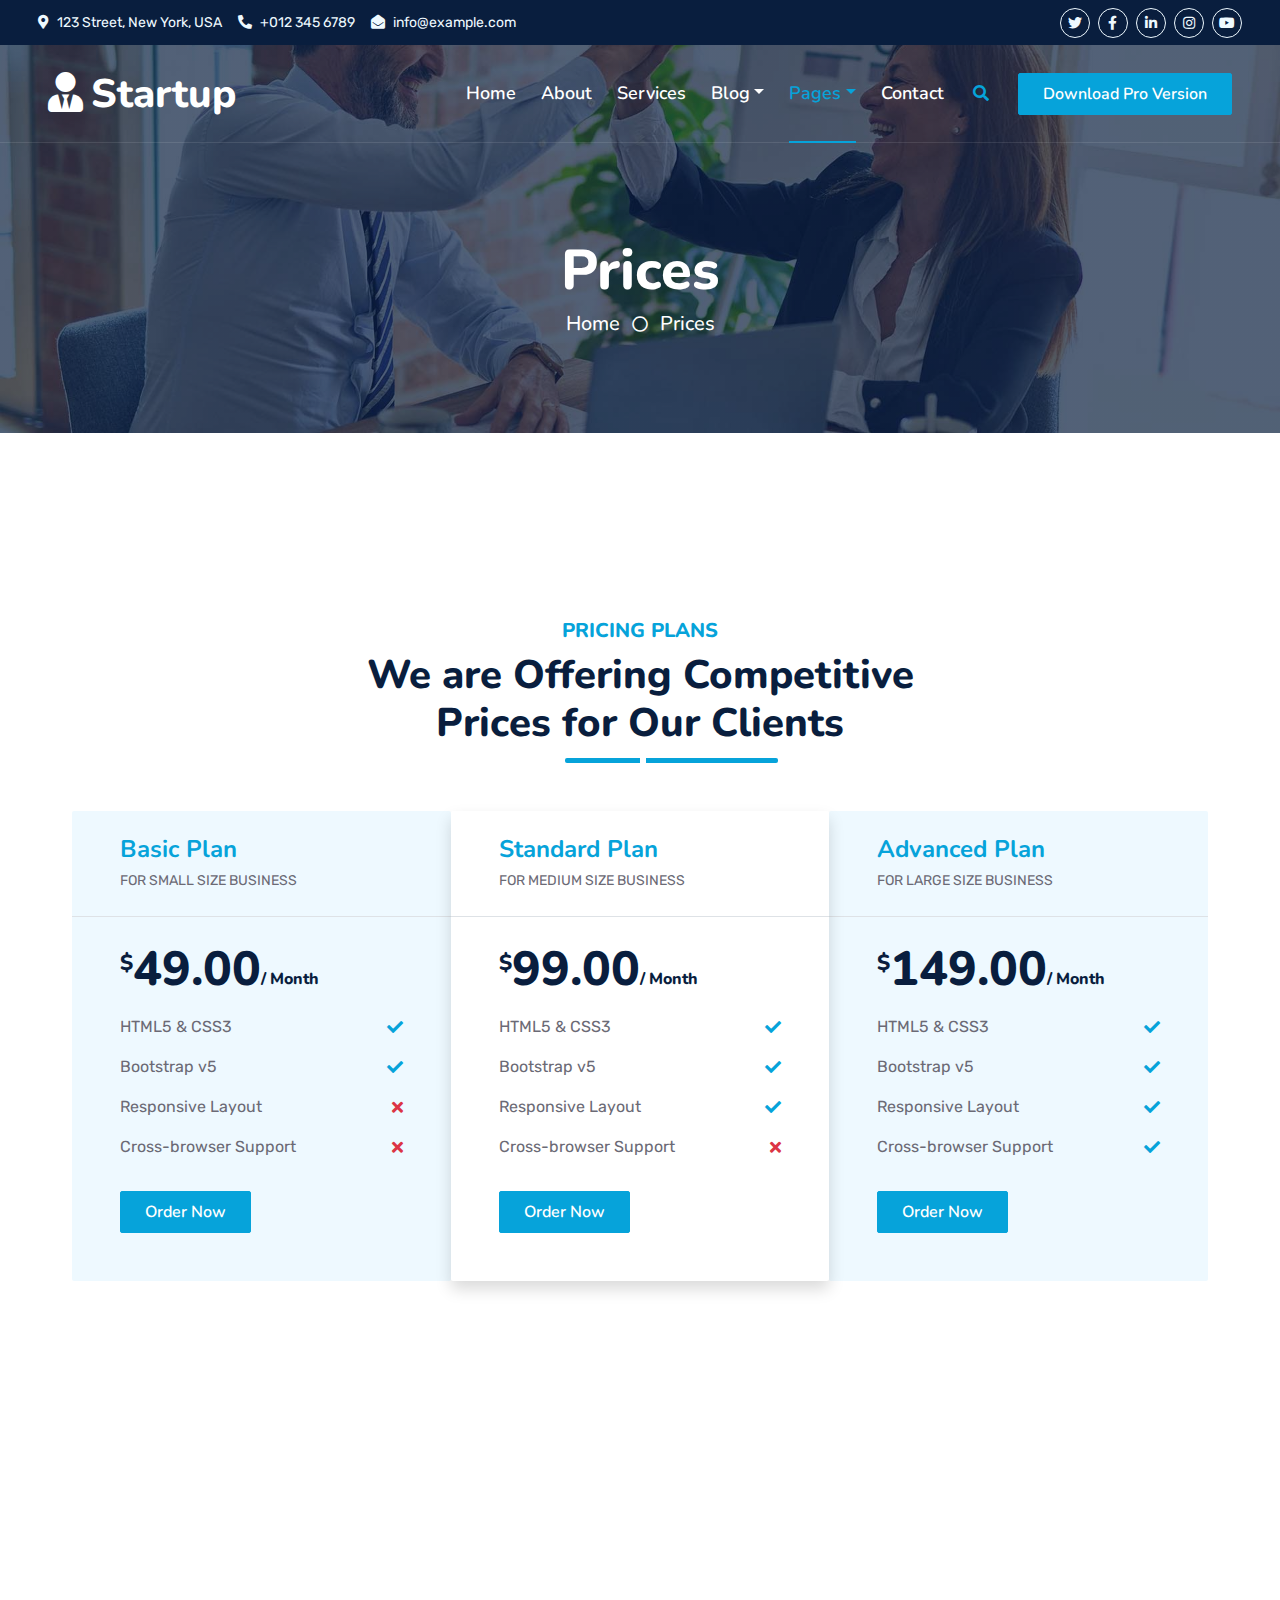
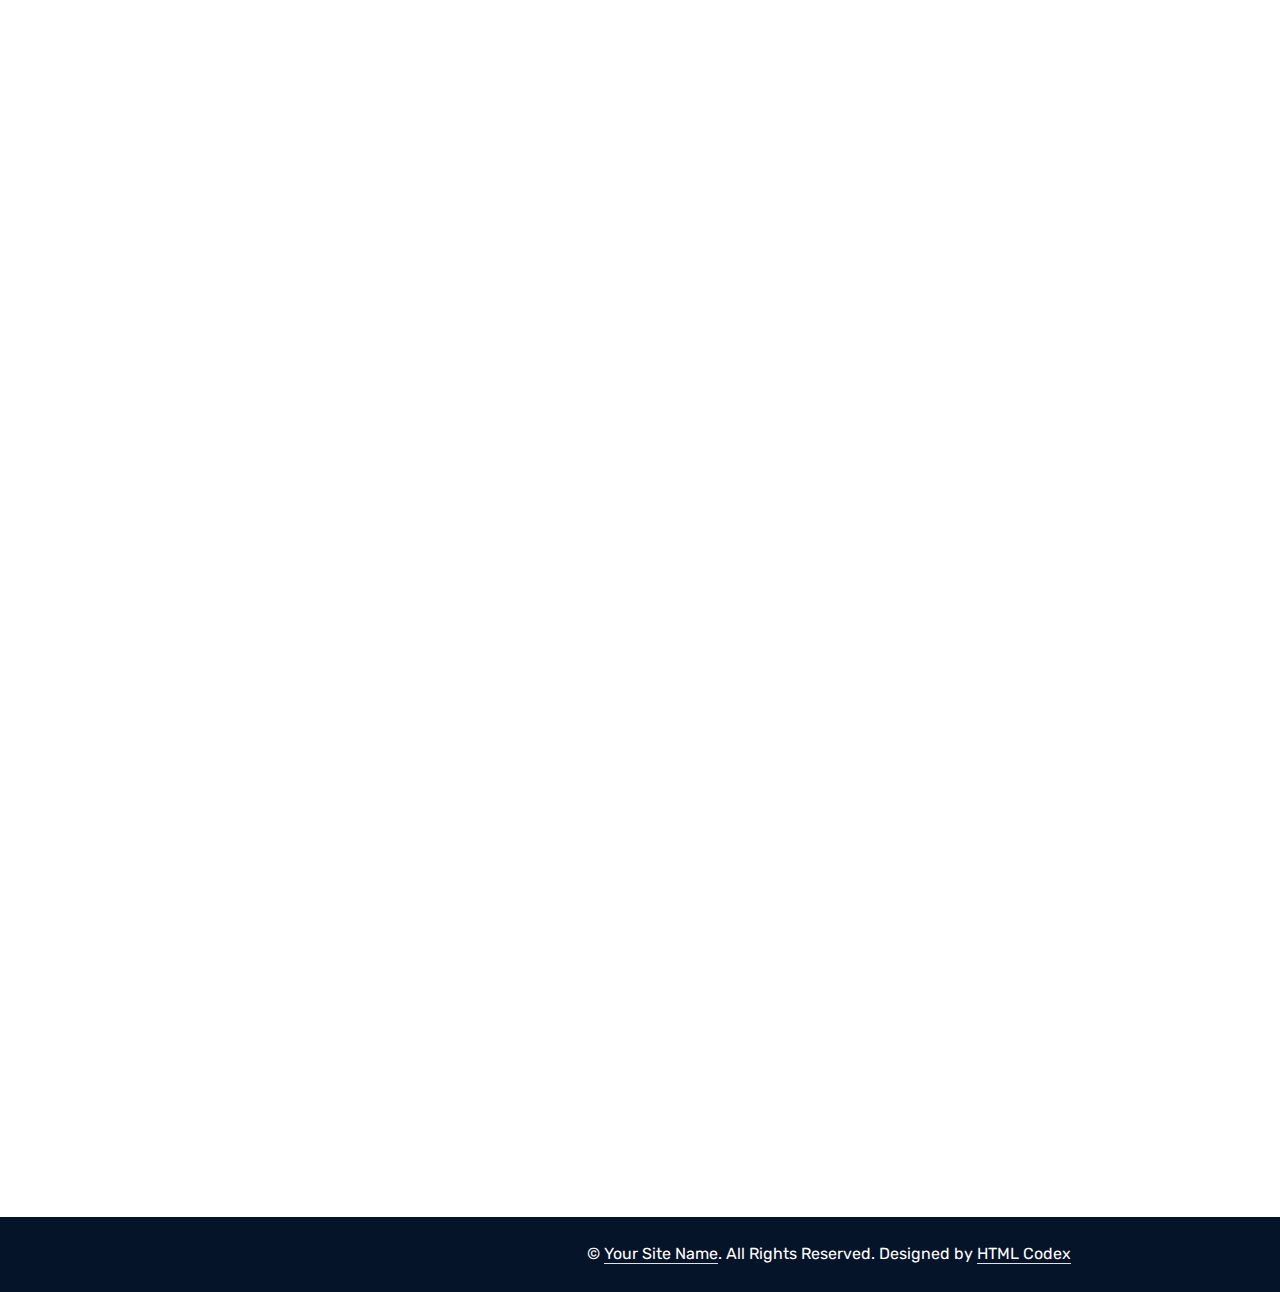
<file: price.html>
<!DOCTYPE html>
<html lang="en">

<head>
    <meta charset="utf-8">
    <title>Startup - Startup Website Template</title>
    <meta content="width=device-width, initial-scale=1.0" name="viewport">
    <meta content="Free HTML Templates" name="keywords">
    <meta content="Free HTML Templates" name="description">

    <!-- Favicon -->
    <link href="img/favicon.ico" rel="icon">

    <!-- Google Web Fonts -->
    <link rel="preconnect" href="https://fonts.googleapis.com">
    <link rel="preconnect" href="https://fonts.gstatic.com" crossorigin>
    <link href="https://fonts.googleapis.com/css2?family=Nunito:wght@400;600;700;800&family=Rubik:wght@400;500;600;700&display=swap" rel="stylesheet">

    <!-- Icon Font Stylesheet -->
    <link href="https://cdnjs.cloudflare.com/ajax/libs/font-awesome/5.10.0/css/all.min.css" rel="stylesheet">
    <link href="https://cdn.jsdelivr.net/npm/bootstrap-icons@1.4.1/font/bootstrap-icons.css" rel="stylesheet">

    <!-- Libraries Stylesheet -->
    <link href="lib/owlcarousel/assets/owl.carousel.min.css" rel="stylesheet">
    <link href="lib/animate/animate.min.css" rel="stylesheet">

    <!-- Customized Bootstrap Stylesheet -->
    <link href="css/bootstrap.min.css" rel="stylesheet">

    <!-- Template Stylesheet -->
    <link href="css/style.css" rel="stylesheet">
</head>

<body>
    <!-- Spinner Start -->
    <div id="spinner" class="show bg-white position-fixed translate-middle w-100 vh-100 top-50 start-50 d-flex align-items-center justify-content-center">
        <div class="spinner"></div>
    </div>
    <!-- Spinner End -->


    <!-- Topbar Start -->
    <div class="container-fluid bg-dark px-5 d-none d-lg-block">
        <div class="row gx-0">
            <div class="col-lg-8 text-center text-lg-start mb-2 mb-lg-0">
                <div class="d-inline-flex align-items-center" style="height: 45px;">
                    <small class="me-3 text-light"><i class="fa fa-map-marker-alt me-2"></i>123 Street, New York, USA</small>
                    <small class="me-3 text-light"><i class="fa fa-phone-alt me-2"></i>+012 345 6789</small>
                    <small class="text-light"><i class="fa fa-envelope-open me-2"></i>info@example.com</small>
                </div>
            </div>
            <div class="col-lg-4 text-center text-lg-end">
                <div class="d-inline-flex align-items-center" style="height: 45px;">
                    <a class="btn btn-sm btn-outline-light btn-sm-square rounded-circle me-2" href=""><i class="fab fa-twitter fw-normal"></i></a>
                    <a class="btn btn-sm btn-outline-light btn-sm-square rounded-circle me-2" href=""><i class="fab fa-facebook-f fw-normal"></i></a>
                    <a class="btn btn-sm btn-outline-light btn-sm-square rounded-circle me-2" href=""><i class="fab fa-linkedin-in fw-normal"></i></a>
                    <a class="btn btn-sm btn-outline-light btn-sm-square rounded-circle me-2" href=""><i class="fab fa-instagram fw-normal"></i></a>
                    <a class="btn btn-sm btn-outline-light btn-sm-square rounded-circle" href=""><i class="fab fa-youtube fw-normal"></i></a>
                </div>
            </div>
        </div>
    </div>
    <!-- Topbar End -->


    <!-- Navbar Start -->
    <div class="container-fluid position-relative p-0">
        <nav class="navbar navbar-expand-lg navbar-dark px-5 py-3 py-lg-0">
            <a href="index.html" class="navbar-brand p-0">
                <h1 class="m-0"><i class="fa fa-user-tie me-2"></i>Startup</h1>
            </a>
            <button class="navbar-toggler" type="button" data-bs-toggle="collapse" data-bs-target="#navbarCollapse">
                <span class="fa fa-bars"></span>
            </button>
            <div class="collapse navbar-collapse" id="navbarCollapse">
                <div class="navbar-nav ms-auto py-0">
                    <a href="index.html" class="nav-item nav-link">Home</a>
                    <a href="about.html" class="nav-item nav-link">About</a>
                    <a href="service.html" class="nav-item nav-link">Services</a>
                    <div class="nav-item dropdown">
                        <a href="#" class="nav-link dropdown-toggle" data-bs-toggle="dropdown">Blog</a>
                        <div class="dropdown-menu m-0">
                            <a href="blog.html" class="dropdown-item">Blog Grid</a>
                            <a href="detail.html" class="dropdown-item">Blog Detail</a>
                        </div>
                    </div>
                    <div class="nav-item dropdown">
                        <a href="#" class="nav-link dropdown-toggle active" data-bs-toggle="dropdown">Pages</a>
                        <div class="dropdown-menu m-0">
                            <a href="price.html" class="dropdown-item active">Pricing Plan</a>
                            <a href="feature.html" class="dropdown-item">Our features</a>
                            <a href="team.html" class="dropdown-item">Team Members</a>
                            <a href="testimonial.html" class="dropdown-item">Testimonial</a>
                            <a href="quote.html" class="dropdown-item">Free Quote</a>
                        </div>
                    </div>
                    <a href="contact.html" class="nav-item nav-link">Contact</a>
                </div>
                <butaton type="button" class="btn text-primary ms-3" data-bs-toggle="modal" data-bs-target="#searchModal"><i class="fa fa-search"></i></butaton>
                <a href="https://htmlcodex.com/startup-company-website-template" class="btn btn-primary py-2 px-4 ms-3">Download Pro Version</a>
            </div>
        </nav>

        <div class="container-fluid bg-primary py-5 bg-header" style="margin-bottom: 90px;">
            <div class="row py-5">
                <div class="col-12 pt-lg-5 mt-lg-5 text-center">
                    <h1 class="display-4 text-white animated zoomIn">Prices</h1>
                    <a href="" class="h5 text-white">Home</a>
                    <i class="far fa-circle text-white px-2"></i>
                    <a href="" class="h5 text-white">Prices</a>
                </div>
            </div>
        </div>
    </div>
    <!-- Navbar End -->


    <!-- Full Screen Search Start -->
    <div class="modal fade" id="searchModal" tabindex="-1">
        <div class="modal-dialog modal-fullscreen">
            <div class="modal-content" style="background: rgba(9, 30, 62, .7);">
                <div class="modal-header border-0">
                    <button type="button" class="btn bg-white btn-close" data-bs-dismiss="modal" aria-label="Close"></button>
                </div>
                <div class="modal-body d-flex align-items-center justify-content-center">
                    <div class="input-group" style="max-width: 600px;">
                        <input type="text" class="form-control bg-transparent border-primary p-3" placeholder="Type search keyword">
                        <button class="btn btn-primary px-4"><i class="bi bi-search"></i></button>
                    </div>
                </div>
            </div>
        </div>
    </div>
    <!-- Full Screen Search End -->


    <!-- Pricing Plan Start -->
    <div class="container-fluid py-5 wow fadeInUp" data-wow-delay="0.1s">
        <div class="container py-5">
            <div class="section-title text-center position-relative pb-3 mb-5 mx-auto" style="max-width: 600px;">
                <h5 class="fw-bold text-primary text-uppercase">Pricing Plans</h5>
                <h1 class="mb-0">We are Offering Competitive Prices for Our Clients</h1>
            </div>
            <div class="row g-0">
                <div class="col-lg-4 wow slideInUp" data-wow-delay="0.6s">
                    <div class="bg-light rounded">
                        <div class="border-bottom py-4 px-5 mb-4">
                            <h4 class="text-primary mb-1">Basic Plan</h4>
                            <small class="text-uppercase">For Small Size Business</small>
                        </div>
                        <div class="p-5 pt-0">
                            <h1 class="display-5 mb-3">
                                <small class="align-top" style="font-size: 22px; line-height: 45px;">$</small>49.00<small
                                    class="align-bottom" style="font-size: 16px; line-height: 40px;">/ Month</small>
                            </h1>
                            <div class="d-flex justify-content-between mb-3"><span>HTML5 & CSS3</span><i class="fa fa-check text-primary pt-1"></i></div>
                            <div class="d-flex justify-content-between mb-3"><span>Bootstrap v5</span><i class="fa fa-check text-primary pt-1"></i></div>
                            <div class="d-flex justify-content-between mb-3"><span>Responsive Layout</span><i class="fa fa-times text-danger pt-1"></i></div>
                            <div class="d-flex justify-content-between mb-2"><span>Cross-browser Support</span><i class="fa fa-times text-danger pt-1"></i></div>
                            <a href="" class="btn btn-primary py-2 px-4 mt-4">Order Now</a>
                        </div>
                    </div>
                </div>
                <div class="col-lg-4 wow slideInUp" data-wow-delay="0.3s">
                    <div class="bg-white rounded shadow position-relative" style="z-index: 1;">
                        <div class="border-bottom py-4 px-5 mb-4">
                            <h4 class="text-primary mb-1">Standard Plan</h4>
                            <small class="text-uppercase">For Medium Size Business</small>
                        </div>
                        <div class="p-5 pt-0">
                            <h1 class="display-5 mb-3">
                                <small class="align-top" style="font-size: 22px; line-height: 45px;">$</small>99.00<small
                                    class="align-bottom" style="font-size: 16px; line-height: 40px;">/ Month</small>
                            </h1>
                            <div class="d-flex justify-content-between mb-3"><span>HTML5 & CSS3</span><i class="fa fa-check text-primary pt-1"></i></div>
                            <div class="d-flex justify-content-between mb-3"><span>Bootstrap v5</span><i class="fa fa-check text-primary pt-1"></i></div>
                            <div class="d-flex justify-content-between mb-3"><span>Responsive Layout</span><i class="fa fa-check text-primary pt-1"></i></div>
                            <div class="d-flex justify-content-between mb-2"><span>Cross-browser Support</span><i class="fa fa-times text-danger pt-1"></i></div>
                            <a href="" class="btn btn-primary py-2 px-4 mt-4">Order Now</a>
                        </div>
                    </div>
                </div>
                <div class="col-lg-4 wow slideInUp" data-wow-delay="0.9s">
                    <div class="bg-light rounded">
                        <div class="border-bottom py-4 px-5 mb-4">
                            <h4 class="text-primary mb-1">Advanced Plan</h4>
                            <small class="text-uppercase">For Large Size Business</small>
                        </div>
                        <div class="p-5 pt-0">
                            <h1 class="display-5 mb-3">
                                <small class="align-top" style="font-size: 22px; line-height: 45px;">$</small>149.00<small
                                    class="align-bottom" style="font-size: 16px; line-height: 40px;">/ Month</small>
                            </h1>
                            <div class="d-flex justify-content-between mb-3"><span>HTML5 & CSS3</span><i class="fa fa-check text-primary pt-1"></i></div>
                            <div class="d-flex justify-content-between mb-3"><span>Bootstrap v5</span><i class="fa fa-check text-primary pt-1"></i></div>
                            <div class="d-flex justify-content-between mb-3"><span>Responsive Layout</span><i class="fa fa-check text-primary pt-1"></i></div>
                            <div class="d-flex justify-content-between mb-2"><span>Cross-browser Support</span><i class="fa fa-check text-primary pt-1"></i></div>
                            <a href="" class="btn btn-primary py-2 px-4 mt-4">Order Now</a>
                        </div>
                    </div>
                </div>
            </div>
        </div>
    </div>
    <!-- Pricing Plan End -->


    <!-- Quote Start -->
    <div class="container-fluid py-5 wow fadeInUp" data-wow-delay="0.1s">
        <div class="container py-5">
            <div class="row g-5">
                <div class="col-lg-7">
                    <div class="section-title position-relative pb-3 mb-5">
                        <h5 class="fw-bold text-primary text-uppercase">Request A Quote</h5>
                        <h1 class="mb-0">Need A Free Quote? Please Feel Free to Contact Us</h1>
                    </div>
                    <div class="row gx-3">
                        <div class="col-sm-6 wow zoomIn" data-wow-delay="0.2s">
                            <h5 class="mb-4"><i class="fa fa-reply text-primary me-3"></i>Reply within 24 hours</h5>
                        </div>
                        <div class="col-sm-6 wow zoomIn" data-wow-delay="0.4s">
                            <h5 class="mb-4"><i class="fa fa-phone-alt text-primary me-3"></i>24 hrs telephone support</h5>
                        </div>
                    </div>
                    <p class="mb-4">Eirmod sed tempor lorem ut dolores. Aliquyam sit sadipscing kasd ipsum. Dolor ea et dolore et at sea ea at dolor, justo ipsum duo rebum sea invidunt voluptua. Eos vero eos vero ea et dolore eirmod et. Dolores diam duo invidunt lorem. Elitr ut dolores magna sit. Sea dolore sanctus sed et. Takimata takimata sanctus sed.</p>
                    <div class="d-flex align-items-center mt-2 wow zoomIn" data-wow-delay="0.6s">
                        <div class="bg-primary d-flex align-items-center justify-content-center rounded" style="width: 60px; height: 60px;">
                            <i class="fa fa-phone-alt text-white"></i>
                        </div>
                        <div class="ps-4">
                            <h5 class="mb-2">Call to ask any question</h5>
                            <h4 class="text-primary mb-0">+012 345 6789</h4>
                        </div>
                    </div>
                </div>
                <div class="col-lg-5">
                    <div class="bg-primary rounded h-100 d-flex align-items-center p-5 wow zoomIn" data-wow-delay="0.9s">
                        <form>
                            <div class="row g-3">
                                <div class="col-xl-12">
                                    <input type="text" class="form-control bg-light border-0" placeholder="Your Name" style="height: 55px;">
                                </div>
                                <div class="col-12">
                                    <input type="email" class="form-control bg-light border-0" placeholder="Your Email" style="height: 55px;">
                                </div>
                                <div class="col-12">
                                    <select class="form-select bg-light border-0" style="height: 55px;">
                                        <option selected>Select A Service</option>
                                        <option value="1">Service 1</option>
                                        <option value="2">Service 2</option>
                                        <option value="3">Service 3</option>
                                    </select>
                                </div>
                                <div class="col-12">
                                    <textarea class="form-control bg-light border-0" rows="3" placeholder="Message"></textarea>
                                </div>
                                <div class="col-12">
                                    <button class="btn btn-dark w-100 py-3" type="submit">Request A Quote</button>
                                </div>
                            </div>
                        </form>
                    </div>
                </div>
            </div>
        </div>
    </div>
    <!-- Quote End -->


    <!-- Vendor Start -->
    <div class="container-fluid py-5 wow fadeInUp" data-wow-delay="0.1s">
        <div class="container py-5 mb-5">
            <div class="bg-white">
                <div class="owl-carousel vendor-carousel">
                    <img src="img/vendor-1.jpg" alt="">
                    <img src="img/vendor-2.jpg" alt="">
                    <img src="img/vendor-3.jpg" alt="">
                    <img src="img/vendor-4.jpg" alt="">
                    <img src="img/vendor-5.jpg" alt="">
                    <img src="img/vendor-6.jpg" alt="">
                    <img src="img/vendor-7.jpg" alt="">
                    <img src="img/vendor-8.jpg" alt="">
                    <img src="img/vendor-9.jpg" alt="">
                </div>
            </div>
        </div>
    </div>
    <!-- Vendor End -->
    

    <!-- Footer Start -->
    <div class="container-fluid bg-dark text-light mt-5 wow fadeInUp" data-wow-delay="0.1s">
        <div class="container">
            <div class="row gx-5">
                <div class="col-lg-4 col-md-6 footer-about">
                    <div class="d-flex flex-column align-items-center justify-content-center text-center h-100 bg-primary p-4">
                        <a href="index.html" class="navbar-brand">
                            <h1 class="m-0 text-white"><i class="fa fa-user-tie me-2"></i>Startup</h1>
                        </a>
                        <p class="mt-3 mb-4">Lorem diam sit erat dolor elitr et, diam lorem justo amet clita stet eos sit. Elitr dolor duo lorem, elitr clita ipsum sea. Diam amet erat lorem stet eos. Diam amet et kasd eos duo.</p>
                        <form action="">
                            <div class="input-group">
                                <input type="text" class="form-control border-white p-3" placeholder="Your Email">
                                <button class="btn btn-dark">Sign Up</button>
                            </div>
                        </form>
                    </div>
                </div>
                <div class="col-lg-8 col-md-6">
                    <div class="row gx-5">
                        <div class="col-lg-4 col-md-12 pt-5 mb-5">
                            <div class="section-title section-title-sm position-relative pb-3 mb-4">
                                <h3 class="text-light mb-0">Get In Touch</h3>
                            </div>
                            <div class="d-flex mb-2">
                                <i class="bi bi-geo-alt text-primary me-2"></i>
                                <p class="mb-0">123 Street, New York, USA</p>
                            </div>
                            <div class="d-flex mb-2">
                                <i class="bi bi-envelope-open text-primary me-2"></i>
                                <p class="mb-0">info@example.com</p>
                            </div>
                            <div class="d-flex mb-2">
                                <i class="bi bi-telephone text-primary me-2"></i>
                                <p class="mb-0">+012 345 67890</p>
                            </div>
                            <div class="d-flex mt-4">
                                <a class="btn btn-primary btn-square me-2" href="#"><i class="fab fa-twitter fw-normal"></i></a>
                                <a class="btn btn-primary btn-square me-2" href="#"><i class="fab fa-facebook-f fw-normal"></i></a>
                                <a class="btn btn-primary btn-square me-2" href="#"><i class="fab fa-linkedin-in fw-normal"></i></a>
                                <a class="btn btn-primary btn-square" href="#"><i class="fab fa-instagram fw-normal"></i></a>
                            </div>
                        </div>
                        <div class="col-lg-4 col-md-12 pt-0 pt-lg-5 mb-5">
                            <div class="section-title section-title-sm position-relative pb-3 mb-4">
                                <h3 class="text-light mb-0">Quick Links</h3>
                            </div>
                            <div class="link-animated d-flex flex-column justify-content-start">
                                <a class="text-light mb-2" href="#"><i class="bi bi-arrow-right text-primary me-2"></i>Home</a>
                                <a class="text-light mb-2" href="#"><i class="bi bi-arrow-right text-primary me-2"></i>About Us</a>
                                <a class="text-light mb-2" href="#"><i class="bi bi-arrow-right text-primary me-2"></i>Our Services</a>
                                <a class="text-light mb-2" href="#"><i class="bi bi-arrow-right text-primary me-2"></i>Meet The Team</a>
                                <a class="text-light mb-2" href="#"><i class="bi bi-arrow-right text-primary me-2"></i>Latest Blog</a>
                                <a class="text-light" href="#"><i class="bi bi-arrow-right text-primary me-2"></i>Contact Us</a>
                            </div>
                        </div>
                        <div class="col-lg-4 col-md-12 pt-0 pt-lg-5 mb-5">
                            <div class="section-title section-title-sm position-relative pb-3 mb-4">
                                <h3 class="text-light mb-0">Popular Links</h3>
                            </div>
                            <div class="link-animated d-flex flex-column justify-content-start">
                                <a class="text-light mb-2" href="#"><i class="bi bi-arrow-right text-primary me-2"></i>Home</a>
                                <a class="text-light mb-2" href="#"><i class="bi bi-arrow-right text-primary me-2"></i>About Us</a>
                                <a class="text-light mb-2" href="#"><i class="bi bi-arrow-right text-primary me-2"></i>Our Services</a>
                                <a class="text-light mb-2" href="#"><i class="bi bi-arrow-right text-primary me-2"></i>Meet The Team</a>
                                <a class="text-light mb-2" href="#"><i class="bi bi-arrow-right text-primary me-2"></i>Latest Blog</a>
                                <a class="text-light" href="#"><i class="bi bi-arrow-right text-primary me-2"></i>Contact Us</a>
                            </div>
                        </div>
                    </div>
                </div>
            </div>
        </div>
    </div>
    <div class="container-fluid text-white" style="background: #061429;">
        <div class="container text-center">
            <div class="row justify-content-end">
                <div class="col-lg-8 col-md-6">
                    <div class="d-flex align-items-center justify-content-center" style="height: 75px;">
                        <p class="mb-0">&copy; <a class="text-white border-bottom" href="#">Your Site Name</a>. All Rights Reserved. 
						
						<!--/*** This template is free as long as you keep the footer author’s credit link/attribution link/backlink. If you'd like to use the template without the footer author’s credit link/attribution link/backlink, you can purchase the Credit Removal License from "https://htmlcodex.com/credit-removal". Thank you for your support. ***/-->
						Designed by <a class="text-white border-bottom" href="https://htmlcodex.com">HTML Codex</a></p>
                    </div>
                </div>
            </div>
        </div>
    </div>
    <!-- Footer End -->


    <!-- Back to Top -->
    <a href="#" class="btn btn-lg btn-primary btn-lg-square rounded back-to-top"><i class="bi bi-arrow-up"></i></a>


    <!-- JavaScript Libraries -->
    <script src="https://code.jquery.com/jquery-3.4.1.min.js"></script>
    <script src="https://cdn.jsdelivr.net/npm/bootstrap@5.0.0/dist/js/bootstrap.bundle.min.js"></script>
    <script src="lib/wow/wow.min.js"></script>
    <script src="lib/easing/easing.min.js"></script>
    <script src="lib/waypoints/waypoints.min.js"></script>
    <script src="lib/counterup/counterup.min.js"></script>
    <script src="lib/owlcarousel/owl.carousel.min.js"></script>

    <!-- Template Javascript -->
    <script src="js/main.js"></script>
</body>

</html>
</file>
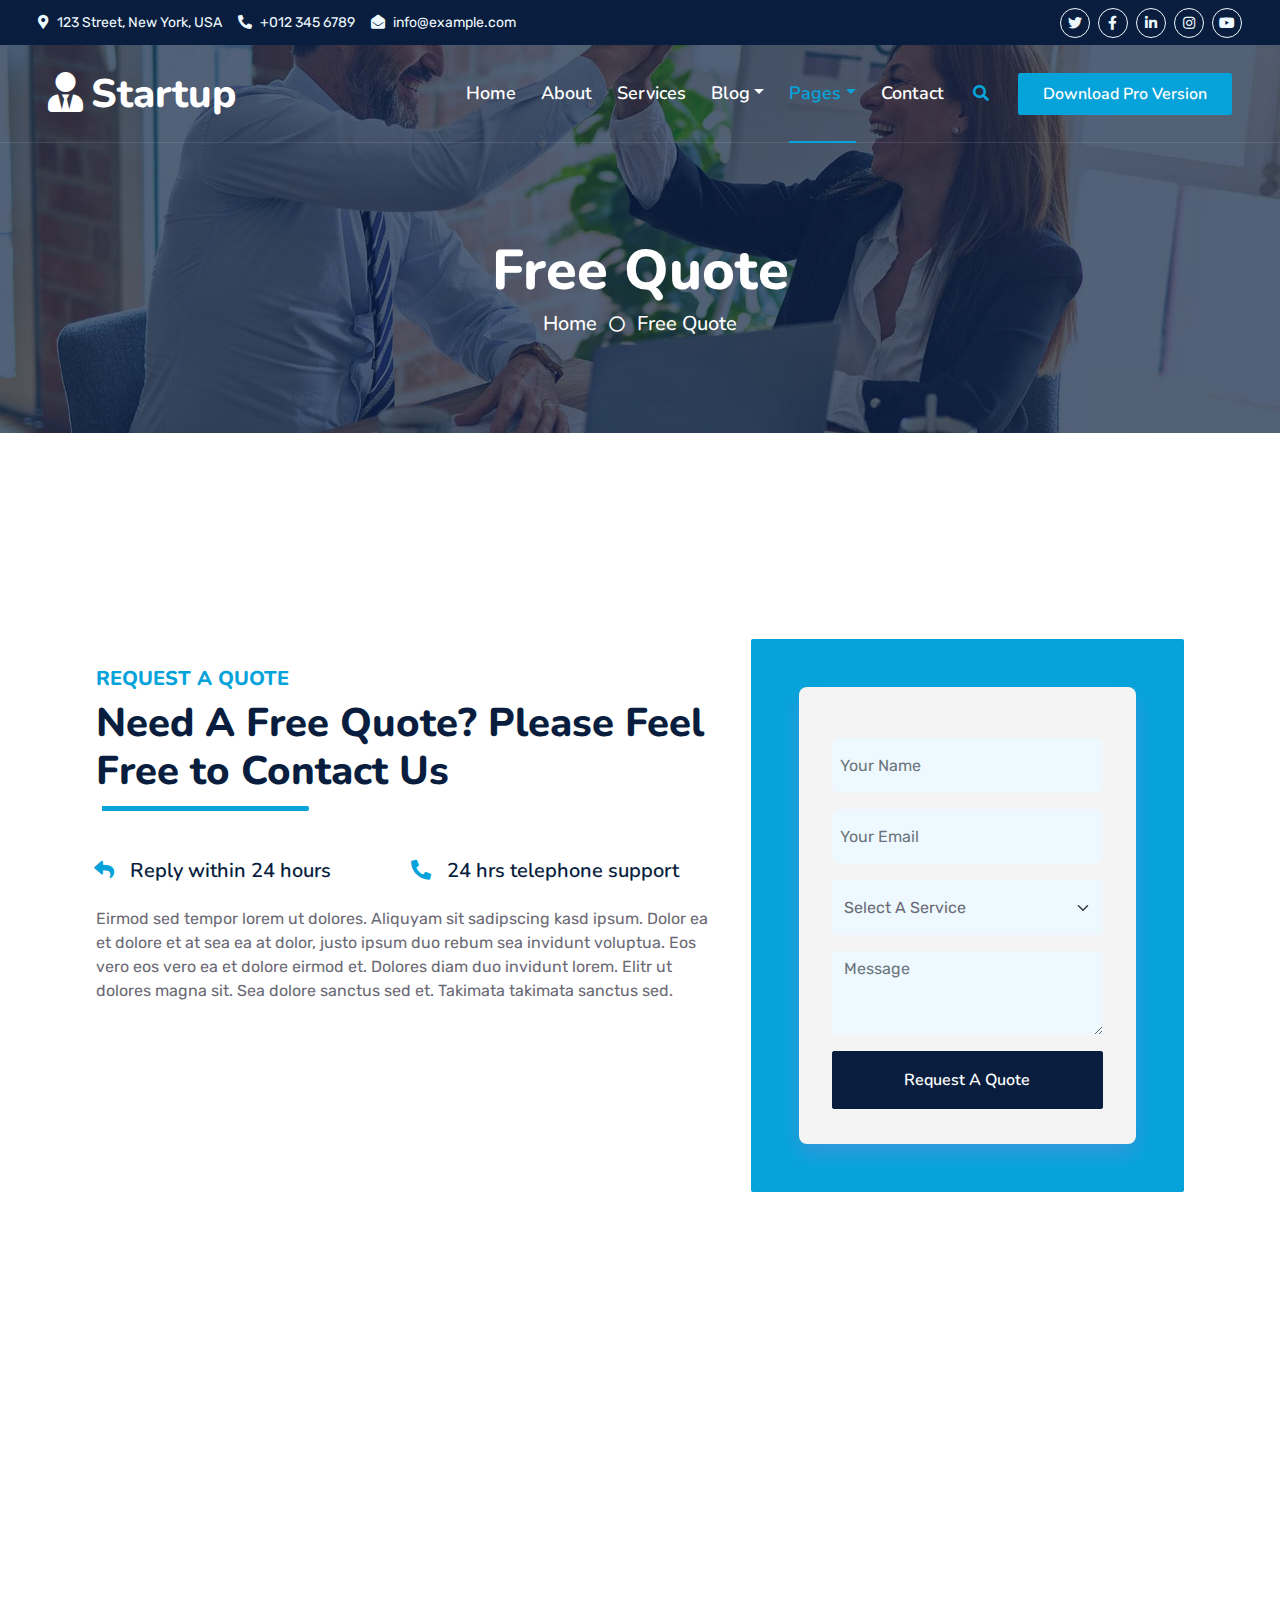
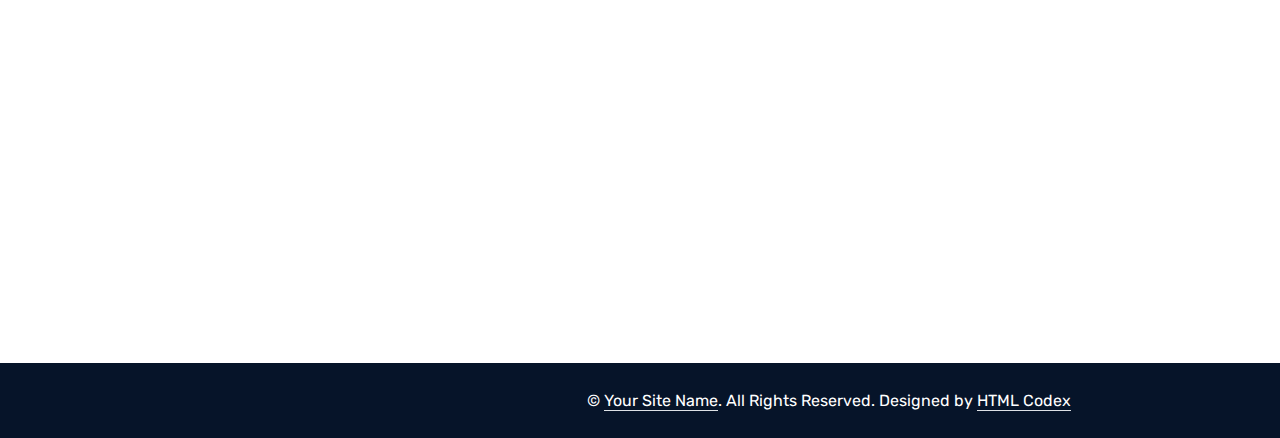
<file: quote.html>
<!DOCTYPE html>
<html lang="en">

<head>
    <meta charset="utf-8">
    <title>Startup - Startup Website Template</title>
    <meta content="width=device-width, initial-scale=1.0" name="viewport">
    <meta content="Free HTML Templates" name="keywords">
    <meta content="Free HTML Templates" name="description">

    <!-- Favicon -->
    <link href="img/favicon.ico" rel="icon">

    <!-- Google Web Fonts -->
    <link rel="preconnect" href="https://fonts.googleapis.com">
    <link rel="preconnect" href="https://fonts.gstatic.com" crossorigin>
    <link href="https://fonts.googleapis.com/css2?family=Nunito:wght@400;600;700;800&family=Rubik:wght@400;500;600;700&display=swap" rel="stylesheet">

    <!-- Icon Font Stylesheet -->
    <link href="https://cdnjs.cloudflare.com/ajax/libs/font-awesome/5.10.0/css/all.min.css" rel="stylesheet">
    <link href="https://cdn.jsdelivr.net/npm/bootstrap-icons@1.4.1/font/bootstrap-icons.css" rel="stylesheet">

    <!-- Libraries Stylesheet -->
    <link href="lib/owlcarousel/assets/owl.carousel.min.css" rel="stylesheet">
    <link href="lib/animate/animate.min.css" rel="stylesheet">

    <!-- Customized Bootstrap Stylesheet -->
    <link href="css/bootstrap.min.css" rel="stylesheet">

    <!-- Template Stylesheet -->
    <link href="css/style.css" rel="stylesheet">
</head>

<body>
    <!-- Spinner Start -->
    <div id="spinner" class="show bg-white position-fixed translate-middle w-100 vh-100 top-50 start-50 d-flex align-items-center justify-content-center">
        <div class="spinner"></div>
    </div>
    <!-- Spinner End -->


    <!-- Topbar Start -->
    <div class="container-fluid bg-dark px-5 d-none d-lg-block">
        <div class="row gx-0">
            <div class="col-lg-8 text-center text-lg-start mb-2 mb-lg-0">
                <div class="d-inline-flex align-items-center" style="height: 45px;">
                    <small class="me-3 text-light"><i class="fa fa-map-marker-alt me-2"></i>123 Street, New York, USA</small>
                    <small class="me-3 text-light"><i class="fa fa-phone-alt me-2"></i>+012 345 6789</small>
                    <small class="text-light"><i class="fa fa-envelope-open me-2"></i>info@example.com</small>
                </div>
            </div>
            <div class="col-lg-4 text-center text-lg-end">
                <div class="d-inline-flex align-items-center" style="height: 45px;">
                    <a class="btn btn-sm btn-outline-light btn-sm-square rounded-circle me-2" href=""><i class="fab fa-twitter fw-normal"></i></a>
                    <a class="btn btn-sm btn-outline-light btn-sm-square rounded-circle me-2" href=""><i class="fab fa-facebook-f fw-normal"></i></a>
                    <a class="btn btn-sm btn-outline-light btn-sm-square rounded-circle me-2" href=""><i class="fab fa-linkedin-in fw-normal"></i></a>
                    <a class="btn btn-sm btn-outline-light btn-sm-square rounded-circle me-2" href=""><i class="fab fa-instagram fw-normal"></i></a>
                    <a class="btn btn-sm btn-outline-light btn-sm-square rounded-circle" href=""><i class="fab fa-youtube fw-normal"></i></a>
                </div>
            </div>
        </div>
    </div>
    <!-- Topbar End -->


    <!-- Navbar Start -->
    <div class="container-fluid position-relative p-0">
        <nav class="navbar navbar-expand-lg navbar-dark px-5 py-3 py-lg-0">
            <a href="index.html" class="navbar-brand p-0">
                <h1 class="m-0"><i class="fa fa-user-tie me-2"></i>Startup</h1>
            </a>
            <button class="navbar-toggler" type="button" data-bs-toggle="collapse" data-bs-target="#navbarCollapse">
                <span class="fa fa-bars"></span>
            </button>
            <div class="collapse navbar-collapse" id="navbarCollapse">
                <div class="navbar-nav ms-auto py-0">
                    <a href="index.html" class="nav-item nav-link">Home</a>
                    <a href="about.html" class="nav-item nav-link">About</a>
                    <a href="service.html" class="nav-item nav-link">Services</a>
                    <div class="nav-item dropdown">
                        <a href="#" class="nav-link dropdown-toggle" data-bs-toggle="dropdown">Blog</a>
                        <div class="dropdown-menu m-0">
                            <a href="blog.html" class="dropdown-item">Blog Grid</a>
                            <a href="detail.html" class="dropdown-item">Blog Detail</a>
                        </div>
                    </div>
                    <div class="nav-item dropdown">
                        <a href="#" class="nav-link dropdown-toggle active" data-bs-toggle="dropdown">Pages</a>
                        <div class="dropdown-menu m-0">
                            <a href="price.html" class="dropdown-item">Pricing Plan</a>
                            <a href="feature.html" class="dropdown-item">Our features</a>
                            <a href="team.html" class="dropdown-item">Team Members</a>
                            <a href="testimonial.html" class="dropdown-item">Testimonial</a>
                            <a href="quote.html" class="dropdown-item active">Free Quote</a>
                        </div>
                    </div>
                    <a href="contact.html" class="nav-item nav-link">Contact</a>
                </div>
                <butaton type="button" class="btn text-primary ms-3" data-bs-toggle="modal" data-bs-target="#searchModal"><i class="fa fa-search"></i></butaton>
                <a href="https://htmlcodex.com/startup-company-website-template" class="btn btn-primary py-2 px-4 ms-3">Download Pro Version</a>
            </div>
        </nav>

        <div class="container-fluid bg-primary py-5 bg-header" style="margin-bottom: 90px;">
            <div class="row py-5">
                <div class="col-12 pt-lg-5 mt-lg-5 text-center">
                    <h1 class="display-4 text-white animated zoomIn">Free Quote</h1>
                    <a href="" class="h5 text-white">Home</a>
                    <i class="far fa-circle text-white px-2"></i>
                    <a href="" class="h5 text-white">Free Quote</a>
                </div>
            </div>
        </div>
    </div>
    <!-- Navbar End -->


    <!-- Full Screen Search Start -->
    <div class="modal fade" id="searchModal" tabindex="-1">
        <div class="modal-dialog modal-fullscreen">
            <div class="modal-content" style="background: rgba(9, 30, 62, .7);">
                <div class="modal-header border-0">
                    <button type="button" class="btn bg-white btn-close" data-bs-dismiss="modal" aria-label="Close"></button>
                </div>
                <div class="modal-body d-flex align-items-center justify-content-center">
                    <div class="input-group" style="max-width: 600px;">
                        <input type="text" class="form-control bg-transparent border-primary p-3" placeholder="Type search keyword">
                        <button class="btn btn-primary px-4"><i class="bi bi-search"></i></button>
                    </div>
                </div>
            </div>
        </div>
    </div>
    <!-- Full Screen Search End -->


    <!-- Quote Start -->
    <div class="container-fluid py-5 wow fadeInUp" data-wow-delay="0.1s">
        <div class="container py-5">
            <div class="row g-5">
                <div class="col-lg-7">
                    <div class="section-title position-relative pb-3 mb-5">
                        <h5 class="fw-bold text-primary text-uppercase">Request A Quote</h5>
                        <h1 class="mb-0">Need A Free Quote? Please Feel Free to Contact Us</h1>
                    </div>
                    <div class="row gx-3">
                        <div class="col-sm-6 wow zoomIn" data-wow-delay="0.2s">
                            <h5 class="mb-4"><i class="fa fa-reply text-primary me-3"></i>Reply within 24 hours</h5>
                        </div>
                        <div class="col-sm-6 wow zoomIn" data-wow-delay="0.4s">
                            <h5 class="mb-4"><i class="fa fa-phone-alt text-primary me-3"></i>24 hrs telephone support</h5>
                        </div>
                    </div>
                    <p class="mb-4">Eirmod sed tempor lorem ut dolores. Aliquyam sit sadipscing kasd ipsum. Dolor ea et dolore et at sea ea at dolor, justo ipsum duo rebum sea invidunt voluptua. Eos vero eos vero ea et dolore eirmod et. Dolores diam duo invidunt lorem. Elitr ut dolores magna sit. Sea dolore sanctus sed et. Takimata takimata sanctus sed.</p>
                    <div class="d-flex align-items-center mt-2 wow zoomIn" data-wow-delay="0.6s">
                        <div class="bg-primary d-flex align-items-center justify-content-center rounded" style="width: 60px; height: 60px;">
                            <i class="fa fa-phone-alt text-white"></i>
                        </div>
                        <div class="ps-4">
                            <h5 class="mb-2">Call to ask any question</h5>
                            <h4 class="text-primary mb-0">+012 345 6789</h4>
                        </div>
                    </div>
                </div>
                <div class="col-lg-5">
                    <div class="bg-primary rounded h-100 d-flex align-items-center p-5 wow zoomIn" data-wow-delay="0.9s">
                        <form>
                            <div class="row g-3">
                                <div class="col-xl-12">
                                    <input type="text" class="form-control bg-light border-0" placeholder="Your Name" style="height: 55px;">
                                </div>
                                <div class="col-12">
                                    <input type="email" class="form-control bg-light border-0" placeholder="Your Email" style="height: 55px;">
                                </div>
                                <div class="col-12">
                                    <select class="form-select bg-light border-0" style="height: 55px;">
                                        <option selected>Select A Service</option>
                                        <option value="1">Service 1</option>
                                        <option value="2">Service 2</option>
                                        <option value="3">Service 3</option>
                                    </select>
                                </div>
                                <div class="col-12">
                                    <textarea class="form-control bg-light border-0" rows="3" placeholder="Message"></textarea>
                                </div>
                                <div class="col-12">
                                    <button class="btn btn-dark w-100 py-3" type="submit">Request A Quote</button>
                                </div>
                            </div>
                        </form>
                    </div>
                </div>
            </div>
        </div>
    </div>
    <!-- Quote End -->


    <!-- Vendor Start -->
    <div class="container-fluid py-5 wow fadeInUp" data-wow-delay="0.1s">
        <div class="container py-5 mb-5">
            <div class="bg-white">
                <div class="owl-carousel vendor-carousel">
                    <img src="img/vendor-1.jpg" alt="">
                    <img src="img/vendor-2.jpg" alt="">
                    <img src="img/vendor-3.jpg" alt="">
                    <img src="img/vendor-4.jpg" alt="">
                    <img src="img/vendor-5.jpg" alt="">
                    <img src="img/vendor-6.jpg" alt="">
                    <img src="img/vendor-7.jpg" alt="">
                    <img src="img/vendor-8.jpg" alt="">
                    <img src="img/vendor-9.jpg" alt="">
                </div>
            </div>
        </div>
    </div>
    <!-- Vendor End -->
    

    <!-- Footer Start -->
    <div class="container-fluid bg-dark text-light mt-5 wow fadeInUp" data-wow-delay="0.1s">
        <div class="container">
            <div class="row gx-5">
                <div class="col-lg-4 col-md-6 footer-about">
                    <div class="d-flex flex-column align-items-center justify-content-center text-center h-100 bg-primary p-4">
                        <a href="index.html" class="navbar-brand">
                            <h1 class="m-0 text-white"><i class="fa fa-user-tie me-2"></i>Startup</h1>
                        </a>
                        <p class="mt-3 mb-4">Lorem diam sit erat dolor elitr et, diam lorem justo amet clita stet eos sit. Elitr dolor duo lorem, elitr clita ipsum sea. Diam amet erat lorem stet eos. Diam amet et kasd eos duo.</p>
                        <form action="">
                            <div class="input-group">
                                <input type="text" class="form-control border-white p-3" placeholder="Your Email">
                                <button class="btn btn-dark">Sign Up</button>
                            </div>
                        </form>
                    </div>
                </div>
                <div class="col-lg-8 col-md-6">
                    <div class="row gx-5">
                        <div class="col-lg-4 col-md-12 pt-5 mb-5">
                            <div class="section-title section-title-sm position-relative pb-3 mb-4">
                                <h3 class="text-light mb-0">Get In Touch</h3>
                            </div>
                            <div class="d-flex mb-2">
                                <i class="bi bi-geo-alt text-primary me-2"></i>
                                <p class="mb-0">123 Street, New York, USA</p>
                            </div>
                            <div class="d-flex mb-2">
                                <i class="bi bi-envelope-open text-primary me-2"></i>
                                <p class="mb-0">info@example.com</p>
                            </div>
                            <div class="d-flex mb-2">
                                <i class="bi bi-telephone text-primary me-2"></i>
                                <p class="mb-0">+012 345 67890</p>
                            </div>
                            <div class="d-flex mt-4">
                                <a class="btn btn-primary btn-square me-2" href="#"><i class="fab fa-twitter fw-normal"></i></a>
                                <a class="btn btn-primary btn-square me-2" href="#"><i class="fab fa-facebook-f fw-normal"></i></a>
                                <a class="btn btn-primary btn-square me-2" href="#"><i class="fab fa-linkedin-in fw-normal"></i></a>
                                <a class="btn btn-primary btn-square" href="#"><i class="fab fa-instagram fw-normal"></i></a>
                            </div>
                        </div>
                        <div class="col-lg-4 col-md-12 pt-0 pt-lg-5 mb-5">
                            <div class="section-title section-title-sm position-relative pb-3 mb-4">
                                <h3 class="text-light mb-0">Quick Links</h3>
                            </div>
                            <div class="link-animated d-flex flex-column justify-content-start">
                                <a class="text-light mb-2" href="#"><i class="bi bi-arrow-right text-primary me-2"></i>Home</a>
                                <a class="text-light mb-2" href="#"><i class="bi bi-arrow-right text-primary me-2"></i>About Us</a>
                                <a class="text-light mb-2" href="#"><i class="bi bi-arrow-right text-primary me-2"></i>Our Services</a>
                                <a class="text-light mb-2" href="#"><i class="bi bi-arrow-right text-primary me-2"></i>Meet The Team</a>
                                <a class="text-light mb-2" href="#"><i class="bi bi-arrow-right text-primary me-2"></i>Latest Blog</a>
                                <a class="text-light" href="#"><i class="bi bi-arrow-right text-primary me-2"></i>Contact Us</a>
                            </div>
                        </div>
                        <div class="col-lg-4 col-md-12 pt-0 pt-lg-5 mb-5">
                            <div class="section-title section-title-sm position-relative pb-3 mb-4">
                                <h3 class="text-light mb-0">Popular Links</h3>
                            </div>
                            <div class="link-animated d-flex flex-column justify-content-start">
                                <a class="text-light mb-2" href="#"><i class="bi bi-arrow-right text-primary me-2"></i>Home</a>
                                <a class="text-light mb-2" href="#"><i class="bi bi-arrow-right text-primary me-2"></i>About Us</a>
                                <a class="text-light mb-2" href="#"><i class="bi bi-arrow-right text-primary me-2"></i>Our Services</a>
                                <a class="text-light mb-2" href="#"><i class="bi bi-arrow-right text-primary me-2"></i>Meet The Team</a>
                                <a class="text-light mb-2" href="#"><i class="bi bi-arrow-right text-primary me-2"></i>Latest Blog</a>
                                <a class="text-light" href="#"><i class="bi bi-arrow-right text-primary me-2"></i>Contact Us</a>
                            </div>
                        </div>
                    </div>
                </div>
            </div>
        </div>
    </div>
    <div class="container-fluid text-white" style="background: #061429;">
        <div class="container text-center">
            <div class="row justify-content-end">
                <div class="col-lg-8 col-md-6">
                    <div class="d-flex align-items-center justify-content-center" style="height: 75px;">
                        <p class="mb-0">&copy; <a class="text-white border-bottom" href="#">Your Site Name</a>. All Rights Reserved. 
						
						<!--/*** This template is free as long as you keep the footer author’s credit link/attribution link/backlink. If you'd like to use the template without the footer author’s credit link/attribution link/backlink, you can purchase the Credit Removal License from "https://htmlcodex.com/credit-removal". Thank you for your support. ***/-->
						Designed by <a class="text-white border-bottom" href="https://htmlcodex.com">HTML Codex</a></p>
                    </div>
                </div>
            </div>
        </div>
    </div>
    <!-- Footer End -->


    <!-- Back to Top -->
    <a href="#" class="btn btn-lg btn-primary btn-lg-square rounded back-to-top"><i class="bi bi-arrow-up"></i></a>


    <!-- JavaScript Libraries -->
    <script src="https://code.jquery.com/jquery-3.4.1.min.js"></script>
    <script src="https://cdn.jsdelivr.net/npm/bootstrap@5.0.0/dist/js/bootstrap.bundle.min.js"></script>
    <script src="lib/wow/wow.min.js"></script>
    <script src="lib/easing/easing.min.js"></script>
    <script src="lib/waypoints/waypoints.min.js"></script>
    <script src="lib/counterup/counterup.min.js"></script>
    <script src="lib/owlcarousel/owl.carousel.min.js"></script>

    <!-- Template Javascript -->
    <script src="js/main.js"></script>
</body>

</html>
</file>
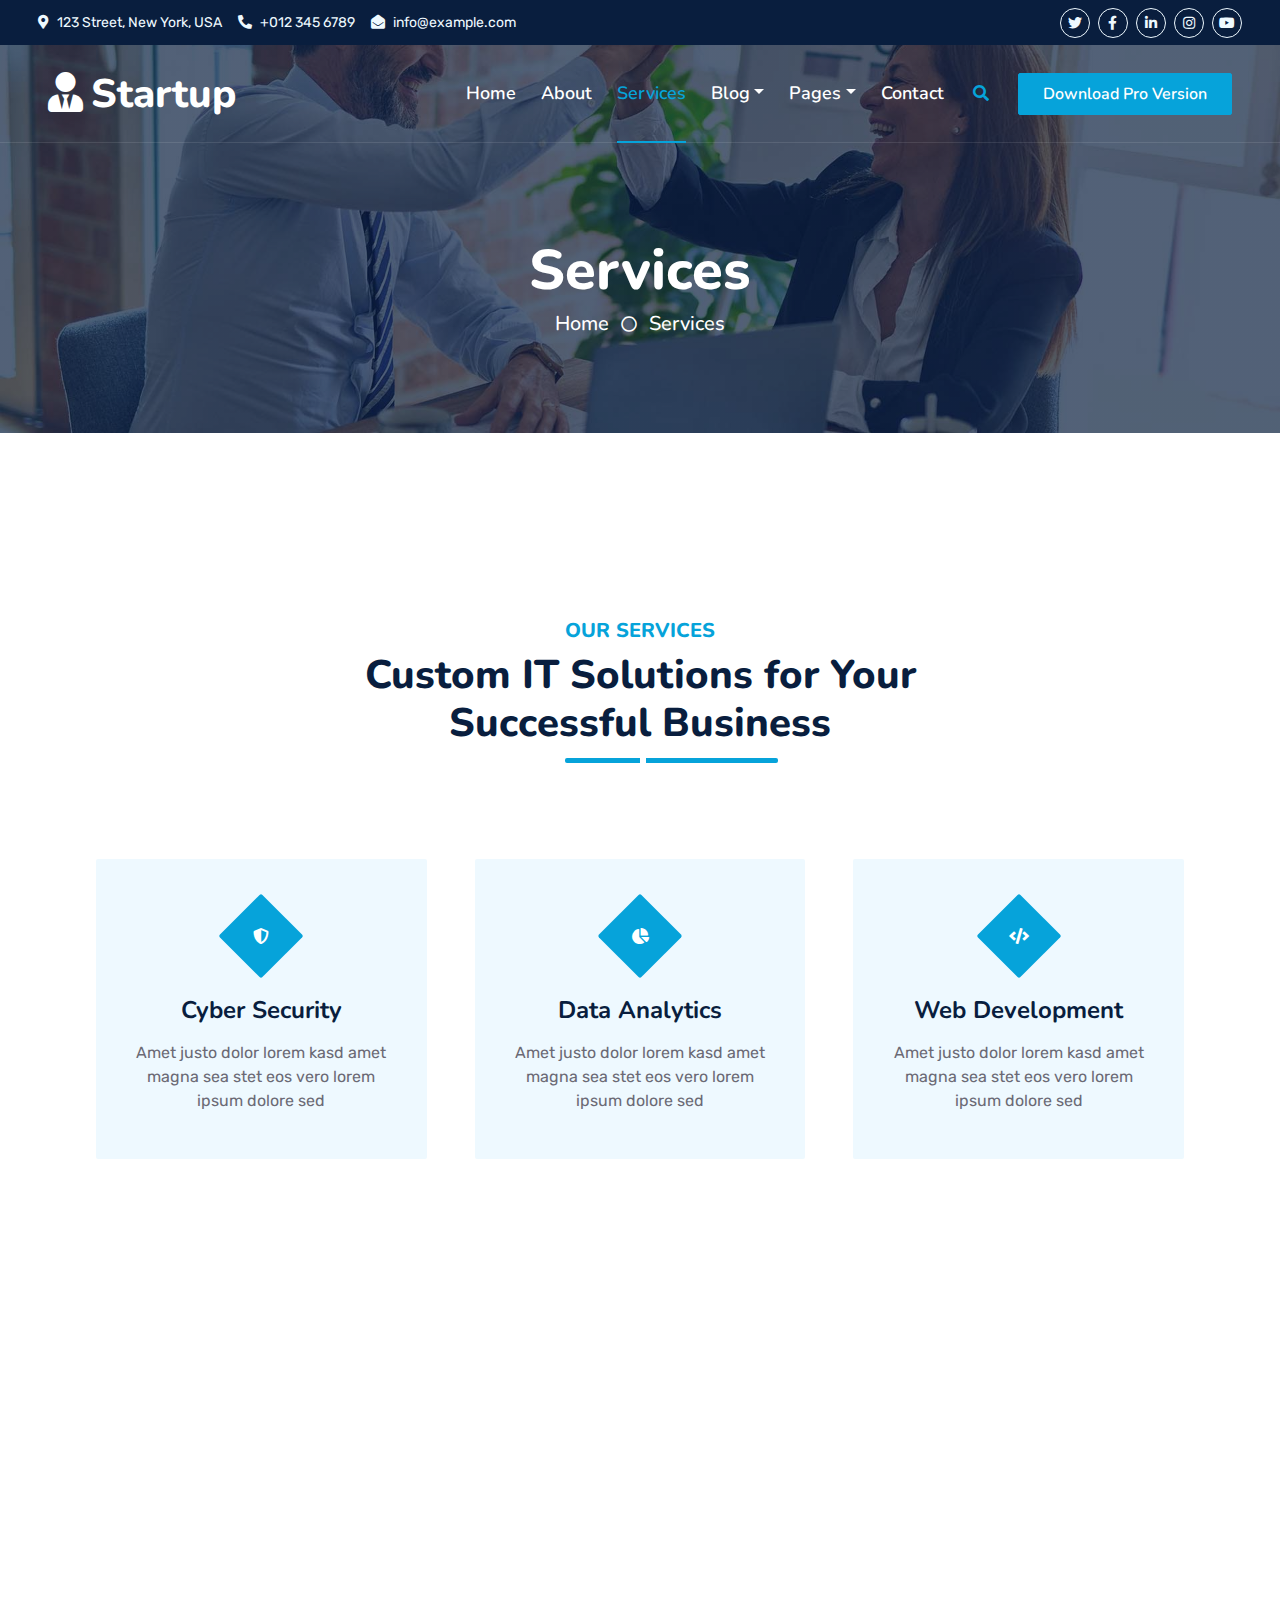
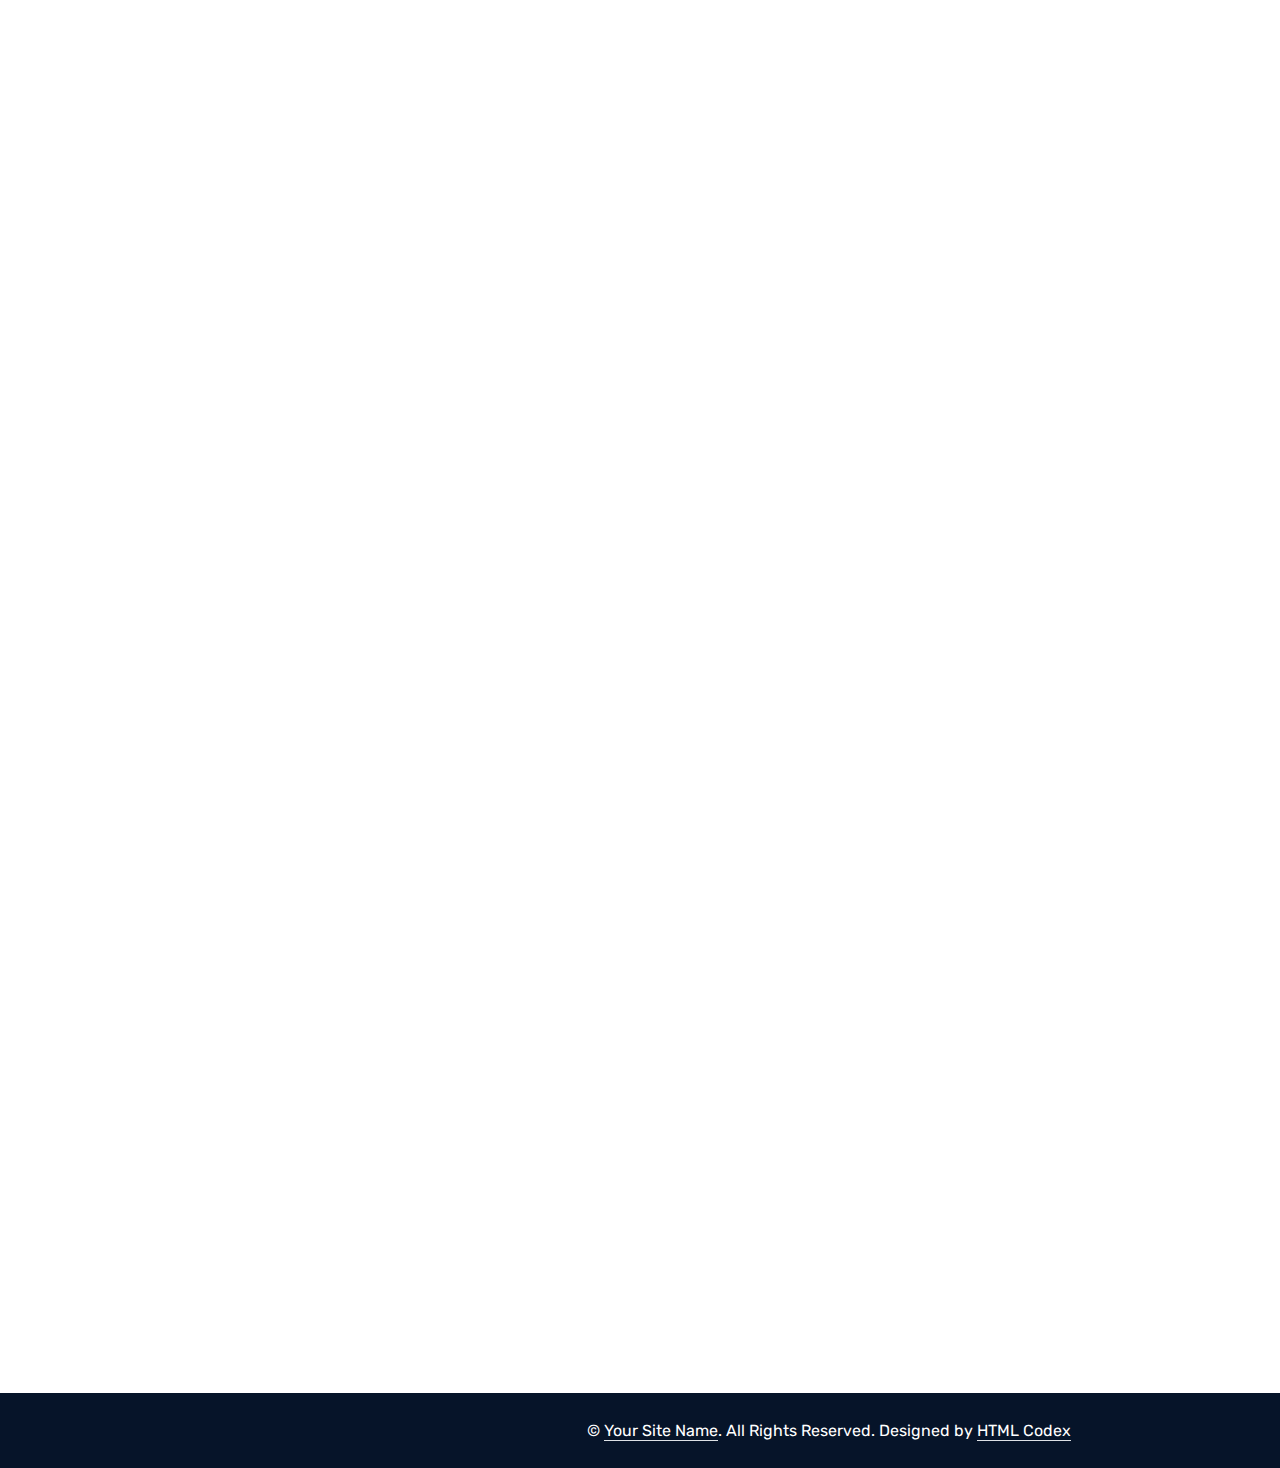
<file: service.html>
<!DOCTYPE html>
<html lang="en">

<head>
    <meta charset="utf-8">
    <title>Startup - Startup Website Template</title>
    <meta content="width=device-width, initial-scale=1.0" name="viewport">
    <meta content="Free HTML Templates" name="keywords">
    <meta content="Free HTML Templates" name="description">

    <!-- Favicon -->
    <link href="img/favicon.ico" rel="icon">

    <!-- Google Web Fonts -->
    <link rel="preconnect" href="https://fonts.googleapis.com">
    <link rel="preconnect" href="https://fonts.gstatic.com" crossorigin>
    <link href="https://fonts.googleapis.com/css2?family=Nunito:wght@400;600;700;800&family=Rubik:wght@400;500;600;700&display=swap" rel="stylesheet">

    <!-- Icon Font Stylesheet -->
    <link href="https://cdnjs.cloudflare.com/ajax/libs/font-awesome/5.10.0/css/all.min.css" rel="stylesheet">
    <link href="https://cdn.jsdelivr.net/npm/bootstrap-icons@1.4.1/font/bootstrap-icons.css" rel="stylesheet">

    <!-- Libraries Stylesheet -->
    <link href="lib/owlcarousel/assets/owl.carousel.min.css" rel="stylesheet">
    <link href="lib/animate/animate.min.css" rel="stylesheet">

    <!-- Customized Bootstrap Stylesheet -->
    <link href="css/bootstrap.min.css" rel="stylesheet">

    <!-- Template Stylesheet -->
    <link href="css/style.css" rel="stylesheet">
</head>

<body>
    <!-- Spinner Start -->
    <div id="spinner" class="show bg-white position-fixed translate-middle w-100 vh-100 top-50 start-50 d-flex align-items-center justify-content-center">
        <div class="spinner"></div>
    </div>
    <!-- Spinner End -->


    <!-- Topbar Start -->
    <div class="container-fluid bg-dark px-5 d-none d-lg-block">
        <div class="row gx-0">
            <div class="col-lg-8 text-center text-lg-start mb-2 mb-lg-0">
                <div class="d-inline-flex align-items-center" style="height: 45px;">
                    <small class="me-3 text-light"><i class="fa fa-map-marker-alt me-2"></i>123 Street, New York, USA</small>
                    <small class="me-3 text-light"><i class="fa fa-phone-alt me-2"></i>+012 345 6789</small>
                    <small class="text-light"><i class="fa fa-envelope-open me-2"></i>info@example.com</small>
                </div>
            </div>
            <div class="col-lg-4 text-center text-lg-end">
                <div class="d-inline-flex align-items-center" style="height: 45px;">
                    <a class="btn btn-sm btn-outline-light btn-sm-square rounded-circle me-2" href=""><i class="fab fa-twitter fw-normal"></i></a>
                    <a class="btn btn-sm btn-outline-light btn-sm-square rounded-circle me-2" href=""><i class="fab fa-facebook-f fw-normal"></i></a>
                    <a class="btn btn-sm btn-outline-light btn-sm-square rounded-circle me-2" href=""><i class="fab fa-linkedin-in fw-normal"></i></a>
                    <a class="btn btn-sm btn-outline-light btn-sm-square rounded-circle me-2" href=""><i class="fab fa-instagram fw-normal"></i></a>
                    <a class="btn btn-sm btn-outline-light btn-sm-square rounded-circle" href=""><i class="fab fa-youtube fw-normal"></i></a>
                </div>
            </div>
        </div>
    </div>
    <!-- Topbar End -->


    <!-- Navbar Start -->
    <div class="container-fluid position-relative p-0">
        <nav class="navbar navbar-expand-lg navbar-dark px-5 py-3 py-lg-0">
            <a href="index.html" class="navbar-brand p-0">
                <h1 class="m-0"><i class="fa fa-user-tie me-2"></i>Startup</h1>
            </a>
            <button class="navbar-toggler" type="button" data-bs-toggle="collapse" data-bs-target="#navbarCollapse">
                <span class="fa fa-bars"></span>
            </button>
            <div class="collapse navbar-collapse" id="navbarCollapse">
                <div class="navbar-nav ms-auto py-0">
                    <a href="index.html" class="nav-item nav-link">Home</a>
                    <a href="about.html" class="nav-item nav-link">About</a>
                    <a href="service.html" class="nav-item nav-link active">Services</a>
                    <div class="nav-item dropdown">
                        <a href="#" class="nav-link dropdown-toggle" data-bs-toggle="dropdown">Blog</a>
                        <div class="dropdown-menu m-0">
                            <a href="blog.html" class="dropdown-item">Blog Grid</a>
                            <a href="detail.html" class="dropdown-item">Blog Detail</a>
                        </div>
                    </div>
                    <div class="nav-item dropdown">
                        <a href="#" class="nav-link dropdown-toggle" data-bs-toggle="dropdown">Pages</a>
                        <div class="dropdown-menu m-0">
                            <a href="price.html" class="dropdown-item">Pricing Plan</a>
                            <a href="feature.html" class="dropdown-item">Our features</a>
                            <a href="team.html" class="dropdown-item">Team Members</a>
                            <a href="testimonial.html" class="dropdown-item">Testimonial</a>
                            <a href="quote.html" class="dropdown-item">Free Quote</a>
                        </div>
                    </div>
                    <a href="contact.html" class="nav-item nav-link">Contact</a>
                </div>
                <butaton type="button" class="btn text-primary ms-3" data-bs-toggle="modal" data-bs-target="#searchModal"><i class="fa fa-search"></i></butaton>
                <a href="https://htmlcodex.com/startup-company-website-template" class="btn btn-primary py-2 px-4 ms-3">Download Pro Version</a>
            </div>
        </nav>

        <div class="container-fluid bg-primary py-5 bg-header" style="margin-bottom: 90px;">
            <div class="row py-5">
                <div class="col-12 pt-lg-5 mt-lg-5 text-center">
                    <h1 class="display-4 text-white animated zoomIn">Services</h1>
                    <a href="" class="h5 text-white">Home</a>
                    <i class="far fa-circle text-white px-2"></i>
                    <a href="" class="h5 text-white">Services</a>
                </div>
            </div>
        </div>
    </div>
    <!-- Navbar End -->


    <!-- Full Screen Search Start -->
    <div class="modal fade" id="searchModal" tabindex="-1">
        <div class="modal-dialog modal-fullscreen">
            <div class="modal-content" style="background: rgba(9, 30, 62, .7);">
                <div class="modal-header border-0">
                    <button type="button" class="btn bg-white btn-close" data-bs-dismiss="modal" aria-label="Close"></button>
                </div>
                <div class="modal-body d-flex align-items-center justify-content-center">
                    <div class="input-group" style="max-width: 600px;">
                        <input type="text" class="form-control bg-transparent border-primary p-3" placeholder="Type search keyword">
                        <button class="btn btn-primary px-4"><i class="bi bi-search"></i></button>
                    </div>
                </div>
            </div>
        </div>
    </div>
    <!-- Full Screen Search End -->


    <!-- Service Start -->
    <div class="container-fluid py-5 wow fadeInUp" data-wow-delay="0.1s">
        <div class="container py-5">
            <div class="section-title text-center position-relative pb-3 mb-5 mx-auto" style="max-width: 600px;">
                <h5 class="fw-bold text-primary text-uppercase">Our Services</h5>
                <h1 class="mb-0">Custom IT Solutions for Your Successful Business</h1>
            </div>
            <div class="row g-5">
                <div class="col-lg-4 col-md-6 wow zoomIn" data-wow-delay="0.3s">
                    <div class="service-item bg-light rounded d-flex flex-column align-items-center justify-content-center text-center">
                        <div class="service-icon">
                            <i class="fa fa-shield-alt text-white"></i>
                        </div>
                        <h4 class="mb-3">Cyber Security</h4>
                        <p class="m-0">Amet justo dolor lorem kasd amet magna sea stet eos vero lorem ipsum dolore sed</p>
                        <a class="btn btn-lg btn-primary rounded" href="">
                            <i class="bi bi-arrow-right"></i>
                        </a>
                    </div>
                </div>
                <div class="col-lg-4 col-md-6 wow zoomIn" data-wow-delay="0.6s">
                    <div class="service-item bg-light rounded d-flex flex-column align-items-center justify-content-center text-center">
                        <div class="service-icon">
                            <i class="fa fa-chart-pie text-white"></i>
                        </div>
                        <h4 class="mb-3">Data Analytics</h4>
                        <p class="m-0">Amet justo dolor lorem kasd amet magna sea stet eos vero lorem ipsum dolore sed</p>
                        <a class="btn btn-lg btn-primary rounded" href="">
                            <i class="bi bi-arrow-right"></i>
                        </a>
                    </div>
                </div>
                <div class="col-lg-4 col-md-6 wow zoomIn" data-wow-delay="0.9s">
                    <div class="service-item bg-light rounded d-flex flex-column align-items-center justify-content-center text-center">
                        <div class="service-icon">
                            <i class="fa fa-code text-white"></i>
                        </div>
                        <h4 class="mb-3">Web Development</h4>
                        <p class="m-0">Amet justo dolor lorem kasd amet magna sea stet eos vero lorem ipsum dolore sed</p>
                        <a class="btn btn-lg btn-primary rounded" href="">
                            <i class="bi bi-arrow-right"></i>
                        </a>
                    </div>
                </div>
                <div class="col-lg-4 col-md-6 wow zoomIn" data-wow-delay="0.3s">
                    <div class="service-item bg-light rounded d-flex flex-column align-items-center justify-content-center text-center">
                        <div class="service-icon">
                            <i class="fab fa-android text-white"></i>
                        </div>
                        <h4 class="mb-3">Apps Development</h4>
                        <p class="m-0">Amet justo dolor lorem kasd amet magna sea stet eos vero lorem ipsum dolore sed</p>
                        <a class="btn btn-lg btn-primary rounded" href="">
                            <i class="bi bi-arrow-right"></i>
                        </a>
                    </div>
                </div>
                <div class="col-lg-4 col-md-6 wow zoomIn" data-wow-delay="0.6s">
                    <div class="service-item bg-light rounded d-flex flex-column align-items-center justify-content-center text-center">
                        <div class="service-icon">
                            <i class="fa fa-search text-white"></i>
                        </div>
                        <h4 class="mb-3">SEO Optimization</h4>
                        <p class="m-0">Amet justo dolor lorem kasd amet magna sea stet eos vero lorem ipsum dolore sed</p>
                        <a class="btn btn-lg btn-primary rounded" href="">
                            <i class="bi bi-arrow-right"></i>
                        </a>
                    </div>
                </div>
                <div class="col-lg-4 col-md-6 wow zoomIn" data-wow-delay="0.9s">
                    <div class="position-relative bg-primary rounded h-100 d-flex flex-column align-items-center justify-content-center text-center p-5">
                        <h3 class="text-white mb-3">Call Us For Quote</h3>
                        <p class="text-white mb-3">Clita ipsum magna kasd rebum at ipsum amet dolor justo dolor est magna stet eirmod</p>
                        <h2 class="text-white mb-0">+012 345 6789</h2>
                    </div>
                </div>
            </div>
        </div>
    </div>
    <!-- Service End -->


    <!-- Testimonial Start -->
    <div class="container-fluid py-5 wow fadeInUp" data-wow-delay="0.1s">
        <div class="container py-5">
            <div class="section-title text-center position-relative pb-3 mb-4 mx-auto" style="max-width: 600px;">
                <h5 class="fw-bold text-primary text-uppercase">Testimonial</h5>
                <h1 class="mb-0">What Our Clients Say About Our Digital Services</h1>
            </div>
            <div class="owl-carousel testimonial-carousel wow fadeInUp" data-wow-delay="0.6s">
                <div class="testimonial-item bg-light my-4">
                    <div class="d-flex align-items-center border-bottom pt-5 pb-4 px-5">
                        <img class="img-fluid rounded" src="img/testimonial-1.jpg" style="width: 60px; height: 60px;" >
                        <div class="ps-4">
                            <h4 class="text-primary mb-1">Client Name</h4>
                            <small class="text-uppercase">Profession</small>
                        </div>
                    </div>
                    <div class="pt-4 pb-5 px-5">
                        Dolor et eos labore, stet justo sed est sed. Diam sed sed dolor stet amet eirmod eos labore diam
                    </div>
                </div>
                <div class="testimonial-item bg-light my-4">
                    <div class="d-flex align-items-center border-bottom pt-5 pb-4 px-5">
                        <img class="img-fluid rounded" src="img/testimonial-2.jpg" style="width: 60px; height: 60px;" >
                        <div class="ps-4">
                            <h4 class="text-primary mb-1">Client Name</h4>
                            <small class="text-uppercase">Profession</small>
                        </div>
                    </div>
                    <div class="pt-4 pb-5 px-5">
                        Dolor et eos labore, stet justo sed est sed. Diam sed sed dolor stet amet eirmod eos labore diam
                    </div>
                </div>
                <div class="testimonial-item bg-light my-4">
                    <div class="d-flex align-items-center border-bottom pt-5 pb-4 px-5">
                        <img class="img-fluid rounded" src="img/testimonial-3.jpg" style="width: 60px; height: 60px;" >
                        <div class="ps-4">
                            <h4 class="text-primary mb-1">Client Name</h4>
                            <small class="text-uppercase">Profession</small>
                        </div>
                    </div>
                    <div class="pt-4 pb-5 px-5">
                        Dolor et eos labore, stet justo sed est sed. Diam sed sed dolor stet amet eirmod eos labore diam
                    </div>
                </div>
                <div class="testimonial-item bg-light my-4">
                    <div class="d-flex align-items-center border-bottom pt-5 pb-4 px-5">
                        <img class="img-fluid rounded" src="img/testimonial-4.jpg" style="width: 60px; height: 60px;" >
                        <div class="ps-4">
                            <h4 class="text-primary mb-1">Client Name</h4>
                            <small class="text-uppercase">Profession</small>
                        </div>
                    </div>
                    <div class="pt-4 pb-5 px-5">
                        Dolor et eos labore, stet justo sed est sed. Diam sed sed dolor stet amet eirmod eos labore diam
                    </div>
                </div>
            </div>
        </div>
    </div>
    <!-- Testimonial End -->


    <!-- Vendor Start -->
    <div class="container-fluid py-5 wow fadeInUp" data-wow-delay="0.1s">
        <div class="container py-5 mb-5">
            <div class="bg-white">
                <div class="owl-carousel vendor-carousel">
                    <img src="img/vendor-1.jpg" alt="">
                    <img src="img/vendor-2.jpg" alt="">
                    <img src="img/vendor-3.jpg" alt="">
                    <img src="img/vendor-4.jpg" alt="">
                    <img src="img/vendor-5.jpg" alt="">
                    <img src="img/vendor-6.jpg" alt="">
                    <img src="img/vendor-7.jpg" alt="">
                    <img src="img/vendor-8.jpg" alt="">
                    <img src="img/vendor-9.jpg" alt="">
                </div>
            </div>
        </div>
    </div>
    <!-- Vendor End -->
    

    <!-- Footer Start -->
    <div class="container-fluid bg-dark text-light mt-5 wow fadeInUp" data-wow-delay="0.1s">
        <div class="container">
            <div class="row gx-5">
                <div class="col-lg-4 col-md-6 footer-about">
                    <div class="d-flex flex-column align-items-center justify-content-center text-center h-100 bg-primary p-4">
                        <a href="index.html" class="navbar-brand">
                            <h1 class="m-0 text-white"><i class="fa fa-user-tie me-2"></i>Startup</h1>
                        </a>
                        <p class="mt-3 mb-4">Lorem diam sit erat dolor elitr et, diam lorem justo amet clita stet eos sit. Elitr dolor duo lorem, elitr clita ipsum sea. Diam amet erat lorem stet eos. Diam amet et kasd eos duo.</p>
                        <form action="">
                            <div class="input-group">
                                <input type="text" class="form-control border-white p-3" placeholder="Your Email">
                                <button class="btn btn-dark">Sign Up</button>
                            </div>
                        </form>
                    </div>
                </div>
                <div class="col-lg-8 col-md-6">
                    <div class="row gx-5">
                        <div class="col-lg-4 col-md-12 pt-5 mb-5">
                            <div class="section-title section-title-sm position-relative pb-3 mb-4">
                                <h3 class="text-light mb-0">Get In Touch</h3>
                            </div>
                            <div class="d-flex mb-2">
                                <i class="bi bi-geo-alt text-primary me-2"></i>
                                <p class="mb-0">123 Street, New York, USA</p>
                            </div>
                            <div class="d-flex mb-2">
                                <i class="bi bi-envelope-open text-primary me-2"></i>
                                <p class="mb-0">info@example.com</p>
                            </div>
                            <div class="d-flex mb-2">
                                <i class="bi bi-telephone text-primary me-2"></i>
                                <p class="mb-0">+012 345 67890</p>
                            </div>
                            <div class="d-flex mt-4">
                                <a class="btn btn-primary btn-square me-2" href="#"><i class="fab fa-twitter fw-normal"></i></a>
                                <a class="btn btn-primary btn-square me-2" href="#"><i class="fab fa-facebook-f fw-normal"></i></a>
                                <a class="btn btn-primary btn-square me-2" href="#"><i class="fab fa-linkedin-in fw-normal"></i></a>
                                <a class="btn btn-primary btn-square" href="#"><i class="fab fa-instagram fw-normal"></i></a>
                            </div>
                        </div>
                        <div class="col-lg-4 col-md-12 pt-0 pt-lg-5 mb-5">
                            <div class="section-title section-title-sm position-relative pb-3 mb-4">
                                <h3 class="text-light mb-0">Quick Links</h3>
                            </div>
                            <div class="link-animated d-flex flex-column justify-content-start">
                                <a class="text-light mb-2" href="#"><i class="bi bi-arrow-right text-primary me-2"></i>Home</a>
                                <a class="text-light mb-2" href="#"><i class="bi bi-arrow-right text-primary me-2"></i>About Us</a>
                                <a class="text-light mb-2" href="#"><i class="bi bi-arrow-right text-primary me-2"></i>Our Services</a>
                                <a class="text-light mb-2" href="#"><i class="bi bi-arrow-right text-primary me-2"></i>Meet The Team</a>
                                <a class="text-light mb-2" href="#"><i class="bi bi-arrow-right text-primary me-2"></i>Latest Blog</a>
                                <a class="text-light" href="#"><i class="bi bi-arrow-right text-primary me-2"></i>Contact Us</a>
                            </div>
                        </div>
                        <div class="col-lg-4 col-md-12 pt-0 pt-lg-5 mb-5">
                            <div class="section-title section-title-sm position-relative pb-3 mb-4">
                                <h3 class="text-light mb-0">Popular Links</h3>
                            </div>
                            <div class="link-animated d-flex flex-column justify-content-start">
                                <a class="text-light mb-2" href="#"><i class="bi bi-arrow-right text-primary me-2"></i>Home</a>
                                <a class="text-light mb-2" href="#"><i class="bi bi-arrow-right text-primary me-2"></i>About Us</a>
                                <a class="text-light mb-2" href="#"><i class="bi bi-arrow-right text-primary me-2"></i>Our Services</a>
                                <a class="text-light mb-2" href="#"><i class="bi bi-arrow-right text-primary me-2"></i>Meet The Team</a>
                                <a class="text-light mb-2" href="#"><i class="bi bi-arrow-right text-primary me-2"></i>Latest Blog</a>
                                <a class="text-light" href="#"><i class="bi bi-arrow-right text-primary me-2"></i>Contact Us</a>
                            </div>
                        </div>
                    </div>
                </div>
            </div>
        </div>
    </div>
    <div class="container-fluid text-white" style="background: #061429;">
        <div class="container text-center">
            <div class="row justify-content-end">
                <div class="col-lg-8 col-md-6">
                    <div class="d-flex align-items-center justify-content-center" style="height: 75px;">
                        <p class="mb-0">&copy; <a class="text-white border-bottom" href="#">Your Site Name</a>. All Rights Reserved. 
						
						<!--/*** This template is free as long as you keep the footer author’s credit link/attribution link/backlink. If you'd like to use the template without the footer author’s credit link/attribution link/backlink, you can purchase the Credit Removal License from "https://htmlcodex.com/credit-removal". Thank you for your support. ***/-->
						Designed by <a class="text-white border-bottom" href="https://htmlcodex.com">HTML Codex</a></p>
                    </div>
                </div>
            </div>
        </div>
    </div>
    <!-- Footer End -->


    <!-- Back to Top -->
    <a href="#" class="btn btn-lg btn-primary btn-lg-square rounded back-to-top"><i class="bi bi-arrow-up"></i></a>


    <!-- JavaScript Libraries -->
    <script src="https://code.jquery.com/jquery-3.4.1.min.js"></script>
    <script src="https://cdn.jsdelivr.net/npm/bootstrap@5.0.0/dist/js/bootstrap.bundle.min.js"></script>
    <script src="lib/wow/wow.min.js"></script>
    <script src="lib/easing/easing.min.js"></script>
    <script src="lib/waypoints/waypoints.min.js"></script>
    <script src="lib/counterup/counterup.min.js"></script>
    <script src="lib/owlcarousel/owl.carousel.min.js"></script>

    <!-- Template Javascript -->
    <script src="js/main.js"></script>
</body>

</html>
</file>
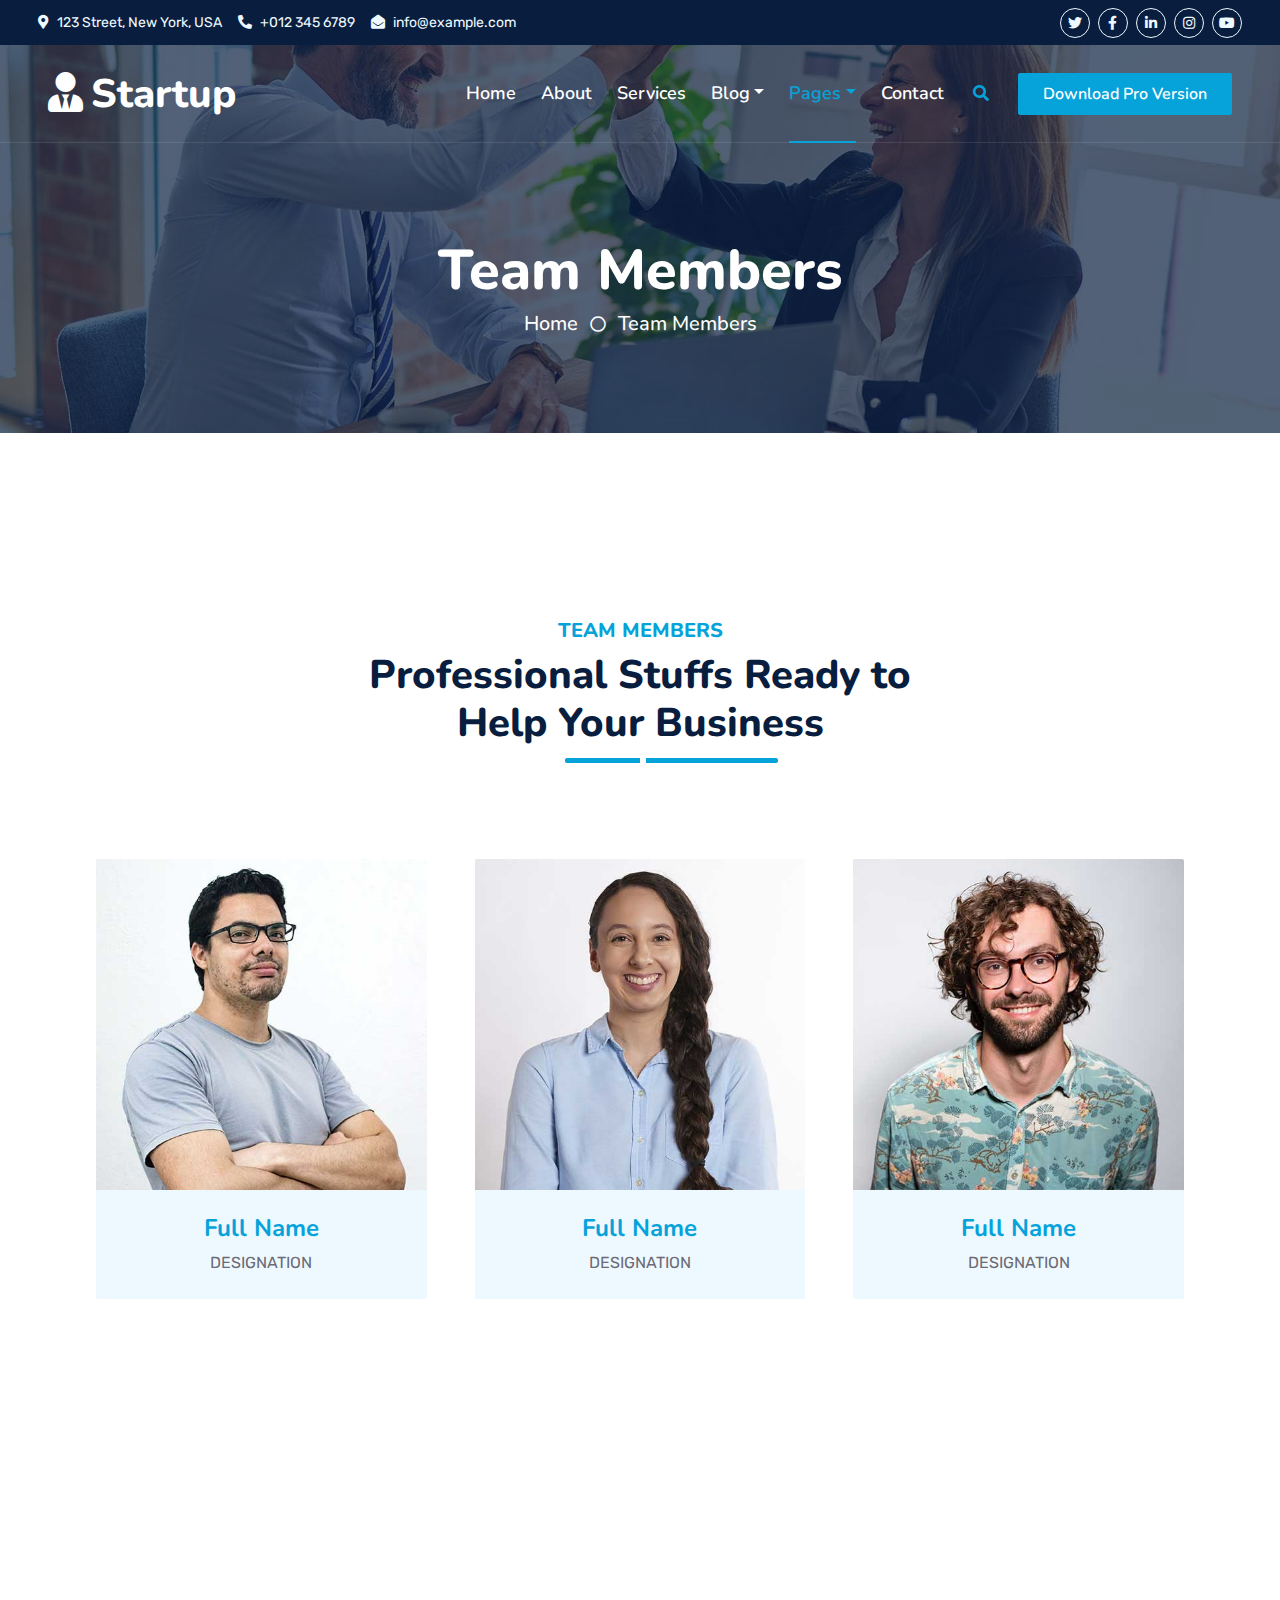
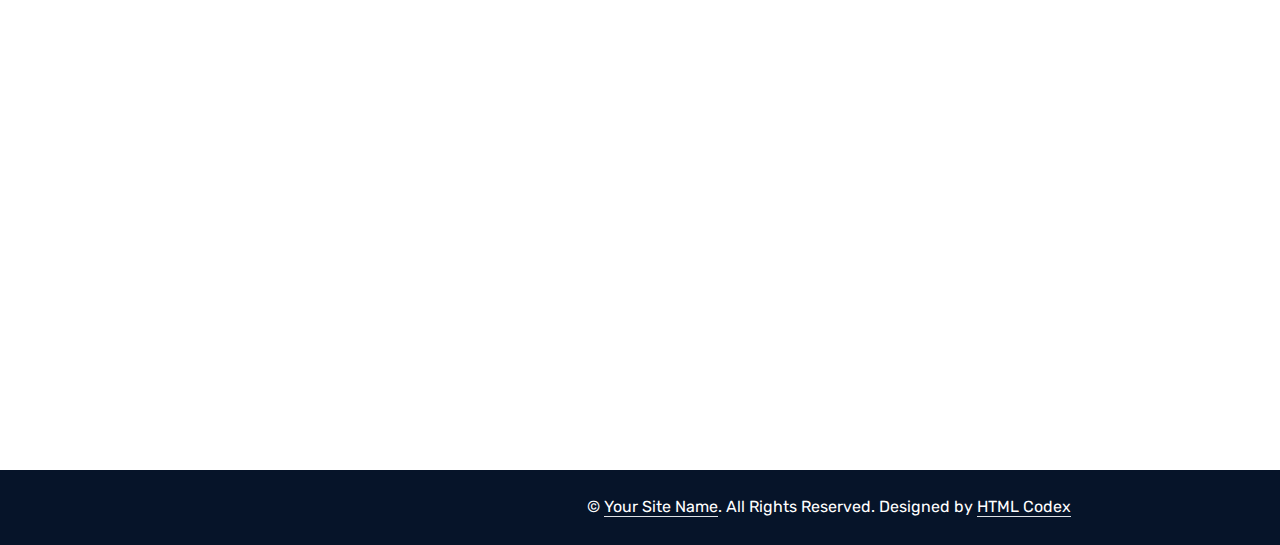
<file: team.html>
<!DOCTYPE html>
<html lang="en">

<head>
    <meta charset="utf-8">
    <title>Startup - Startup Website Template</title>
    <meta content="width=device-width, initial-scale=1.0" name="viewport">
    <meta content="Free HTML Templates" name="keywords">
    <meta content="Free HTML Templates" name="description">

    <!-- Favicon -->
    <link href="img/favicon.ico" rel="icon">

    <!-- Google Web Fonts -->
    <link rel="preconnect" href="https://fonts.googleapis.com">
    <link rel="preconnect" href="https://fonts.gstatic.com" crossorigin>
    <link href="https://fonts.googleapis.com/css2?family=Nunito:wght@400;600;700;800&family=Rubik:wght@400;500;600;700&display=swap" rel="stylesheet">

    <!-- Icon Font Stylesheet -->
    <link href="https://cdnjs.cloudflare.com/ajax/libs/font-awesome/5.10.0/css/all.min.css" rel="stylesheet">
    <link href="https://cdn.jsdelivr.net/npm/bootstrap-icons@1.4.1/font/bootstrap-icons.css" rel="stylesheet">

    <!-- Libraries Stylesheet -->
    <link href="lib/owlcarousel/assets/owl.carousel.min.css" rel="stylesheet">
    <link href="lib/animate/animate.min.css" rel="stylesheet">

    <!-- Customized Bootstrap Stylesheet -->
    <link href="css/bootstrap.min.css" rel="stylesheet">

    <!-- Template Stylesheet -->
    <link href="css/style.css" rel="stylesheet">
</head>

<body>
    <!-- Spinner Start -->
    <div id="spinner" class="show bg-white position-fixed translate-middle w-100 vh-100 top-50 start-50 d-flex align-items-center justify-content-center">
        <div class="spinner"></div>
    </div>
    <!-- Spinner End -->


    <!-- Topbar Start -->
    <div class="container-fluid bg-dark px-5 d-none d-lg-block">
        <div class="row gx-0">
            <div class="col-lg-8 text-center text-lg-start mb-2 mb-lg-0">
                <div class="d-inline-flex align-items-center" style="height: 45px;">
                    <small class="me-3 text-light"><i class="fa fa-map-marker-alt me-2"></i>123 Street, New York, USA</small>
                    <small class="me-3 text-light"><i class="fa fa-phone-alt me-2"></i>+012 345 6789</small>
                    <small class="text-light"><i class="fa fa-envelope-open me-2"></i>info@example.com</small>
                </div>
            </div>
            <div class="col-lg-4 text-center text-lg-end">
                <div class="d-inline-flex align-items-center" style="height: 45px;">
                    <a class="btn btn-sm btn-outline-light btn-sm-square rounded-circle me-2" href=""><i class="fab fa-twitter fw-normal"></i></a>
                    <a class="btn btn-sm btn-outline-light btn-sm-square rounded-circle me-2" href=""><i class="fab fa-facebook-f fw-normal"></i></a>
                    <a class="btn btn-sm btn-outline-light btn-sm-square rounded-circle me-2" href=""><i class="fab fa-linkedin-in fw-normal"></i></a>
                    <a class="btn btn-sm btn-outline-light btn-sm-square rounded-circle me-2" href=""><i class="fab fa-instagram fw-normal"></i></a>
                    <a class="btn btn-sm btn-outline-light btn-sm-square rounded-circle" href=""><i class="fab fa-youtube fw-normal"></i></a>
                </div>
            </div>
        </div>
    </div>
    <!-- Topbar End -->


    <!-- Navbar Start -->
    <div class="container-fluid position-relative p-0">
        <nav class="navbar navbar-expand-lg navbar-dark px-5 py-3 py-lg-0">
            <a href="index.html" class="navbar-brand p-0">
                <h1 class="m-0"><i class="fa fa-user-tie me-2"></i>Startup</h1>
            </a>
            <button class="navbar-toggler" type="button" data-bs-toggle="collapse" data-bs-target="#navbarCollapse">
                <span class="fa fa-bars"></span>
            </button>
            <div class="collapse navbar-collapse" id="navbarCollapse">
                <div class="navbar-nav ms-auto py-0">
                    <a href="index.html" class="nav-item nav-link">Home</a>
                    <a href="about.html" class="nav-item nav-link">About</a>
                    <a href="service.html" class="nav-item nav-link">Services</a>
                    <div class="nav-item dropdown">
                        <a href="#" class="nav-link dropdown-toggle" data-bs-toggle="dropdown">Blog</a>
                        <div class="dropdown-menu m-0">
                            <a href="blog.html" class="dropdown-item">Blog Grid</a>
                            <a href="detail.html" class="dropdown-item">Blog Detail</a>
                        </div>
                    </div>
                    <div class="nav-item dropdown">
                        <a href="#" class="nav-link dropdown-toggle active" data-bs-toggle="dropdown">Pages</a>
                        <div class="dropdown-menu m-0">
                            <a href="price.html" class="dropdown-item">Pricing Plan</a>
                            <a href="feature.html" class="dropdown-item">Our features</a>
                            <a href="team.html" class="dropdown-item active">Team Members</a>
                            <a href="testimonial.html" class="dropdown-item">Testimonial</a>
                            <a href="quote.html" class="dropdown-item">Free Quote</a>
                        </div>
                    </div>
                    <a href="contact.html" class="nav-item nav-link">Contact</a>
                </div>
                <butaton type="button" class="btn text-primary ms-3" data-bs-toggle="modal" data-bs-target="#searchModal"><i class="fa fa-search"></i></butaton>
                <a href="https://htmlcodex.com/startup-company-website-template" class="btn btn-primary py-2 px-4 ms-3">Download Pro Version</a>
            </div>
        </nav>

        <div class="container-fluid bg-primary py-5 bg-header" style="margin-bottom: 90px;">
            <div class="row py-5">
                <div class="col-12 pt-lg-5 mt-lg-5 text-center">
                    <h1 class="display-4 text-white animated zoomIn">Team Members</h1>
                    <a href="" class="h5 text-white">Home</a>
                    <i class="far fa-circle text-white px-2"></i>
                    <a href="" class="h5 text-white">Team Members</a>
                </div>
            </div>
        </div>
    </div>
    <!-- Navbar End -->


    <!-- Full Screen Search Start -->
    <div class="modal fade" id="searchModal" tabindex="-1">
        <div class="modal-dialog modal-fullscreen">
            <div class="modal-content" style="background: rgba(9, 30, 62, .7);">
                <div class="modal-header border-0">
                    <button type="button" class="btn bg-white btn-close" data-bs-dismiss="modal" aria-label="Close"></button>
                </div>
                <div class="modal-body d-flex align-items-center justify-content-center">
                    <div class="input-group" style="max-width: 600px;">
                        <input type="text" class="form-control bg-transparent border-primary p-3" placeholder="Type search keyword">
                        <button class="btn btn-primary px-4"><i class="bi bi-search"></i></button>
                    </div>
                </div>
            </div>
        </div>
    </div>
    <!-- Full Screen Search End -->


    <!-- Team Start -->
    <div class="container-fluid py-5 wow fadeInUp" data-wow-delay="0.1s">
        <div class="container py-5">
            <div class="section-title text-center position-relative pb-3 mb-5 mx-auto" style="max-width: 600px;">
                <h5 class="fw-bold text-primary text-uppercase">Team Members</h5>
                <h1 class="mb-0">Professional Stuffs Ready to Help Your Business</h1>
            </div>
            <div class="row g-5">
                <div class="col-lg-4 wow slideInUp" data-wow-delay="0.3s">
                    <div class="team-item bg-light rounded overflow-hidden">
                        <div class="team-img position-relative overflow-hidden">
                            <img class="img-fluid w-100" src="img/team-1.jpg" alt="">
                            <div class="team-social">
                                <a class="btn btn-lg btn-primary btn-lg-square rounded" href=""><i class="fab fa-twitter fw-normal"></i></a>
                                <a class="btn btn-lg btn-primary btn-lg-square rounded" href=""><i class="fab fa-facebook-f fw-normal"></i></a>
                                <a class="btn btn-lg btn-primary btn-lg-square rounded" href=""><i class="fab fa-instagram fw-normal"></i></a>
                                <a class="btn btn-lg btn-primary btn-lg-square rounded" href=""><i class="fab fa-linkedin-in fw-normal"></i></a>
                            </div>
                        </div>
                        <div class="text-center py-4">
                            <h4 class="text-primary">Full Name</h4>
                            <p class="text-uppercase m-0">Designation</p>
                        </div>
                    </div>
                </div>
                <div class="col-lg-4 wow slideInUp" data-wow-delay="0.6s">
                    <div class="team-item bg-light rounded overflow-hidden">
                        <div class="team-img position-relative overflow-hidden">
                            <img class="img-fluid w-100" src="img/team-2.jpg" alt="">
                            <div class="team-social">
                                <a class="btn btn-lg btn-primary btn-lg-square rounded" href=""><i class="fab fa-twitter fw-normal"></i></a>
                                <a class="btn btn-lg btn-primary btn-lg-square rounded" href=""><i class="fab fa-facebook-f fw-normal"></i></a>
                                <a class="btn btn-lg btn-primary btn-lg-square rounded" href=""><i class="fab fa-instagram fw-normal"></i></a>
                                <a class="btn btn-lg btn-primary btn-lg-square rounded" href=""><i class="fab fa-linkedin-in fw-normal"></i></a>
                            </div>
                        </div>
                        <div class="text-center py-4">
                            <h4 class="text-primary">Full Name</h4>
                            <p class="text-uppercase m-0">Designation</p>
                        </div>
                    </div>
                </div>
                <div class="col-lg-4 wow slideInUp" data-wow-delay="0.9s">
                    <div class="team-item bg-light rounded overflow-hidden">
                        <div class="team-img position-relative overflow-hidden">
                            <img class="img-fluid w-100" src="img/team-3.jpg" alt="">
                            <div class="team-social">
                                <a class="btn btn-lg btn-primary btn-lg-square rounded" href=""><i class="fab fa-twitter fw-normal"></i></a>
                                <a class="btn btn-lg btn-primary btn-lg-square rounded" href=""><i class="fab fa-facebook-f fw-normal"></i></a>
                                <a class="btn btn-lg btn-primary btn-lg-square rounded" href=""><i class="fab fa-instagram fw-normal"></i></a>
                                <a class="btn btn-lg btn-primary btn-lg-square rounded" href=""><i class="fab fa-linkedin-in fw-normal"></i></a>
                            </div>
                        </div>
                        <div class="text-center py-4">
                            <h4 class="text-primary">Full Name</h4>
                            <p class="text-uppercase m-0">Designation</p>
                        </div>
                    </div>
                </div>
            </div>
        </div>
    </div>
    <!-- Team End -->


    <!-- Vendor Start -->
    <div class="container-fluid py-5 wow fadeInUp" data-wow-delay="0.1s">
        <div class="container py-5 mb-5">
            <div class="bg-white">
                <div class="owl-carousel vendor-carousel">
                    <img src="img/vendor-1.jpg" alt="">
                    <img src="img/vendor-2.jpg" alt="">
                    <img src="img/vendor-3.jpg" alt="">
                    <img src="img/vendor-4.jpg" alt="">
                    <img src="img/vendor-5.jpg" alt="">
                    <img src="img/vendor-6.jpg" alt="">
                    <img src="img/vendor-7.jpg" alt="">
                    <img src="img/vendor-8.jpg" alt="">
                    <img src="img/vendor-9.jpg" alt="">
                </div>
            </div>
        </div>
    </div>
    <!-- Vendor End -->
    

    <!-- Footer Start -->
    <div class="container-fluid bg-dark text-light mt-5 wow fadeInUp" data-wow-delay="0.1s">
        <div class="container">
            <div class="row gx-5">
                <div class="col-lg-4 col-md-6 footer-about">
                    <div class="d-flex flex-column align-items-center justify-content-center text-center h-100 bg-primary p-4">
                        <a href="index.html" class="navbar-brand">
                            <h1 class="m-0 text-white"><i class="fa fa-user-tie me-2"></i>Startup</h1>
                        </a>
                        <p class="mt-3 mb-4">Lorem diam sit erat dolor elitr et, diam lorem justo amet clita stet eos sit. Elitr dolor duo lorem, elitr clita ipsum sea. Diam amet erat lorem stet eos. Diam amet et kasd eos duo.</p>
                        <form action="">
                            <div class="input-group">
                                <input type="text" class="form-control border-white p-3" placeholder="Your Email">
                                <button class="btn btn-dark">Sign Up</button>
                            </div>
                        </form>
                    </div>
                </div>
                <div class="col-lg-8 col-md-6">
                    <div class="row gx-5">
                        <div class="col-lg-4 col-md-12 pt-5 mb-5">
                            <div class="section-title section-title-sm position-relative pb-3 mb-4">
                                <h3 class="text-light mb-0">Get In Touch</h3>
                            </div>
                            <div class="d-flex mb-2">
                                <i class="bi bi-geo-alt text-primary me-2"></i>
                                <p class="mb-0">123 Street, New York, USA</p>
                            </div>
                            <div class="d-flex mb-2">
                                <i class="bi bi-envelope-open text-primary me-2"></i>
                                <p class="mb-0">info@example.com</p>
                            </div>
                            <div class="d-flex mb-2">
                                <i class="bi bi-telephone text-primary me-2"></i>
                                <p class="mb-0">+012 345 67890</p>
                            </div>
                            <div class="d-flex mt-4">
                                <a class="btn btn-primary btn-square me-2" href="#"><i class="fab fa-twitter fw-normal"></i></a>
                                <a class="btn btn-primary btn-square me-2" href="#"><i class="fab fa-facebook-f fw-normal"></i></a>
                                <a class="btn btn-primary btn-square me-2" href="#"><i class="fab fa-linkedin-in fw-normal"></i></a>
                                <a class="btn btn-primary btn-square" href="#"><i class="fab fa-instagram fw-normal"></i></a>
                            </div>
                        </div>
                        <div class="col-lg-4 col-md-12 pt-0 pt-lg-5 mb-5">
                            <div class="section-title section-title-sm position-relative pb-3 mb-4">
                                <h3 class="text-light mb-0">Quick Links</h3>
                            </div>
                            <div class="link-animated d-flex flex-column justify-content-start">
                                <a class="text-light mb-2" href="#"><i class="bi bi-arrow-right text-primary me-2"></i>Home</a>
                                <a class="text-light mb-2" href="#"><i class="bi bi-arrow-right text-primary me-2"></i>About Us</a>
                                <a class="text-light mb-2" href="#"><i class="bi bi-arrow-right text-primary me-2"></i>Our Services</a>
                                <a class="text-light mb-2" href="#"><i class="bi bi-arrow-right text-primary me-2"></i>Meet The Team</a>
                                <a class="text-light mb-2" href="#"><i class="bi bi-arrow-right text-primary me-2"></i>Latest Blog</a>
                                <a class="text-light" href="#"><i class="bi bi-arrow-right text-primary me-2"></i>Contact Us</a>
                            </div>
                        </div>
                        <div class="col-lg-4 col-md-12 pt-0 pt-lg-5 mb-5">
                            <div class="section-title section-title-sm position-relative pb-3 mb-4">
                                <h3 class="text-light mb-0">Popular Links</h3>
                            </div>
                            <div class="link-animated d-flex flex-column justify-content-start">
                                <a class="text-light mb-2" href="#"><i class="bi bi-arrow-right text-primary me-2"></i>Home</a>
                                <a class="text-light mb-2" href="#"><i class="bi bi-arrow-right text-primary me-2"></i>About Us</a>
                                <a class="text-light mb-2" href="#"><i class="bi bi-arrow-right text-primary me-2"></i>Our Services</a>
                                <a class="text-light mb-2" href="#"><i class="bi bi-arrow-right text-primary me-2"></i>Meet The Team</a>
                                <a class="text-light mb-2" href="#"><i class="bi bi-arrow-right text-primary me-2"></i>Latest Blog</a>
                                <a class="text-light" href="#"><i class="bi bi-arrow-right text-primary me-2"></i>Contact Us</a>
                            </div>
                        </div>
                    </div>
                </div>
            </div>
        </div>
    </div>
    <div class="container-fluid text-white" style="background: #061429;">
        <div class="container text-center">
            <div class="row justify-content-end">
                <div class="col-lg-8 col-md-6">
                    <div class="d-flex align-items-center justify-content-center" style="height: 75px;">
                        <p class="mb-0">&copy; <a class="text-white border-bottom" href="#">Your Site Name</a>. All Rights Reserved. 
						
						<!--/*** This template is free as long as you keep the footer author’s credit link/attribution link/backlink. If you'd like to use the template without the footer author’s credit link/attribution link/backlink, you can purchase the Credit Removal License from "https://htmlcodex.com/credit-removal". Thank you for your support. ***/-->
						Designed by <a class="text-white border-bottom" href="https://htmlcodex.com">HTML Codex</a></p>
                    </div>
                </div>
            </div>
        </div>
    </div>
    <!-- Footer End -->


    <!-- Back to Top -->
    <a href="#" class="btn btn-lg btn-primary btn-lg-square rounded back-to-top"><i class="bi bi-arrow-up"></i></a>


    <!-- JavaScript Libraries -->
    <script src="https://code.jquery.com/jquery-3.4.1.min.js"></script>
    <script src="https://cdn.jsdelivr.net/npm/bootstrap@5.0.0/dist/js/bootstrap.bundle.min.js"></script>
    <script src="lib/wow/wow.min.js"></script>
    <script src="lib/easing/easing.min.js"></script>
    <script src="lib/waypoints/waypoints.min.js"></script>
    <script src="lib/counterup/counterup.min.js"></script>
    <script src="lib/owlcarousel/owl.carousel.min.js"></script>

    <!-- Template Javascript -->
    <script src="js/main.js"></script>
</body>

</html>
</file>
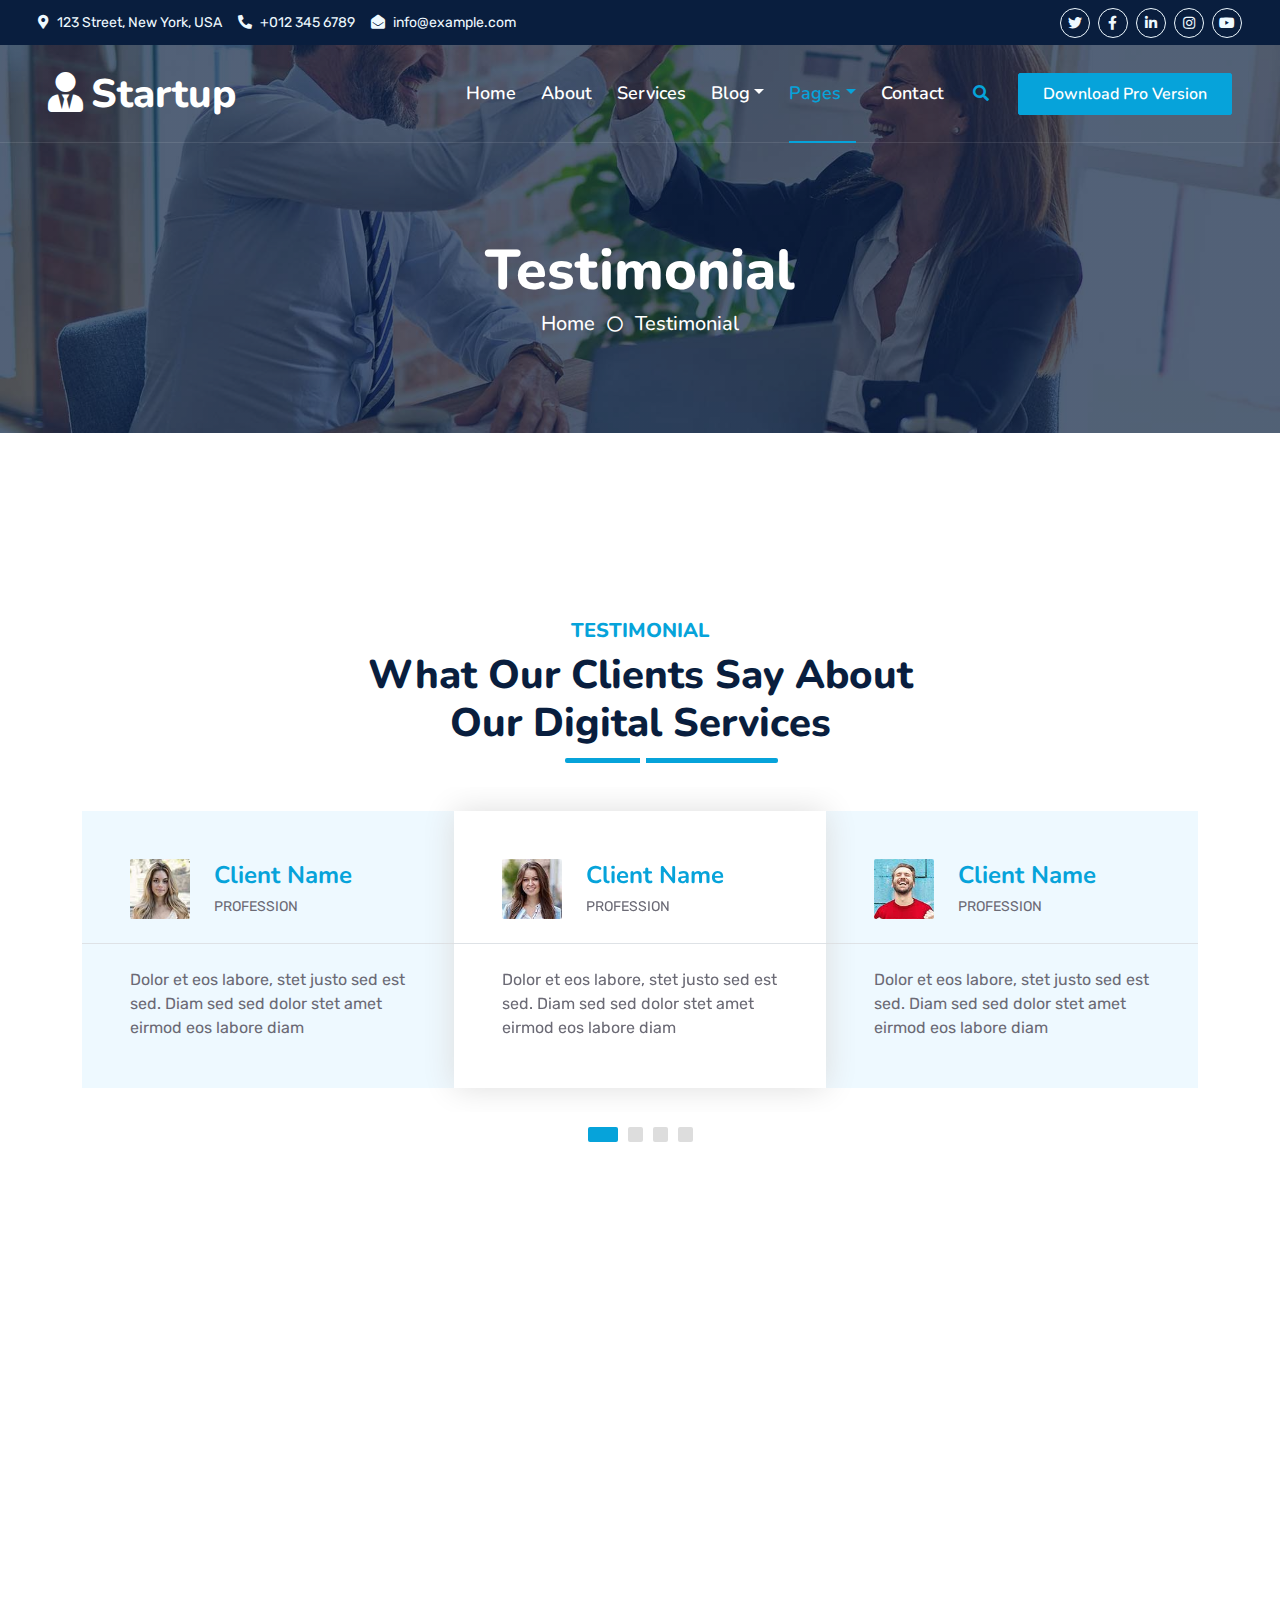
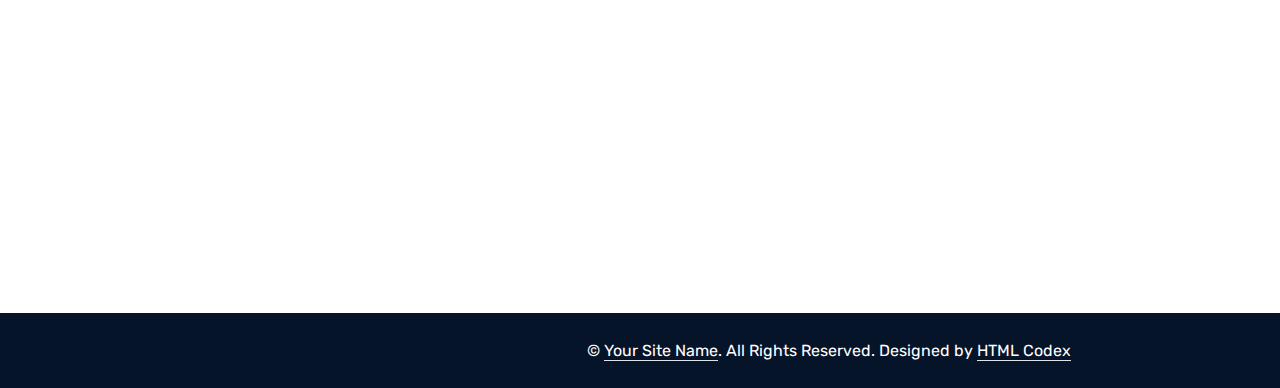
<file: testimonial.html>
<!DOCTYPE html>
<html lang="en">

<head>
    <meta charset="utf-8">
    <title>Startup - Startup Website Template</title>
    <meta content="width=device-width, initial-scale=1.0" name="viewport">
    <meta content="Free HTML Templates" name="keywords">
    <meta content="Free HTML Templates" name="description">

    <!-- Favicon -->
    <link href="img/favicon.ico" rel="icon">

    <!-- Google Web Fonts -->
    <link rel="preconnect" href="https://fonts.googleapis.com">
    <link rel="preconnect" href="https://fonts.gstatic.com" crossorigin>
    <link href="https://fonts.googleapis.com/css2?family=Nunito:wght@400;600;700;800&family=Rubik:wght@400;500;600;700&display=swap" rel="stylesheet">

    <!-- Icon Font Stylesheet -->
    <link href="https://cdnjs.cloudflare.com/ajax/libs/font-awesome/5.10.0/css/all.min.css" rel="stylesheet">
    <link href="https://cdn.jsdelivr.net/npm/bootstrap-icons@1.4.1/font/bootstrap-icons.css" rel="stylesheet">

    <!-- Libraries Stylesheet -->
    <link href="lib/owlcarousel/assets/owl.carousel.min.css" rel="stylesheet">
    <link href="lib/animate/animate.min.css" rel="stylesheet">

    <!-- Customized Bootstrap Stylesheet -->
    <link href="css/bootstrap.min.css" rel="stylesheet">

    <!-- Template Stylesheet -->
    <link href="css/style.css" rel="stylesheet">
</head>

<body>
    <!-- Spinner Start -->
    <div id="spinner" class="show bg-white position-fixed translate-middle w-100 vh-100 top-50 start-50 d-flex align-items-center justify-content-center">
        <div class="spinner"></div>
    </div>
    <!-- Spinner End -->


    <!-- Topbar Start -->
    <div class="container-fluid bg-dark px-5 d-none d-lg-block">
        <div class="row gx-0">
            <div class="col-lg-8 text-center text-lg-start mb-2 mb-lg-0">
                <div class="d-inline-flex align-items-center" style="height: 45px;">
                    <small class="me-3 text-light"><i class="fa fa-map-marker-alt me-2"></i>123 Street, New York, USA</small>
                    <small class="me-3 text-light"><i class="fa fa-phone-alt me-2"></i>+012 345 6789</small>
                    <small class="text-light"><i class="fa fa-envelope-open me-2"></i>info@example.com</small>
                </div>
            </div>
            <div class="col-lg-4 text-center text-lg-end">
                <div class="d-inline-flex align-items-center" style="height: 45px;">
                    <a class="btn btn-sm btn-outline-light btn-sm-square rounded-circle me-2" href=""><i class="fab fa-twitter fw-normal"></i></a>
                    <a class="btn btn-sm btn-outline-light btn-sm-square rounded-circle me-2" href=""><i class="fab fa-facebook-f fw-normal"></i></a>
                    <a class="btn btn-sm btn-outline-light btn-sm-square rounded-circle me-2" href=""><i class="fab fa-linkedin-in fw-normal"></i></a>
                    <a class="btn btn-sm btn-outline-light btn-sm-square rounded-circle me-2" href=""><i class="fab fa-instagram fw-normal"></i></a>
                    <a class="btn btn-sm btn-outline-light btn-sm-square rounded-circle" href=""><i class="fab fa-youtube fw-normal"></i></a>
                </div>
            </div>
        </div>
    </div>
    <!-- Topbar End -->


    <!-- Navbar Start -->
    <div class="container-fluid position-relative p-0">
        <nav class="navbar navbar-expand-lg navbar-dark px-5 py-3 py-lg-0">
            <a href="index.html" class="navbar-brand p-0">
                <h1 class="m-0"><i class="fa fa-user-tie me-2"></i>Startup</h1>
            </a>
            <button class="navbar-toggler" type="button" data-bs-toggle="collapse" data-bs-target="#navbarCollapse">
                <span class="fa fa-bars"></span>
            </button>
            <div class="collapse navbar-collapse" id="navbarCollapse">
                <div class="navbar-nav ms-auto py-0">
                    <a href="index.html" class="nav-item nav-link">Home</a>
                    <a href="about.html" class="nav-item nav-link">About</a>
                    <a href="service.html" class="nav-item nav-link">Services</a>
                    <div class="nav-item dropdown">
                        <a href="#" class="nav-link dropdown-toggle" data-bs-toggle="dropdown">Blog</a>
                        <div class="dropdown-menu m-0">
                            <a href="blog.html" class="dropdown-item">Blog Grid</a>
                            <a href="detail.html" class="dropdown-item">Blog Detail</a>
                        </div>
                    </div>
                    <div class="nav-item dropdown">
                        <a href="#" class="nav-link dropdown-toggle active" data-bs-toggle="dropdown">Pages</a>
                        <div class="dropdown-menu m-0">
                            <a href="price.html" class="dropdown-item">Pricing Plan</a>
                            <a href="feature.html" class="dropdown-item">Our features</a>
                            <a href="team.html" class="dropdown-item">Team Members</a>
                            <a href="testimonial.html" class="dropdown-item active">Testimonial</a>
                            <a href="quote.html" class="dropdown-item">Free Quote</a>
                        </div>
                    </div>
                    <a href="contact.html" class="nav-item nav-link">Contact</a>
                </div>
                <butaton type="button" class="btn text-primary ms-3" data-bs-toggle="modal" data-bs-target="#searchModal"><i class="fa fa-search"></i></butaton>
                <a href="https://htmlcodex.com/startup-company-website-template" class="btn btn-primary py-2 px-4 ms-3">Download Pro Version</a>
            </div>
        </nav>

        <div class="container-fluid bg-primary py-5 bg-header" style="margin-bottom: 90px;">
            <div class="row py-5">
                <div class="col-12 pt-lg-5 mt-lg-5 text-center">
                    <h1 class="display-4 text-white animated zoomIn">Testimonial</h1>
                    <a href="" class="h5 text-white">Home</a>
                    <i class="far fa-circle text-white px-2"></i>
                    <a href="" class="h5 text-white">Testimonial</a>
                </div>
            </div>
        </div>
    </div>
    <!-- Navbar End -->


    <!-- Full Screen Search Start -->
    <div class="modal fade" id="searchModal" tabindex="-1">
        <div class="modal-dialog modal-fullscreen">
            <div class="modal-content" style="background: rgba(9, 30, 62, .7);">
                <div class="modal-header border-0">
                    <button type="button" class="btn bg-white btn-close" data-bs-dismiss="modal" aria-label="Close"></button>
                </div>
                <div class="modal-body d-flex align-items-center justify-content-center">
                    <div class="input-group" style="max-width: 600px;">
                        <input type="text" class="form-control bg-transparent border-primary p-3" placeholder="Type search keyword">
                        <button class="btn btn-primary px-4"><i class="bi bi-search"></i></button>
                    </div>
                </div>
            </div>
        </div>
    </div>
    <!-- Full Screen Search End -->


    <!-- Testimonial Start -->
    <div class="container-fluid py-5 wow fadeInUp" data-wow-delay="0.1s">
        <div class="container py-5">
            <div class="section-title text-center position-relative pb-3 mb-4 mx-auto" style="max-width: 600px;">
                <h5 class="fw-bold text-primary text-uppercase">Testimonial</h5>
                <h1 class="mb-0">What Our Clients Say About Our Digital Services</h1>
            </div>
            <div class="owl-carousel testimonial-carousel wow fadeInUp" data-wow-delay="0.6s">
                <div class="testimonial-item bg-light my-4">
                    <div class="d-flex align-items-center border-bottom pt-5 pb-4 px-5">
                        <img class="img-fluid rounded" src="img/testimonial-1.jpg" style="width: 60px; height: 60px;" >
                        <div class="ps-4">
                            <h4 class="text-primary mb-1">Client Name</h4>
                            <small class="text-uppercase">Profession</small>
                        </div>
                    </div>
                    <div class="pt-4 pb-5 px-5">
                        Dolor et eos labore, stet justo sed est sed. Diam sed sed dolor stet amet eirmod eos labore diam
                    </div>
                </div>
                <div class="testimonial-item bg-light my-4">
                    <div class="d-flex align-items-center border-bottom pt-5 pb-4 px-5">
                        <img class="img-fluid rounded" src="img/testimonial-2.jpg" style="width: 60px; height: 60px;" >
                        <div class="ps-4">
                            <h4 class="text-primary mb-1">Client Name</h4>
                            <small class="text-uppercase">Profession</small>
                        </div>
                    </div>
                    <div class="pt-4 pb-5 px-5">
                        Dolor et eos labore, stet justo sed est sed. Diam sed sed dolor stet amet eirmod eos labore diam
                    </div>
                </div>
                <div class="testimonial-item bg-light my-4">
                    <div class="d-flex align-items-center border-bottom pt-5 pb-4 px-5">
                        <img class="img-fluid rounded" src="img/testimonial-3.jpg" style="width: 60px; height: 60px;" >
                        <div class="ps-4">
                            <h4 class="text-primary mb-1">Client Name</h4>
                            <small class="text-uppercase">Profession</small>
                        </div>
                    </div>
                    <div class="pt-4 pb-5 px-5">
                        Dolor et eos labore, stet justo sed est sed. Diam sed sed dolor stet amet eirmod eos labore diam
                    </div>
                </div>
                <div class="testimonial-item bg-light my-4">
                    <div class="d-flex align-items-center border-bottom pt-5 pb-4 px-5">
                        <img class="img-fluid rounded" src="img/testimonial-4.jpg" style="width: 60px; height: 60px;" >
                        <div class="ps-4">
                            <h4 class="text-primary mb-1">Client Name</h4>
                            <small class="text-uppercase">Profession</small>
                        </div>
                    </div>
                    <div class="pt-4 pb-5 px-5">
                        Dolor et eos labore, stet justo sed est sed. Diam sed sed dolor stet amet eirmod eos labore diam
                    </div>
                </div>
            </div>
        </div>
    </div>
    <!-- Testimonial End -->


    <!-- Vendor Start -->
    <div class="container-fluid py-5 wow fadeInUp" data-wow-delay="0.1s">
        <div class="container py-5 mb-5">
            <div class="bg-white">
                <div class="owl-carousel vendor-carousel">
                    <img src="img/vendor-1.jpg" alt="">
                    <img src="img/vendor-2.jpg" alt="">
                    <img src="img/vendor-3.jpg" alt="">
                    <img src="img/vendor-4.jpg" alt="">
                    <img src="img/vendor-5.jpg" alt="">
                    <img src="img/vendor-6.jpg" alt="">
                    <img src="img/vendor-7.jpg" alt="">
                    <img src="img/vendor-8.jpg" alt="">
                    <img src="img/vendor-9.jpg" alt="">
                </div>
            </div>
        </div>
    </div>
    <!-- Vendor End -->
    

    <!-- Footer Start -->
    <div class="container-fluid bg-dark text-light mt-5 wow fadeInUp" data-wow-delay="0.1s">
        <div class="container">
            <div class="row gx-5">
                <div class="col-lg-4 col-md-6 footer-about">
                    <div class="d-flex flex-column align-items-center justify-content-center text-center h-100 bg-primary p-4">
                        <a href="index.html" class="navbar-brand">
                            <h1 class="m-0 text-white"><i class="fa fa-user-tie me-2"></i>Startup</h1>
                        </a>
                        <p class="mt-3 mb-4">Lorem diam sit erat dolor elitr et, diam lorem justo amet clita stet eos sit. Elitr dolor duo lorem, elitr clita ipsum sea. Diam amet erat lorem stet eos. Diam amet et kasd eos duo.</p>
                        <form action="">
                            <div class="input-group">
                                <input type="text" class="form-control border-white p-3" placeholder="Your Email">
                                <button class="btn btn-dark">Sign Up</button>
                            </div>
                        </form>
                    </div>
                </div>
                <div class="col-lg-8 col-md-6">
                    <div class="row gx-5">
                        <div class="col-lg-4 col-md-12 pt-5 mb-5">
                            <div class="section-title section-title-sm position-relative pb-3 mb-4">
                                <h3 class="text-light mb-0">Get In Touch</h3>
                            </div>
                            <div class="d-flex mb-2">
                                <i class="bi bi-geo-alt text-primary me-2"></i>
                                <p class="mb-0">123 Street, New York, USA</p>
                            </div>
                            <div class="d-flex mb-2">
                                <i class="bi bi-envelope-open text-primary me-2"></i>
                                <p class="mb-0">info@example.com</p>
                            </div>
                            <div class="d-flex mb-2">
                                <i class="bi bi-telephone text-primary me-2"></i>
                                <p class="mb-0">+012 345 67890</p>
                            </div>
                            <div class="d-flex mt-4">
                                <a class="btn btn-primary btn-square me-2" href="#"><i class="fab fa-twitter fw-normal"></i></a>
                                <a class="btn btn-primary btn-square me-2" href="#"><i class="fab fa-facebook-f fw-normal"></i></a>
                                <a class="btn btn-primary btn-square me-2" href="#"><i class="fab fa-linkedin-in fw-normal"></i></a>
                                <a class="btn btn-primary btn-square" href="#"><i class="fab fa-instagram fw-normal"></i></a>
                            </div>
                        </div>
                        <div class="col-lg-4 col-md-12 pt-0 pt-lg-5 mb-5">
                            <div class="section-title section-title-sm position-relative pb-3 mb-4">
                                <h3 class="text-light mb-0">Quick Links</h3>
                            </div>
                            <div class="link-animated d-flex flex-column justify-content-start">
                                <a class="text-light mb-2" href="#"><i class="bi bi-arrow-right text-primary me-2"></i>Home</a>
                                <a class="text-light mb-2" href="#"><i class="bi bi-arrow-right text-primary me-2"></i>About Us</a>
                                <a class="text-light mb-2" href="#"><i class="bi bi-arrow-right text-primary me-2"></i>Our Services</a>
                                <a class="text-light mb-2" href="#"><i class="bi bi-arrow-right text-primary me-2"></i>Meet The Team</a>
                                <a class="text-light mb-2" href="#"><i class="bi bi-arrow-right text-primary me-2"></i>Latest Blog</a>
                                <a class="text-light" href="#"><i class="bi bi-arrow-right text-primary me-2"></i>Contact Us</a>
                            </div>
                        </div>
                        <div class="col-lg-4 col-md-12 pt-0 pt-lg-5 mb-5">
                            <div class="section-title section-title-sm position-relative pb-3 mb-4">
                                <h3 class="text-light mb-0">Popular Links</h3>
                            </div>
                            <div class="link-animated d-flex flex-column justify-content-start">
                                <a class="text-light mb-2" href="#"><i class="bi bi-arrow-right text-primary me-2"></i>Home</a>
                                <a class="text-light mb-2" href="#"><i class="bi bi-arrow-right text-primary me-2"></i>About Us</a>
                                <a class="text-light mb-2" href="#"><i class="bi bi-arrow-right text-primary me-2"></i>Our Services</a>
                                <a class="text-light mb-2" href="#"><i class="bi bi-arrow-right text-primary me-2"></i>Meet The Team</a>
                                <a class="text-light mb-2" href="#"><i class="bi bi-arrow-right text-primary me-2"></i>Latest Blog</a>
                                <a class="text-light" href="#"><i class="bi bi-arrow-right text-primary me-2"></i>Contact Us</a>
                            </div>
                        </div>
                    </div>
                </div>
            </div>
        </div>
    </div>
    <div class="container-fluid text-white" style="background: #061429;">
        <div class="container text-center">
            <div class="row justify-content-end">
                <div class="col-lg-8 col-md-6">
                    <div class="d-flex align-items-center justify-content-center" style="height: 75px;">
                        <p class="mb-0">&copy; <a class="text-white border-bottom" href="#">Your Site Name</a>. All Rights Reserved. 
						
						<!--/*** This template is free as long as you keep the footer author’s credit link/attribution link/backlink. If you'd like to use the template without the footer author’s credit link/attribution link/backlink, you can purchase the Credit Removal License from "https://htmlcodex.com/credit-removal". Thank you for your support. ***/-->
						Designed by <a class="text-white border-bottom" href="https://htmlcodex.com">HTML Codex</a></p>
                    </div>
                </div>
            </div>
        </div>
    </div>
    <!-- Footer End -->


    <!-- Back to Top -->
    <a href="#" class="btn btn-lg btn-primary btn-lg-square rounded back-to-top"><i class="bi bi-arrow-up"></i></a>


    <!-- JavaScript Libraries -->
    <script src="https://code.jquery.com/jquery-3.4.1.min.js"></script>
    <script src="https://cdn.jsdelivr.net/npm/bootstrap@5.0.0/dist/js/bootstrap.bundle.min.js"></script>
    <script src="lib/wow/wow.min.js"></script>
    <script src="lib/easing/easing.min.js"></script>
    <script src="lib/waypoints/waypoints.min.js"></script>
    <script src="lib/counterup/counterup.min.js"></script>
    <script src="lib/owlcarousel/owl.carousel.min.js"></script>

    <!-- Template Javascript -->
    <script src="js/main.js"></script>
</body>

</html>
</file>
<file: css/style.css>
/********** Template CSS **********/
:root {
    --primary: #06A3DA;
    --secondary: #34AD54;
    --light: #EEF9FF;
    --dark: #091E3E;
}


/*** Spinner ***/
.spinner {
    width: 40px;
    height: 40px;
    background: var(--primary);
    margin: 100px auto;
    -webkit-animation: sk-rotateplane 1.2s infinite ease-in-out;
    animation: sk-rotateplane 1.2s infinite ease-in-out;
}

@-webkit-keyframes sk-rotateplane {
    0% {
        -webkit-transform: perspective(120px)
    }
    50% {
        -webkit-transform: perspective(120px) rotateY(180deg)
    }
    100% {
        -webkit-transform: perspective(120px) rotateY(180deg) rotateX(180deg)
    }
}

@keyframes sk-rotateplane {
    0% {
        transform: perspective(120px) rotateX(0deg) rotateY(0deg);
        -webkit-transform: perspective(120px) rotateX(0deg) rotateY(0deg)
    }
    50% {
        transform: perspective(120px) rotateX(-180.1deg) rotateY(0deg);
        -webkit-transform: perspective(120px) rotateX(-180.1deg) rotateY(0deg)
    }
    100% {
        transform: perspective(120px) rotateX(-180deg) rotateY(-179.9deg);
        -webkit-transform: perspective(120px) rotateX(-180deg) rotateY(-179.9deg);
    }
}

#spinner {
    opacity: 0;
    visibility: hidden;
    transition: opacity .5s ease-out, visibility 0s linear .5s;
    z-index: 99999;
}

#spinner.show {
    transition: opacity .5s ease-out, visibility 0s linear 0s;
    visibility: visible;
    opacity: 1;
}


/*** Heading ***/
h1,
h2,
.fw-bold {
    font-weight: 800 !important;
}

h3,
h4,
.fw-semi-bold {
    font-weight: 700 !important;
}

h5,
h6,
.fw-medium {
    font-weight: 600 !important;
}


/*** Button ***/
.btn {
    font-family: 'Nunito', sans-serif;
    font-weight: 600;
    transition: .5s;
}

.btn-primary,
.btn-secondary {
    color: #FFFFFF;
    box-shadow: inset 0 0 0 50px transparent;
}

.btn-primary:hover {
    box-shadow: inset 0 0 0 0 var(--primary);
}

.btn-secondary:hover {
    box-shadow: inset 0 0 0 0 var(--secondary);
}

.btn-square {
    width: 36px;
    height: 36px;
}

.btn-sm-square {
    width: 30px;
    height: 30px;
}

.btn-lg-square {
    width: 48px;
    height: 48px;
}

.btn-square,
.btn-sm-square,
.btn-lg-square {
    padding-left: 0;
    padding-right: 0;
    text-align: center;
}


/*** Navbar ***/
.navbar-dark .navbar-nav .nav-link {
    font-family: 'Nunito', sans-serif;
    position: relative;
    margin-left: 25px;
    padding: 35px 0;
    color: #FFFFFF;
    font-size: 18px;
    font-weight: 600;
    outline: none;
    transition: .5s;
}

.sticky-top.navbar-dark .navbar-nav .nav-link {
    padding: 20px 0;
    color: var(--dark);
}

.navbar-dark .navbar-nav .nav-link:hover,
.navbar-dark .navbar-nav .nav-link.active {
    color: var(--primary);
}

.navbar-dark .navbar-brand h1 {
    color: #FFFFFF;
}

.navbar-dark .navbar-toggler {
    color: var(--primary) !important;
    border-color: var(--primary) !important;
}

@media (max-width: 991.98px) {
    .sticky-top.navbar-dark {
        position: relative;
        background: #FFFFFF;
    }

    .navbar-dark .navbar-nav .nav-link,
    .navbar-dark .navbar-nav .nav-link.show,
    .sticky-top.navbar-dark .navbar-nav .nav-link {
        padding: 10px 0;
        color: var(--dark);
    }

    .navbar-dark .navbar-brand h1 {
        color: var(--primary);
    }
}

@media (min-width: 992px) {
    .navbar-dark {
        position: absolute;
        width: 100%;
        top: 0;
        left: 0;
        border-bottom: 1px solid rgba(256, 256, 256, .1);
        z-index: 999;
    }
    
    .sticky-top.navbar-dark {
        position: fixed;
        background: #FFFFFF;
    }

    .navbar-dark .navbar-nav .nav-link::before {
        position: absolute;
        content: "";
        width: 0;
        height: 2px;
        bottom: -1px;
        left: 50%;
        background: var(--primary);
        transition: .5s;
    }

    .navbar-dark .navbar-nav .nav-link:hover::before,
    .navbar-dark .navbar-nav .nav-link.active::before {
        width: 100%;
        left: 0;
    }

    .navbar-dark .navbar-nav .nav-link.nav-contact::before {
        display: none;
    }

    .sticky-top.navbar-dark .navbar-brand h1 {
        color: var(--primary);
    }
}


/*** Carousel ***/
.carousel-caption {
    top: 0;
    left: 0;
    right: 0;
    bottom: 0;
    background: rgba(9, 30, 62, .7);
    z-index: 1;
}

@media (max-width: 576px) {
    .carousel-caption h5 {
        font-size: 14px;
        font-weight: 500 !important;
    }

    .carousel-caption h1 {
        font-size: 30px;
        font-weight: 600 !important;
    }
}

.carousel-control-prev,
.carousel-control-next {
    width: 10%;
}

.carousel-control-prev-icon,
.carousel-control-next-icon {
    width: 3rem;
    height: 3rem;
}


/*** Section Title ***/
.section-title::before {
    position: absolute;
    content: "";
    width: 213px;
    height: 5px;
    left: 0;
    bottom: 0;
    background: var(--primary);
    border-radius: 2px;
}

.section-title.text-center::before {
    left: 50%;
    margin-left: -75px;
}

.section-title.section-title-sm::before {
    width: 90px;
    height: 3px;
}

.section-title::after {
    position: absolute;
    content: "";
    width: 6px;
    height: 5px;
    bottom: 0px;
    background: #FFFFFF;
    -webkit-animation: section-title-run 5s infinite linear;
    animation: section-title-run 5s infinite linear;
}

.section-title.section-title-sm::after {
    width: 4px;
    height: 3px;
}

.section-title.text-center::after {
    -webkit-animation: section-title-run-center 5s infinite linear;
    animation: section-title-run-center 5s infinite linear;
}

.section-title.section-title-sm::after {
    -webkit-animation: section-title-run-sm 5s infinite linear;
    animation: section-title-run-sm 5s infinite linear;
}

@-webkit-keyframes section-title-run {
    0% {left: 0; } 50% { left : 145px; } 100% { left: 0; }
}

@-webkit-keyframes section-title-run-center {
    0% { left: 50%; margin-left: -75px; } 50% { left : 50%; margin-left: 45px; } 100% { left: 50%; margin-left: -75px; }
}

@-webkit-keyframes section-title-run-sm {
    0% {left: 0; } 50% { left : 85px; } 100% { left: 0; }
}


/*** Service ***/
.service-item {
    position: relative;
    height: 300px;
    padding: 0 30px;
    transition: .5s;
}

.service-item .service-icon {
    margin-bottom: 30px;
    width: 60px;
    height: 60px;
    display: flex;
    align-items: center;
    justify-content: center;
    background: var(--primary);
    border-radius: 2px;
    transform: rotate(-45deg);
}

.service-item .service-icon i {
    transform: rotate(45deg);
}

.service-item a.btn {
    position: absolute;
    width: 60px;
    bottom: -48px;
    left: 50%;
    margin-left: -30px;
    opacity: 0;
}

.service-item:hover a.btn {
    bottom: -24px;
    opacity: 1;
}


/*** Testimonial ***/
.testimonial-carousel .owl-dots {
    margin-top: 15px;
    display: flex;
    align-items: flex-end;
    justify-content: center;
}

.testimonial-carousel .owl-dot {
    position: relative;
    display: inline-block;
    margin: 0 5px;
    width: 15px;
    height: 15px;
    background: #DDDDDD;
    border-radius: 2px;
    transition: .5s;
}

.testimonial-carousel .owl-dot.active {
    width: 30px;
    background: var(--primary);
}

.testimonial-carousel .owl-item.center {
    position: relative;
    z-index: 1;
}

.testimonial-carousel .owl-item .testimonial-item {
    transition: .5s;
}

.testimonial-carousel .owl-item.center .testimonial-item {
    background: #FFFFFF !important;
    box-shadow: 0 0 30px #DDDDDD;
}


/*** Team ***/
.team-item {
    transition: .5s;
}

.team-social {
    position: absolute;
    width: 100%;
    height: 100%;
    top: 0;
    left: 0;
    display: flex;
    align-items: center;
    justify-content: center;
    transition: .5s;
}

.team-social a.btn {
    position: relative;
    margin: 0 3px;
    margin-top: 100px;
    opacity: 0;
}

.team-item:hover {
    box-shadow: 0 0 30px #DDDDDD;
}

.team-item:hover .team-social {
    background: rgba(9, 30, 62, .7);
}

.team-item:hover .team-social a.btn:first-child {
    opacity: 1;
    margin-top: 0;
    transition: .3s 0s;
}

.team-item:hover .team-social a.btn:nth-child(2) {
    opacity: 1;
    margin-top: 0;
    transition: .3s .05s;
}

.team-item:hover .team-social a.btn:nth-child(3) {
    opacity: 1;
    margin-top: 0;
    transition: .3s .1s;
}

.team-item:hover .team-social a.btn:nth-child(4) {
    opacity: 1;
    margin-top: 0;
    transition: .3s .15s;
}

.team-item .team-img img,
.blog-item .blog-img img  {
    transition: .5s;
}

.team-item:hover .team-img img,
.blog-item:hover .blog-img img {
    transform: scale(1.15);
}


/*** Miscellaneous ***/
@media (min-width: 991.98px) {
    .facts {
        position: relative;
        margin-top: -75px;
        z-index: 1;
    }
}

.back-to-top {
    position: fixed;
    display: none;
    right: 45px;
    bottom: 45px;
    z-index: 99;
}

.bg-header {
    background: linear-gradient(rgba(9, 30, 62, .7), rgba(9, 30, 62, .7)), url(../img/carousel-1.jpg) center center no-repeat;
    background-size: cover;
}

.bg-header-careers {
    background: linear-gradient(rgba(9, 30, 62, .7), rgba(9, 30, 62, .7)), url(../img/careers.jpg) center center no-repeat;
    background-size: cover;
}

.link-animated a {
    transition: .5s;
}

.link-animated a:hover {
    padding-left: 10px;
}

@media (min-width: 767.98px) {
    .footer-about {
        margin-bottom: -75px;
    }
}




/* facts start */
.grid-item {
    transition: all 0.3s ease;
    cursor: pointer;
}
.grid-item:hover {
    transform: translateY(-10px);
    box-shadow: 0 10px 20px rgba(0,0,0,0.2);
}
.grid-item .icon-container {
    transition: all 0.3s ease;
}
.grid-item:hover .icon-container {
    transform: scale(1.1);
}
.grid-item h4, .grid-item h6 {
    transition: all 0.3s ease;
}
.grid-item:hover h4, .grid-item:hover h6 {
    color: #ffffff 
}

.grid-item01 {
    transition: all 0.3s ease;
    cursor: pointer;
}
.grid-item01:hover {
    transform: translateY(-10px);
    box-shadow: 0 10px 20px rgba(0,0,0,0.2);
}
.grid-item01 .icon-container {
    transition: all 0.3s ease;
}
.grid-item01:hover .icon-container {
    transform: scale(1.1);
}
.grid-item01 h4, .grid-item h6 {
    transition: all 0.3s ease;
}
.grid-item01:hover h4, .grid-item:hover h6 {
    color: #ffffff 
}
/* facts start  over */


/* pricing grid */
.pricing_grid01:hover{
    transform: translateY(-10px);
    color: rgb(0, 0, 0);
    box-shadow: 0 10px 20px rgba(0, 0, 0, 0.8);

}
.pricing_grid02:hover{
    transform: translateY(-10px);
    color: rgb(0, 0, 0);
    box-shadow: 0 10px 20px rgba(0, 0, 0, 0.8);

}
.pricing_grid03:hover{
    transform: translateY(-10px);
    color: rgb(0, 0, 0);
    box-shadow: 0 10px 20px rgba(0, 0, 0, 0.8);

}
.pricing_grid04:hover{
    transform: translateY(-10px);
    color: rgb(0, 0, 0);
    box-shadow: 0 10px 20px rgba(0, 0, 0, 0.8);

}

/* contact us map styles */

.mapouter {
    position: relative;
    text-align: left;
    width: 100%;
    max-width: 820px;
    max-height: 0;
    height: 0;
    padding-bottom: 68.29%; /* This maintains the aspect ratio (560/820 = 0.6829) */
    margin: 0 auto; /* Centers the map container if it's narrower than its parent */
}

.gmap_canvas {
    position: absolute;
    top: 0;
    left: 0;
    width: 100%;
    height: 100%;
    overflow: hidden;
    background: none !important;
}

/* Media query for smaller screens */
@media (max-width: 600px) {
    .mapouter {
        padding-bottom: 100%; /* Makes the map square on smaller screens */
    }
}


.contact_btn:hover {
    cursor: pointer;
    color: #06A3DA;
}

.read_more_btn{
    color: #091E3E;
}

.read_more_btn:hover{
    cursor: pointer;
    color: #000000;
}


/* about.html card css */
/* Responsive styles for the image and cards */
.col-lg-5 {
    width: 100%;
    margin-top: 20px;
}

/* About image container */
.position-relative {
    position: relative;
    height: auto;
}

.h-100 {
    height: 100%;
}

.max-height-500 {
    max-height: 500px;
}

.position-absolute {
    position: absolute;
    top: 0;
    left: 0;
}

.w-100 {
    width: 100%;
}

.rounded {
    border-radius: 8px;
}

.about-img {
    object-fit: cover;
}

.icon-container {
    width: 80px;
    height: 80px;
    background-color: #f0f8ff;
    border-radius: 50%;
    display: flex;
    justify-content: center;
    align-items: center;
    margin-bottom: 20px;
}
.icon {
    font-size: 2.5rem;
    color: #3498db;
}
/* Card styling */
.card {
    background-color: white;
    border-radius: 8px;
    box-shadow: 0 4px 6px rgba(0, 0, 0, 0.1);
    padding: 30px;
    transition: all 0.3s ease-in-out;
    display: flex;
    flex-direction: column;
    align-items: center;
}
.card-grid {
    display: grid;
    grid-template-columns: 1fr;
    gap: 20px;
}

/* PNG Image Styling */
.card img {
    width: 100px;
    height: 100px;
    margin-bottom: 16px;
    object-fit: contain;
    display: block;
    margin-left: auto;
    margin-right: auto;
}

/* Responsive adjustments */
@media (min-width: 768px) {
    .card img {
        width: 120px;
        height: 120px;
    }

    .card h3 {
        font-size: 1.75rem;
    }
}

/* Larger screen adjustments */
@media (min-width: 1024px) {
    .col-lg-5 {
        width: 41.6667%;
        padding-left: 16px;
    }

    .about-img {
        object-fit: cover;
        height: 100%;
    }

    .card img {
        width: 140px;
        height: 140px;
    }

    .card h3 {
        font-size: 2rem;
    }
}

/* For smaller screens */
@media (max-width: 768px) {
    .position-relative {
        /* height: 300px; */
    }

    @media (max-width: 576px) {
        .position-relative {
            max-height: 200px;
        }
    }
    
    .card {
        margin-top: 20px;
    }

    .about-img {
        object-fit: cover;
        height: 100%;
    }

    .card img {
        width: 80px;
        height: 80px;
    }
}


/* about.html card css ends here */

/* .container {
    max-width: 1200px;
    margin: 0 auto;
}
.card-grid {
    display: grid;
    grid-template-columns: 1fr;
    gap: 20px;
}
@media (min-width: 768px) {
    .card-grid {
        grid-template-columns: 1fr 1fr;
    }
}
.card {
    background-color: white;
    border-radius: 8px;
    box-shadow: 0 4px 6px rgba(0, 0, 0, 0.1);
    padding: 30px;
    transition: all 0.3s ease-in-out;
    display: flex;
    flex-direction: column;
    align-items: center;
}
.card:hover {
    transform: translateY(-5px);
    box-shadow: 0 10px 20px rgba(0, 0, 0, 0.1);
}
.icon-container {
    width: 80px;
    height: 80px;
    background-color: #f0f8ff;
    border-radius: 50%;
    display: flex;
    justify-content: center;
    align-items: center;
    margin-bottom: 20px;
}
.icon {
    font-size: 2.5rem;
    color: #3498db;
}
h3 {
    font-size: 1.5rem;
    font-weight: bold;
    text-align: center;
    margin-bottom: 15px;
}
p {
    color: #555;
    text-align: center;
    line-height: 1.6;
} */


/* careers page */
.container_careers {
    max-width: 1000px;
    margin: 0 auto;
    margin-bottom: 8rem;
}


form {
    background: #f4f4f4;
    padding: 35px;
    border-radius: 8px;
    box-shadow: 0 10px 20px #3498db;
}

.form-group {
    margin-bottom: 20px;
}
label {
    display: block;
    margin-bottom: 5px;
}
input[type="text"],
input[type="email"],
input[type="tel"],
input[type="date"],
input[type="url"],
select,
textarea {
    width: 100%;
    padding: 8px;
    border: 1px solid #ddd;
    border-radius: 8px;
}
input[type="file"] {
    border: none;
}
.row {
    display: flex;
    flex-wrap: wrap;
    margin: 0 -10px;
}
.col {
    flex: 1;
    padding: 0 10px;
    min-width: 200px;
}
.application_btn {
    display: block;
    width: 100%;
    padding: 10px;
    background: var(--primary);
    color: #fff;
    border: none;
    text-align: center;
    border-radius: 8px;
    cursor: pointer;
}
button:hover {
    background: #0056b3;
}
.error {
    color: red;
    font-size: 0.9em;
    margin-top: 5px;
}
#errorAlert {
    background-color: #f8d7da;
    border: 1px solid #f5c6cb;
    color: #721c24;
    padding: 10px;
    border-radius: 4px;
    margin-top: 20px;
    display: none;
}
@media (max-width: 600px) {
    .col {
        flex: 100%;
    }
}
</file>
